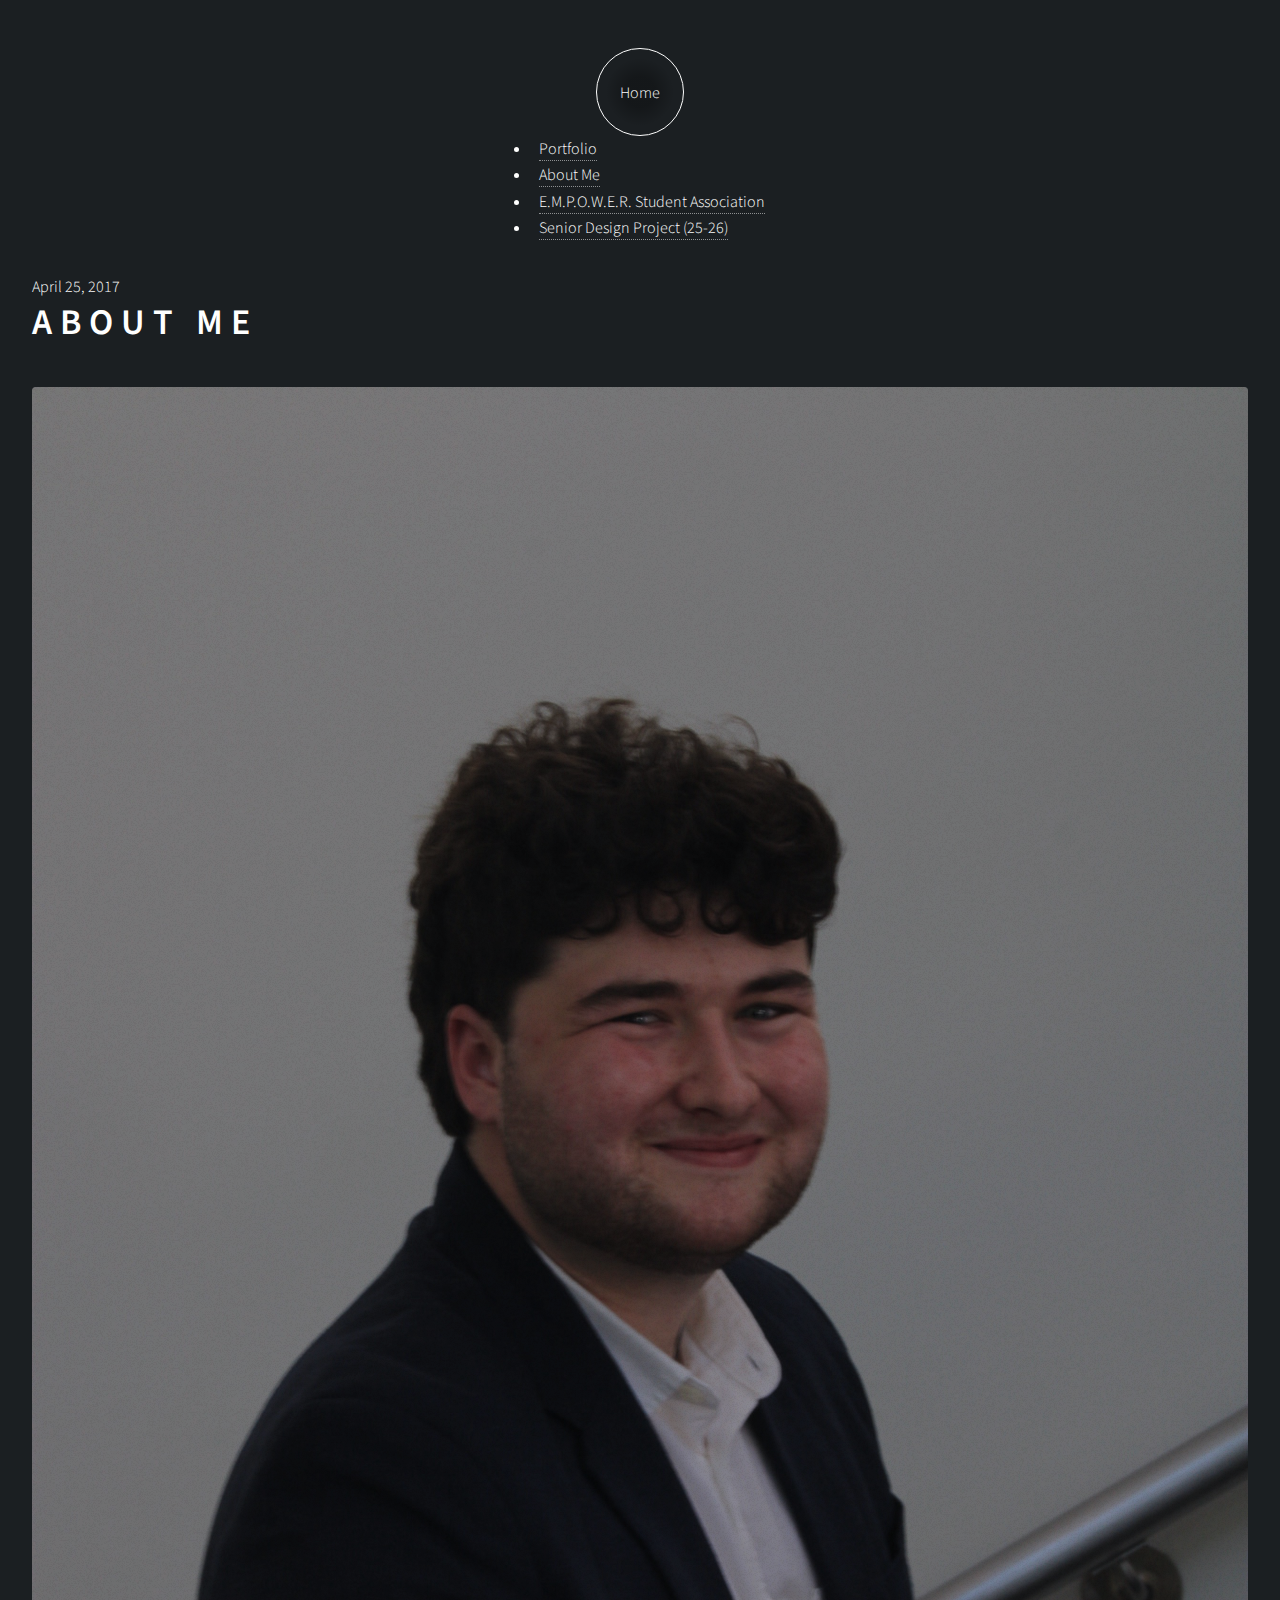
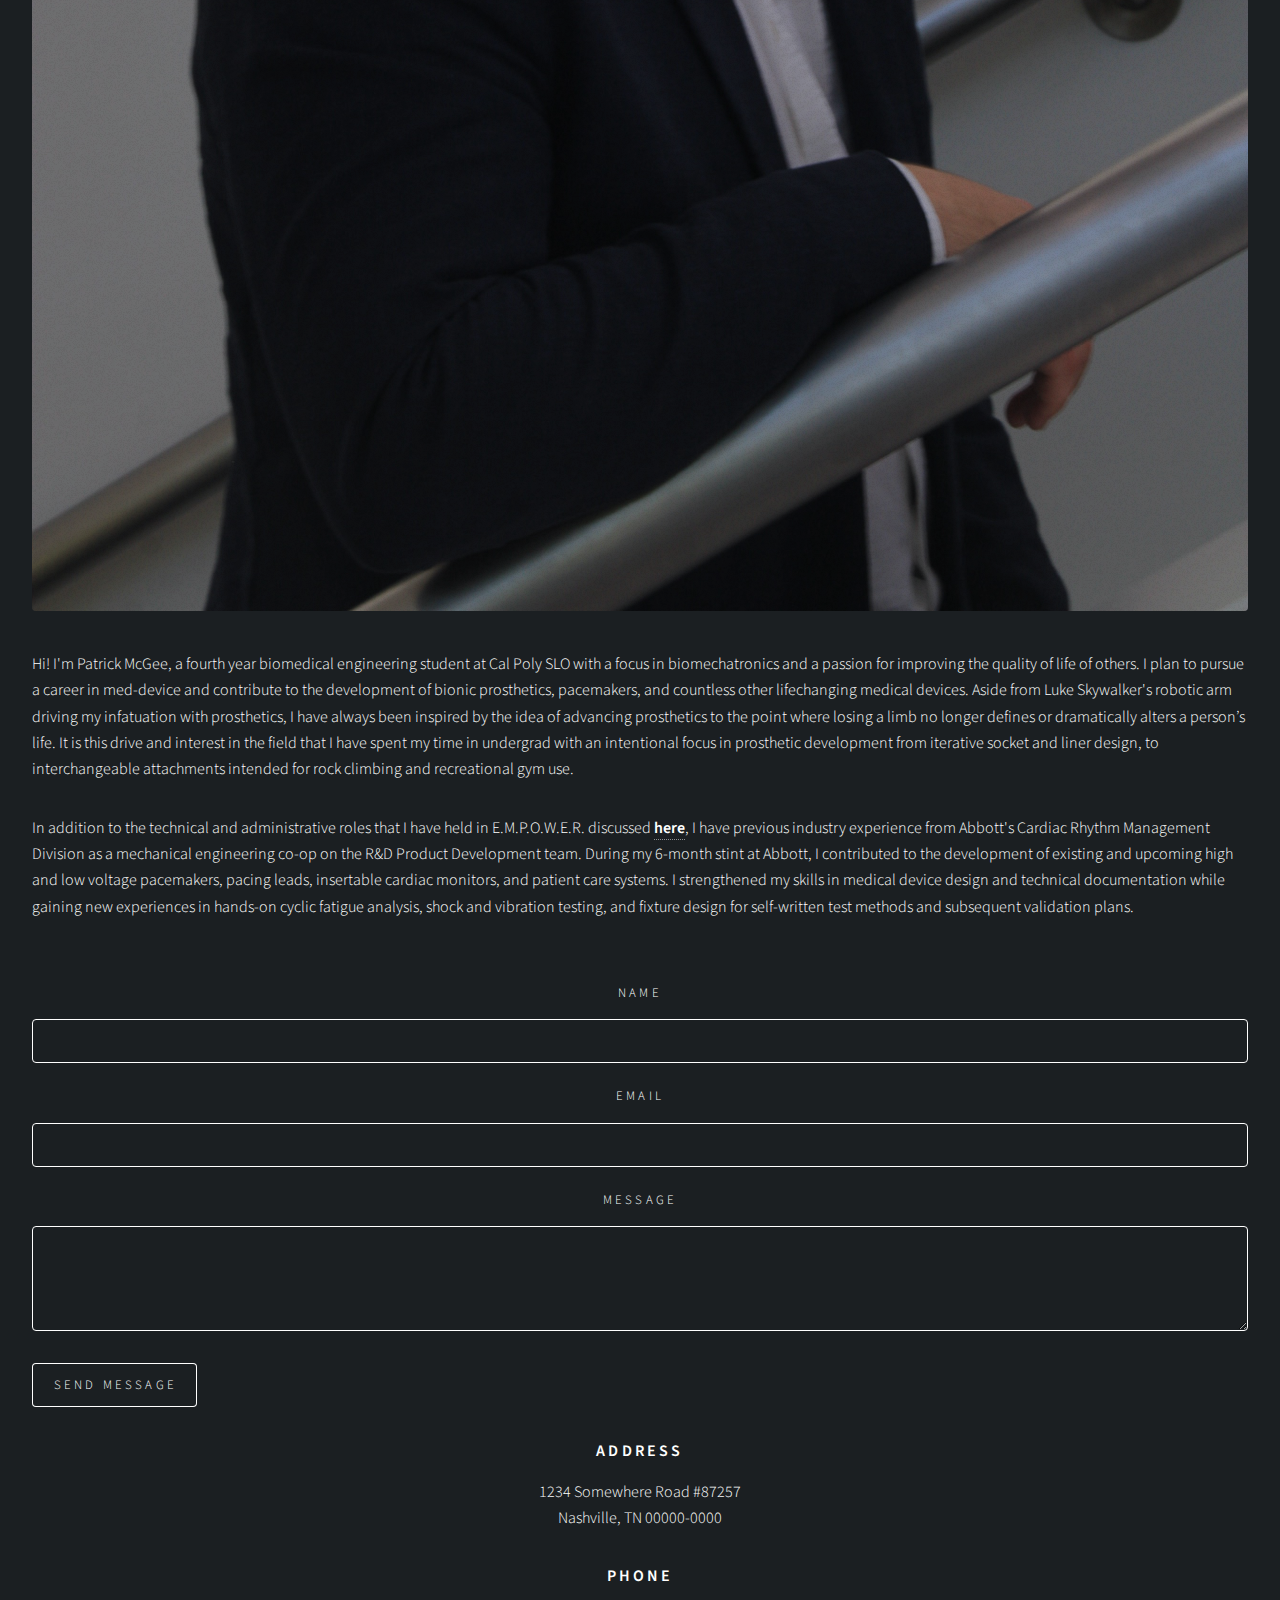
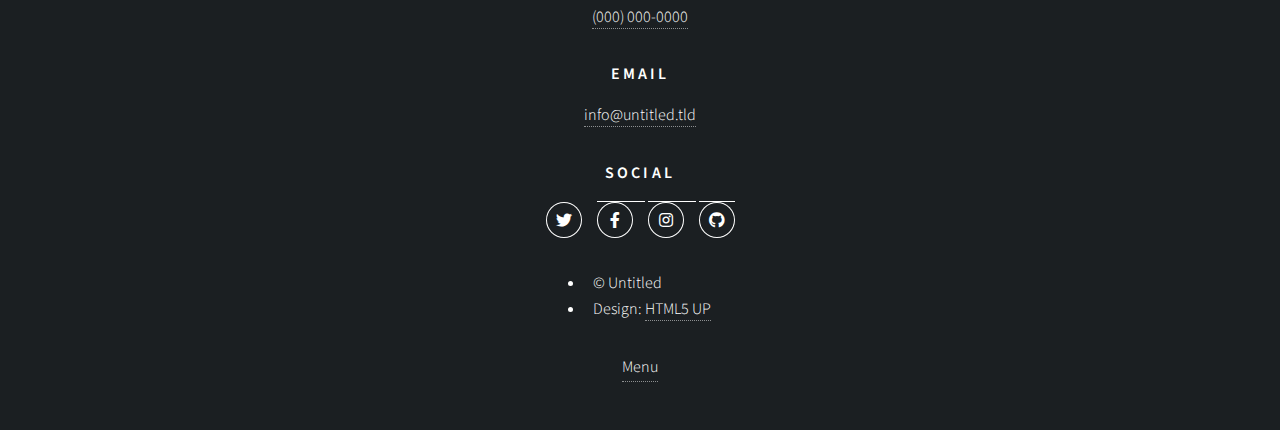
<file: aboutMe.html>
<!DOCTYPE HTML>
<!--
	Massively by HTML5 UP
	html5up.net | @ajlkn
	Free for personal and commercial use under the CCA 3.0 license (html5up.net/license)
-->
<html>
	<head>
		<title>About Me</title>
		<meta charset="utf-8" />
		<meta name="viewport" content="width=device-width, initial-scale=1, user-scalable=no" />
		<link rel="stylesheet" href="assets/css/main.css" />
		<noscript><link rel="stylesheet" href="assets/css/noscript.css" /></noscript>
	</head>
	<body class="is-preload">

		<!-- Wrapper -->
			<div id="wrapper">

				<!-- Header -->
					<header id="header">
						<a href="index.html" class="logo">Home</a>
					</header>

				<!-- Nav -->
					<nav id="nav">
						<ul class="links">
							<li><a href="index.html">Portfolio</a></li>
							<li class="active"><a href="generic.html">About Me</a></li>
							<li><a href="EMPOWERStudentAssociation.html">E.M.P.O.W.E.R. Student Association</a></li>
							<li><a href="seniorproj.html">Senior Design Project (25-26)</a></li>
						</ul> <!-- 
						<ul class="icons">
							<li><a href="#" class="icon brands fa-twitter"><span class="label">Twitter</span></a></li>
							<li><a href="#" class="icon brands fa-facebook-f"><span class="label">Facebook</span></a></li>
							<li><a href="#" class="icon brands fa-instagram"><span class="label">Instagram</span></a></li>
							<li><a href="#" class="icon brands fa-github"><span class="label">GitHub</span></a></li>
						</ul> -->
					</nav>

				<!-- Main -->
					<div id="main">

						<!-- Post -->
							<section class="post">
								<header class="major">
									<span class="date">April 25, 2017</span>
									<h1>About Me</h1> 

								</header>
								<div class="image main"><img src="images/aboutmepic.JPG" alt="" /></div>
								<p>Hi! I'm Patrick McGee, a fourth year biomedical engineering student at Cal Poly SLO with a focus in biomechatronics and a passion for improving the quality of life of others. I plan to pursue a career in med-device and contribute to the development of bionic prosthetics, pacemakers, and countless other lifechanging medical devices. Aside from Luke Skywalker's robotic arm driving my infatuation with prosthetics, I have always been inspired by the idea of advancing prosthetics to the point where losing a limb no longer defines or dramatically alters a person’s life. It is this drive and interest in the field that I have spent my time in undergrad with an intentional focus in prosthetic development from iterative socket and liner design, to interchangeable attachments intended for rock climbing and recreational gym use.</p>
								<p>In addition to the technical and administrative roles that I have held in E.M.P.O.W.E.R. discussed <a href="EMPOWERStudentAssociation.html"><b>here</b></a>, I have previous industry experience from Abbott's Cardiac Rhythm Management Division as a mechanical engineering co-op on the R&D Product Development team. During my 6-month stint at Abbott, I contributed to the development of existing and upcoming high and low voltage pacemakers, pacing leads, insertable cardiac monitors, and patient care systems. I strengthened my skills in medical device design and technical documentation while gaining new experiences in hands-on cyclic fatigue analysis, shock and vibration testing, and fixture design for self-written test methods and subsequent validation plans.
							</section>

					</div>

				<!-- Footer -->
					<footer id="footer">
						<section>
							<form method="post" action="#">
								<div class="fields">
									<div class="field">
										<label for="name">Name</label>
										<input type="text" name="name" id="name" />
									</div>
									<div class="field">
										<label for="email">Email</label>
										<input type="text" name="email" id="email" />
									</div>
									<div class="field">
										<label for="message">Message</label>
										<textarea name="message" id="message" rows="3"></textarea>
									</div>
								</div>
								<ul class="actions">
									<li><input type="submit" value="Send Message" /></li>
								</ul>
							</form>
						</section>
						<section class="split contact">
							<section class="alt">
								<h3>Address</h3>
								<p>1234 Somewhere Road #87257<br />
								Nashville, TN 00000-0000</p>
							</section>
							<section>
								<h3>Phone</h3>
								<p><a href="#">(000) 000-0000</a></p>
							</section>
							<section>
								<h3>Email</h3>
								<p><a href="#">info@untitled.tld</a></p>
							</section>
							<section>
								<h3>Social</h3>
								<ul class="icons alt">
									<li><a href="#" class="icon brands alt fa-twitter"><span class="label">Twitter</span></a></li>
									<li><a href="#" class="icon brands alt fa-facebook-f"><span class="label">Facebook</span></a></li>
									<li><a href="#" class="icon brands alt fa-instagram"><span class="label">Instagram</span></a></li>
									<li><a href="#" class="icon brands alt fa-github"><span class="label">GitHub</span></a></li>
								</ul>
							</section>
						</section>
					</footer>

				<!-- Copyright -->
					<div id="copyright">
						<ul><li>&copy; Untitled</li><li>Design: <a href="https://html5up.net">HTML5 UP</a></li></ul>
					</div>

			</div>

		<!-- Scripts -->
			<script src="assets/js/jquery.min.js"></script>
			<script src="assets/js/jquery.scrollex.min.js"></script>
			<script src="assets/js/jquery.scrolly.min.js"></script>
			<script src="assets/js/browser.min.js"></script>
			<script src="assets/js/breakpoints.min.js"></script>
			<script src="assets/js/util.js"></script>
			<script src="assets/js/main.js"></script>

	</body>
</html>
</file>
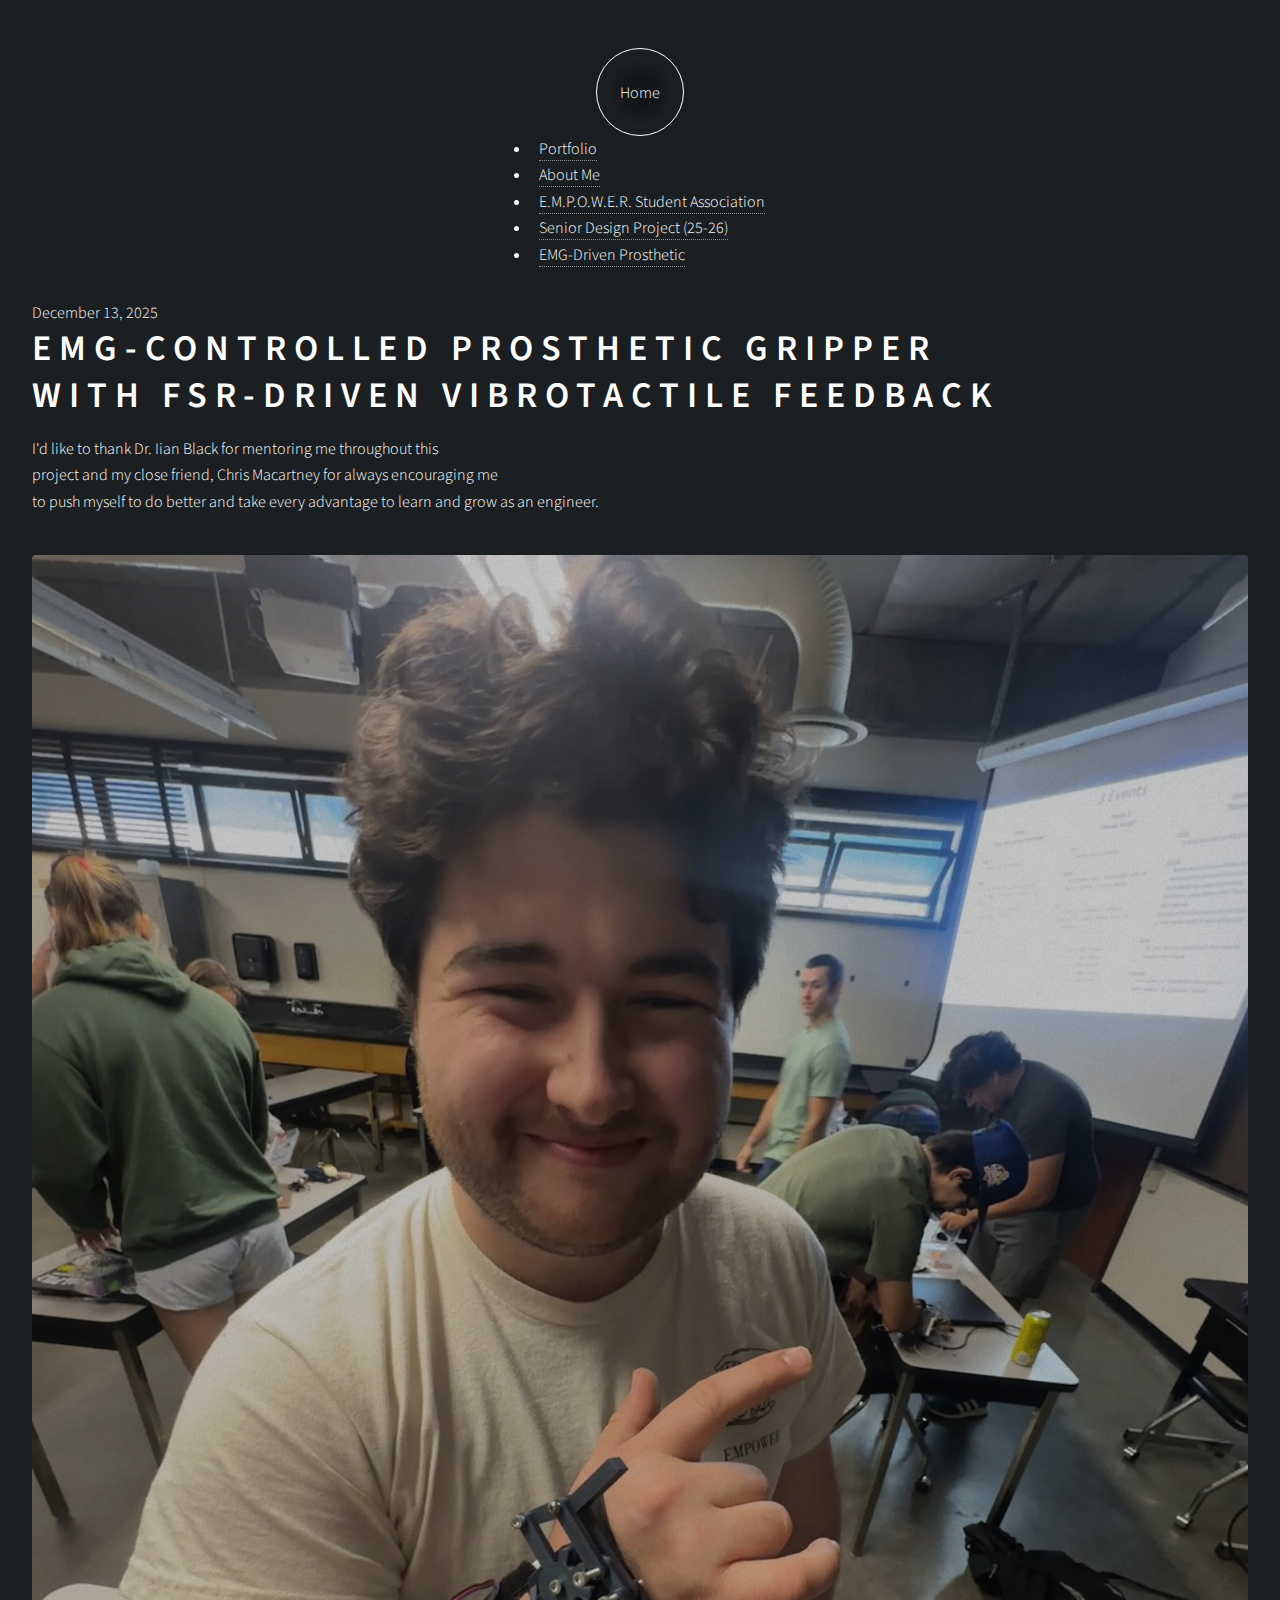
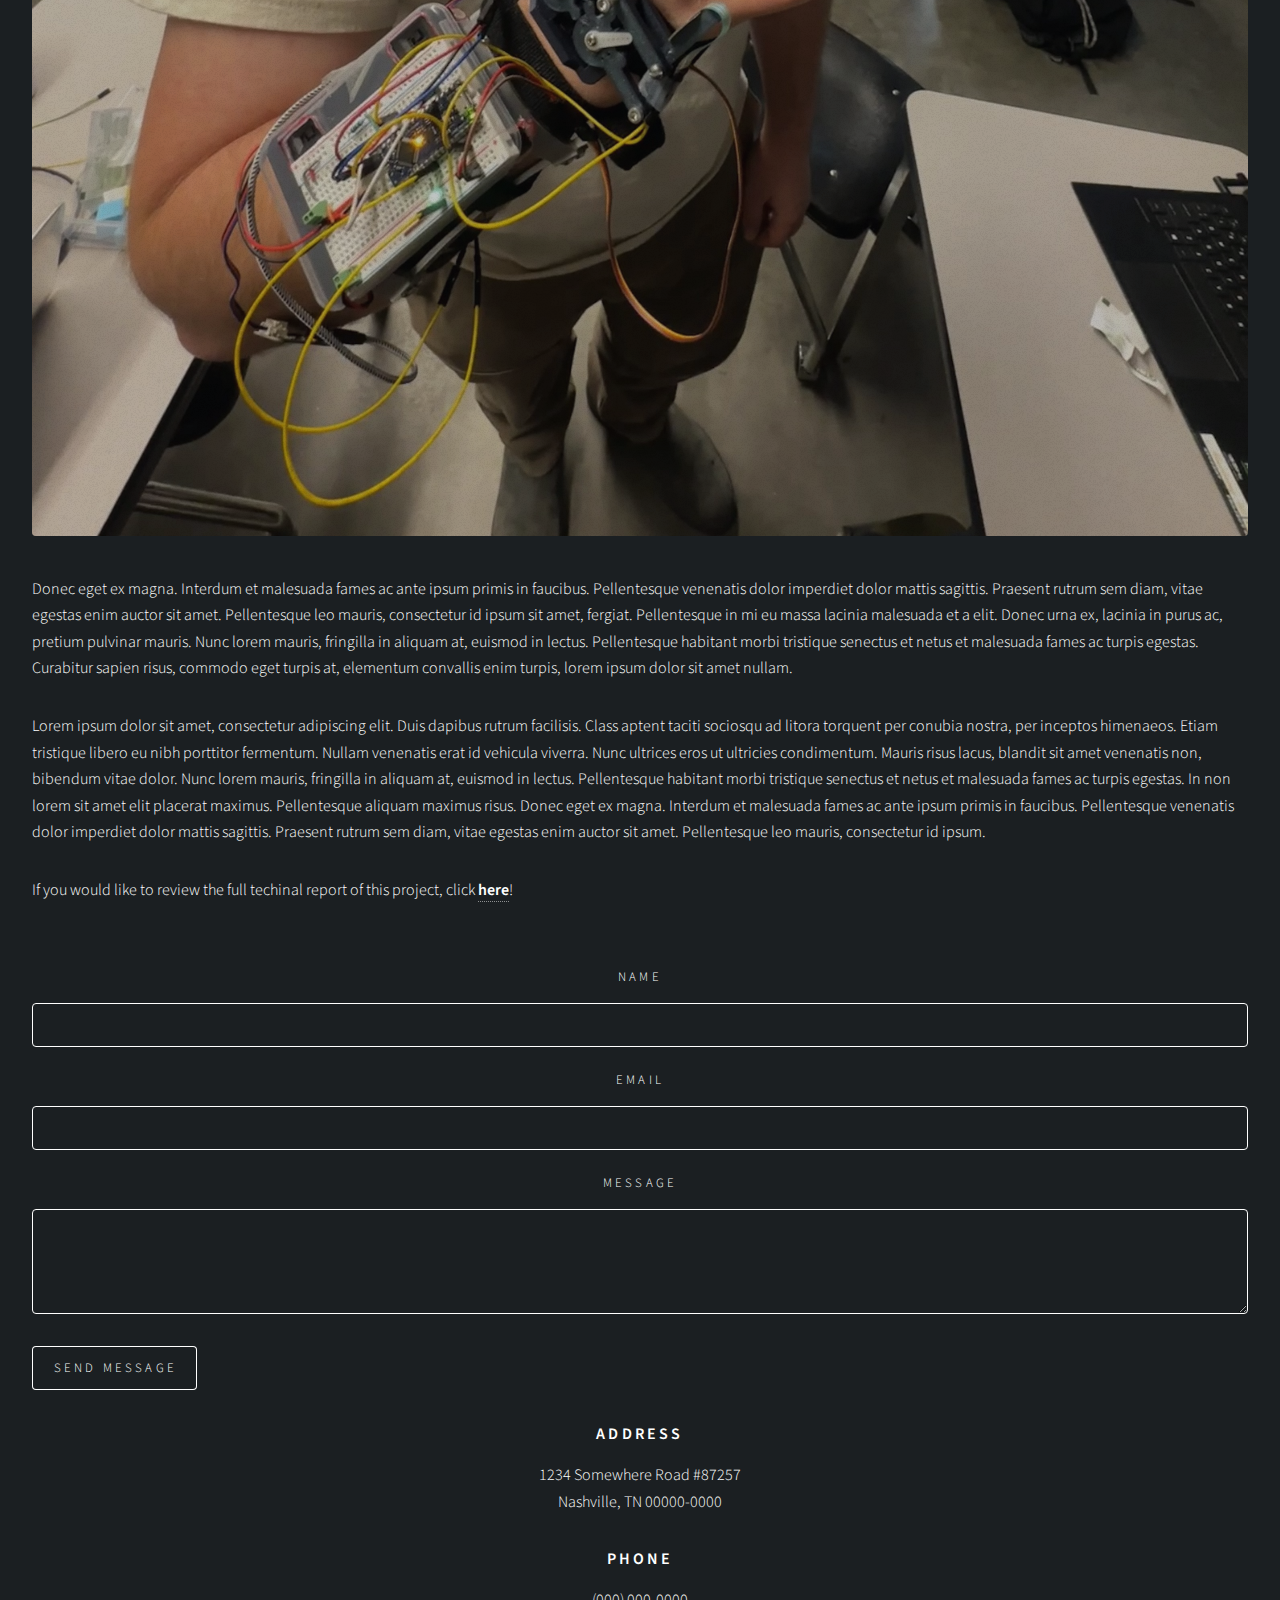
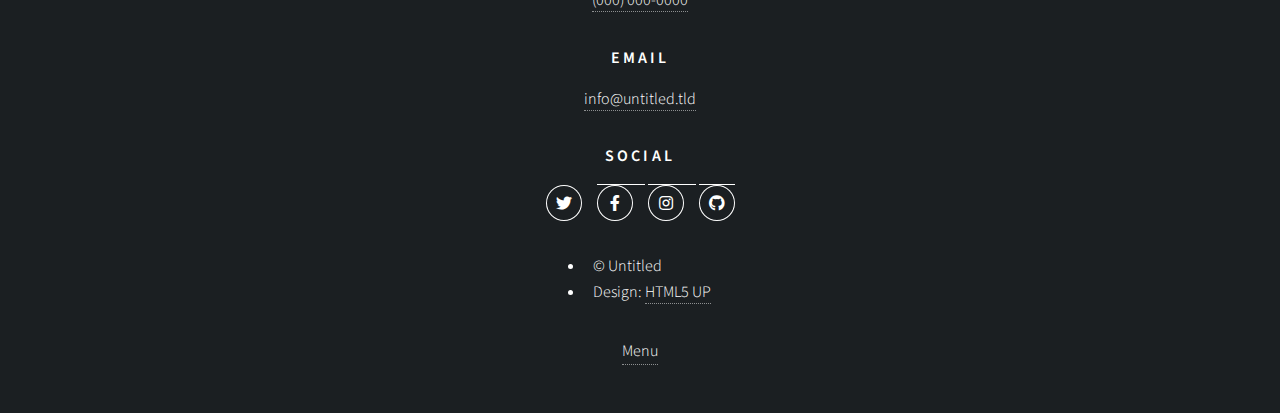
<file: climbingorthotic.html>
<!DOCTYPE HTML>
<!--
	Massively by HTML5 UP
	html5up.net | @ajlkn
	Free for personal and commercial use under the CCA 3.0 license (html5up.net/license)
-->
<html>
	<head>
		<title>EMG-Controlled Prosthetic</title>
		<meta charset="utf-8" />
		<meta name="viewport" content="width=device-width, initial-scale=1, user-scalable=no" />
		<link rel="stylesheet" href="assets/css/main.css" />
		<noscript><link rel="stylesheet" href="assets/css/noscript.css" /></noscript>
	</head>
	<body class="is-preload">

		<!-- Wrapper -->
			<div id="wrapper">

				<!-- Header -->
					<header id="header">
						<a href="index.html" class="logo">Home</a>
					</header>

				<!-- Nav -->
					<nav id="nav">
						<ul class="links">
							<li><a href="index.html">Portfolio</a></li>
							<li><a href="aboutMe.html">About Me</a></li>
							<li><a href="EMPOWERStudentAssociation.html">E.M.P.O.W.E.R. Student Association</a></li>
							<li><a href="seniorproj.html">Senior Design Project (25-26)</a></li>
							<li class="active"><a href="FSR_EMG_ProstheticProject.html">EMG-Driven Prosthetic</a></li>
						</ul> <!-- 
						<ul class="icons">
							<li><a href="#" class="icon brands fa-twitter"><span class="label">Twitter</span></a></li>
							<li><a href="#" class="icon brands fa-facebook-f"><span class="label">Facebook</span></a></li>
							<li><a href="#" class="icon brands fa-instagram"><span class="label">Instagram</span></a></li>
							<li><a href="#" class="icon brands fa-github"><span class="label">GitHub</span></a></li>
						</ul> -->
					</nav>

				<!-- Main -->
					<div id="main">

						<!-- Post -->
							<section class="post">
								<header class="major">
									<span class="date">December 13, 2025</span>
									<h1>EMG-Controlled Prosthetic Gripper<br />
									with FSR-Driven Vibrotactile Feedback</h1>
									<p>I'd like to thank Dr. Iian Black for mentoring me throughout this<br />
									project and my close friend, Chris Macartney for always encouraging me<br />
									to push myself to do better and take every advantage to learn and grow as an engineer.</p>
								</header>
								<div class="image main"><img src="images/PattyProsthetic.jpg" alt="" /></div>
								<p>Donec eget ex magna. Interdum et malesuada fames ac ante ipsum primis in faucibus. Pellentesque venenatis dolor imperdiet dolor mattis sagittis. Praesent rutrum sem diam, vitae egestas enim auctor sit amet. Pellentesque leo mauris, consectetur id ipsum sit amet, fergiat. Pellentesque in mi eu massa lacinia malesuada et a elit. Donec urna ex, lacinia in purus ac, pretium pulvinar mauris. Nunc lorem mauris, fringilla in aliquam at, euismod in lectus. Pellentesque habitant morbi tristique senectus et netus et malesuada fames ac turpis egestas. Curabitur sapien risus, commodo eget turpis at, elementum convallis enim turpis, lorem ipsum dolor sit amet nullam.</p>
								<p>Lorem ipsum dolor sit amet, consectetur adipiscing elit. Duis dapibus rutrum facilisis. Class aptent taciti sociosqu ad litora torquent per conubia nostra, per inceptos himenaeos. Etiam tristique libero eu nibh porttitor fermentum. Nullam venenatis erat id vehicula viverra. Nunc ultrices eros ut ultricies condimentum. Mauris risus lacus, blandit sit amet venenatis non, bibendum vitae dolor. Nunc lorem mauris, fringilla in aliquam at, euismod in lectus. Pellentesque habitant morbi tristique senectus et netus et malesuada fames ac turpis egestas. In non lorem sit amet elit placerat maximus. Pellentesque aliquam maximus risus. Donec eget ex magna. Interdum et malesuada fames ac ante ipsum primis in faucibus. Pellentesque venenatis dolor imperdiet dolor mattis sagittis. Praesent rutrum sem diam, vitae egestas enim auctor sit amet. Pellentesque leo mauris, consectetur id ipsum.</p>
								<p>If you would like to review the full techinal report of this project, click <a href="Documentation/REACHProject_TechnicalReport_RevA.pdf"><b>here</b></a>!</p>
							</section>

					</div>

				<!-- Footer -->
					<footer id="footer">
						<section>
							<form method="post" action="#">
								<div class="fields">
									<div class="field">
										<label for="name">Name</label>
										<input type="text" name="name" id="name" />
									</div>
									<div class="field">
										<label for="email">Email</label>
										<input type="text" name="email" id="email" />
									</div>
									<div class="field">
										<label for="message">Message</label>
										<textarea name="message" id="message" rows="3"></textarea>
									</div>
								</div>
								<ul class="actions">
									<li><input type="submit" value="Send Message" /></li>
								</ul>
							</form>
						</section>
						<section class="split contact">
							<section class="alt">
								<h3>Address</h3>
								<p>1234 Somewhere Road #87257<br />
								Nashville, TN 00000-0000</p>
							</section>
							<section>
								<h3>Phone</h3>
								<p><a href="#">(000) 000-0000</a></p>
							</section>
							<section>
								<h3>Email</h3>
								<p><a href="#">info@untitled.tld</a></p>
							</section>
							<section>
								<h3>Social</h3>
								<ul class="icons alt">
									<li><a href="#" class="icon brands alt fa-twitter"><span class="label">Twitter</span></a></li>
									<li><a href="#" class="icon brands alt fa-facebook-f"><span class="label">Facebook</span></a></li>
									<li><a href="#" class="icon brands alt fa-instagram"><span class="label">Instagram</span></a></li>
									<li><a href="#" class="icon brands alt fa-github"><span class="label">GitHub</span></a></li>
								</ul>
							</section>
						</section>
					</footer>

				<!-- Copyright -->
					<div id="copyright">
						<ul><li>&copy; Untitled</li><li>Design: <a href="https://html5up.net">HTML5 UP</a></li></ul>
					</div>

			</div>

		<!-- Scripts -->
			<script src="assets/js/jquery.min.js"></script>
			<script src="assets/js/jquery.scrollex.min.js"></script>
			<script src="assets/js/jquery.scrolly.min.js"></script>
			<script src="assets/js/browser.min.js"></script>
			<script src="assets/js/breakpoints.min.js"></script>
			<script src="assets/js/util.js"></script>
			<script src="assets/js/main.js"></script>

	</body>
</html>
</file>
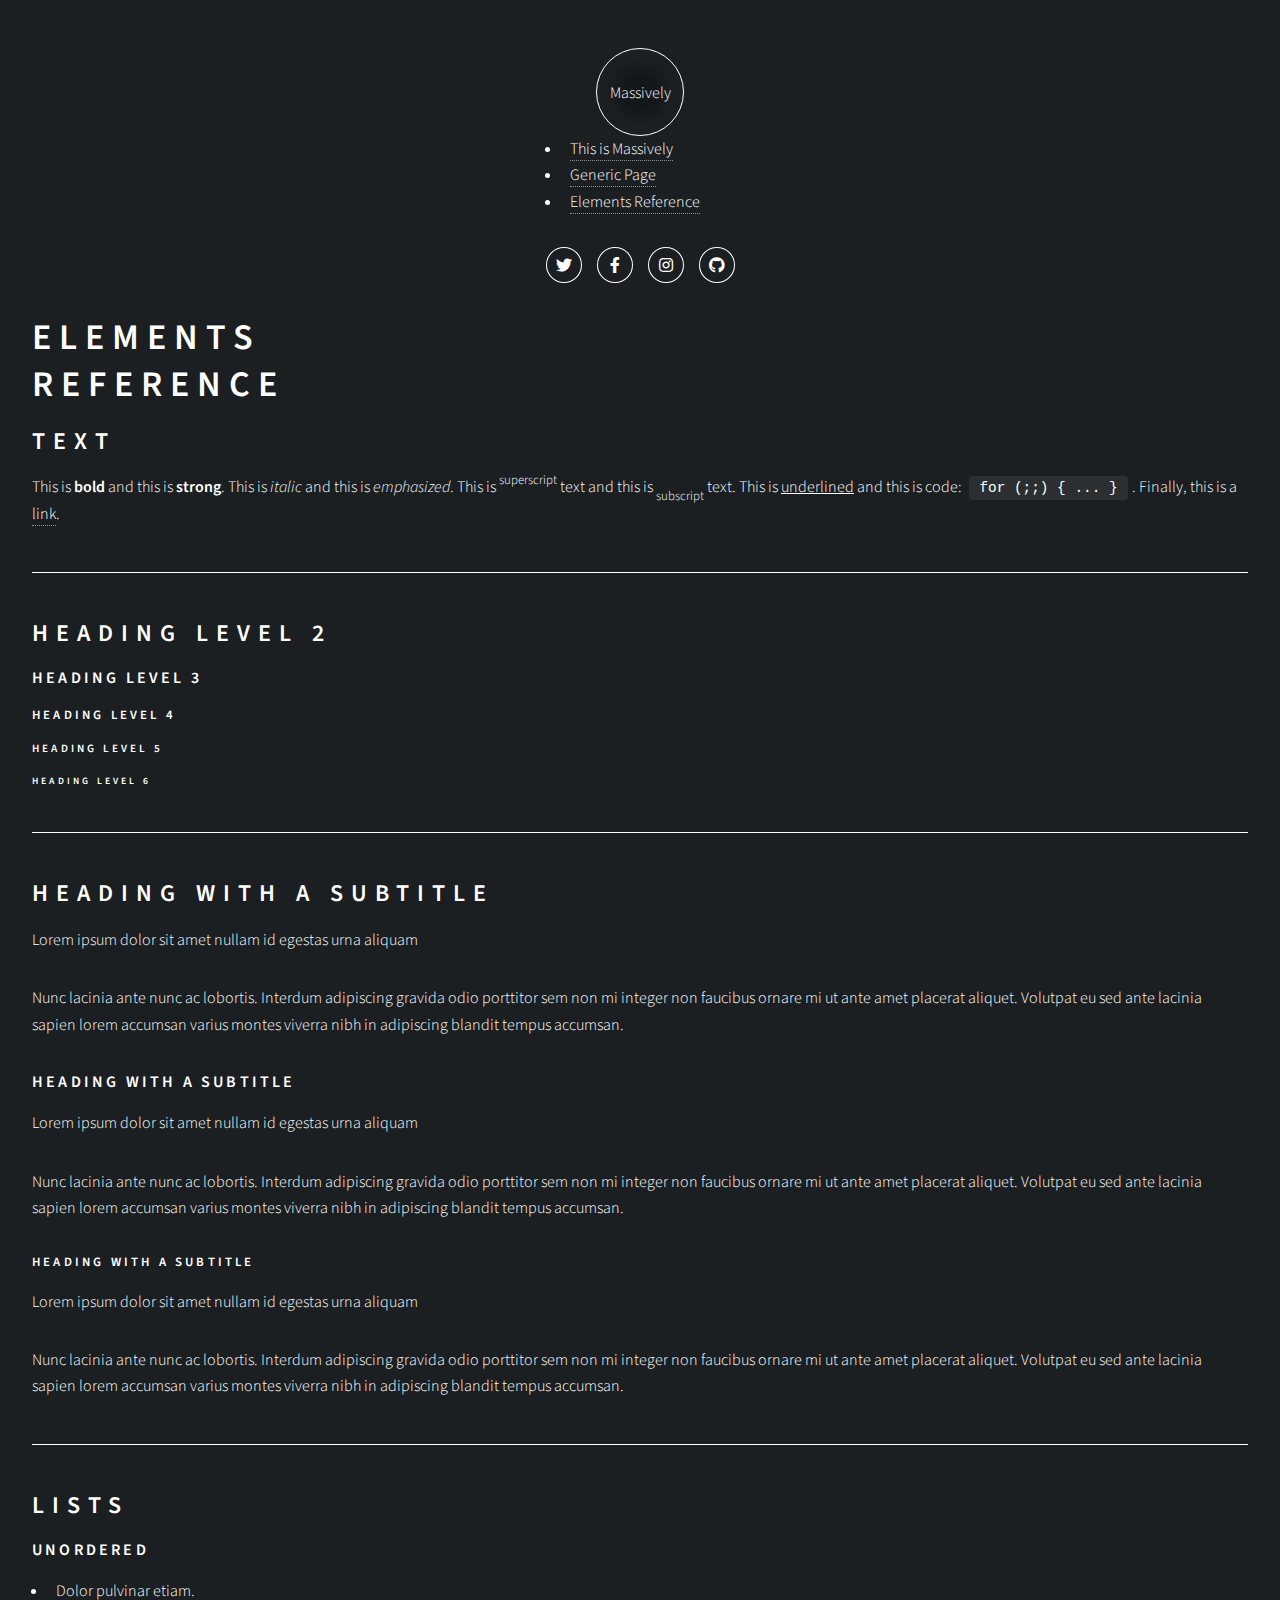
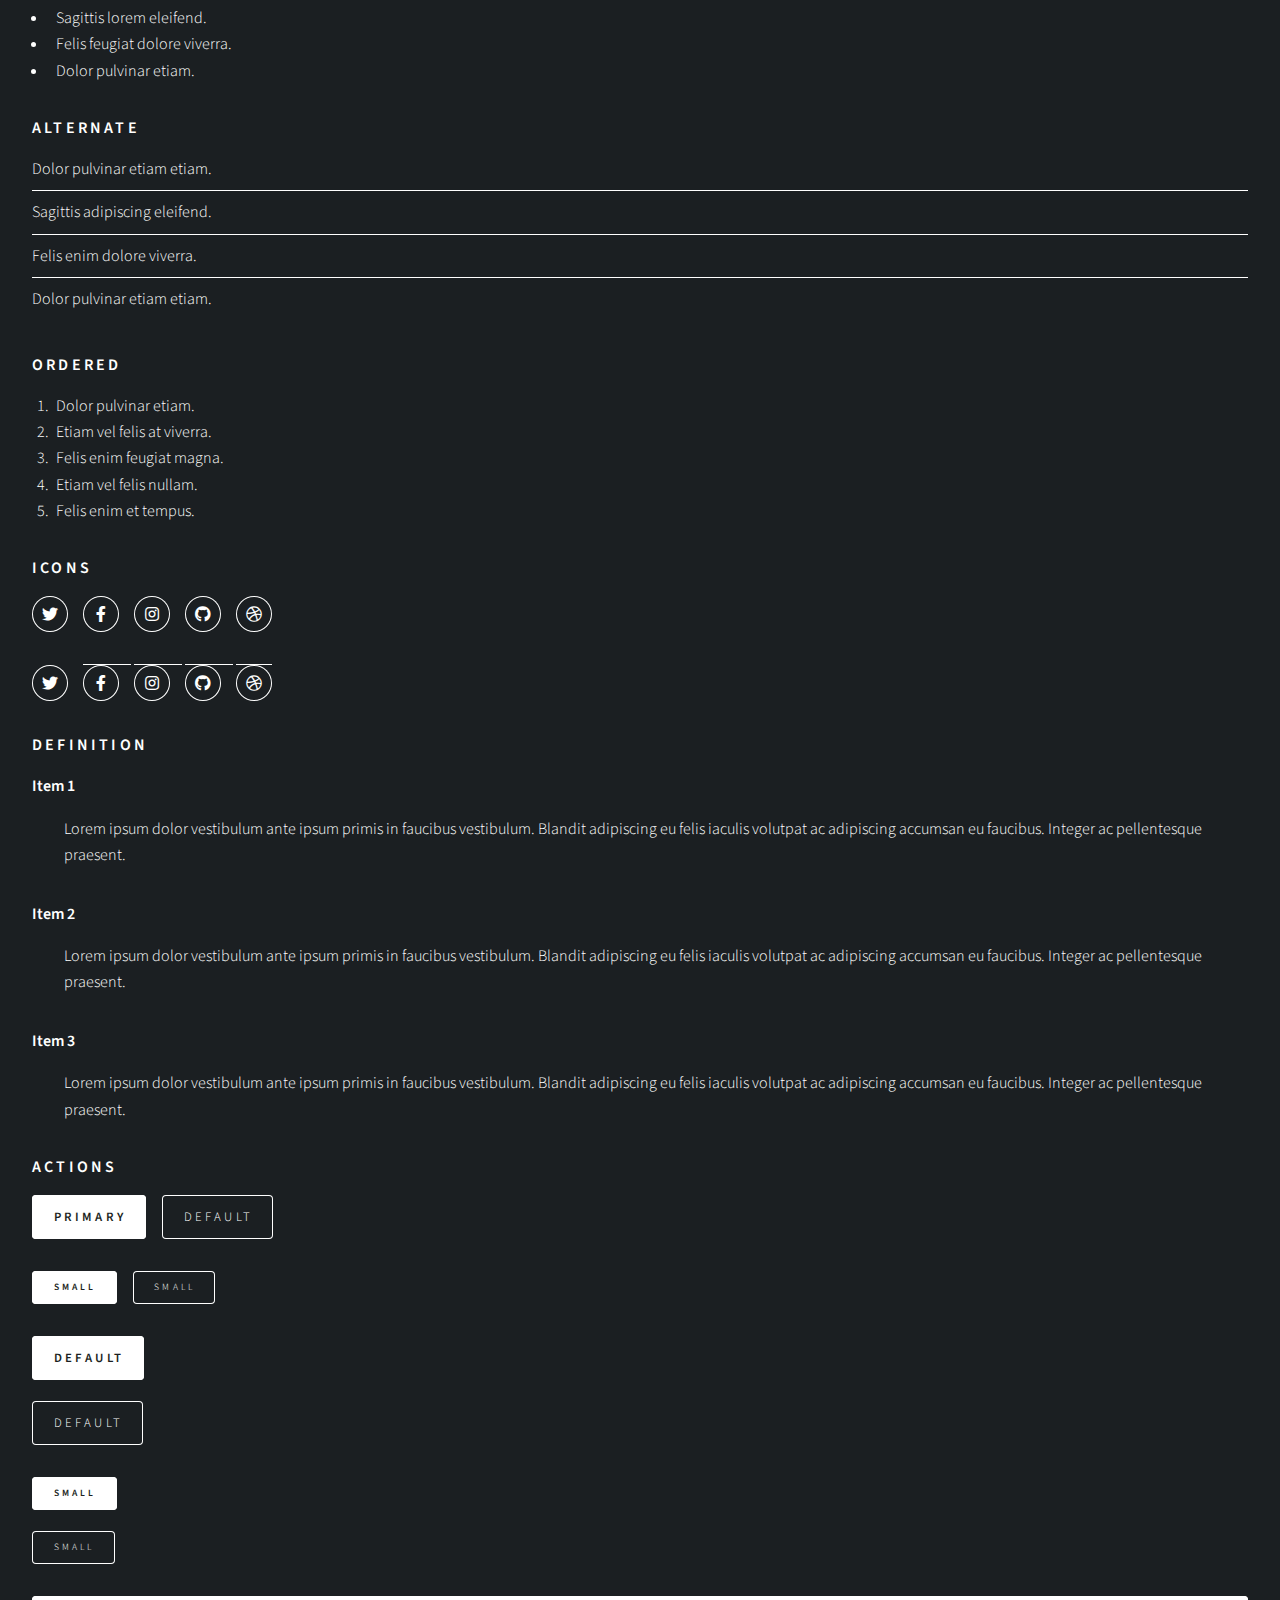
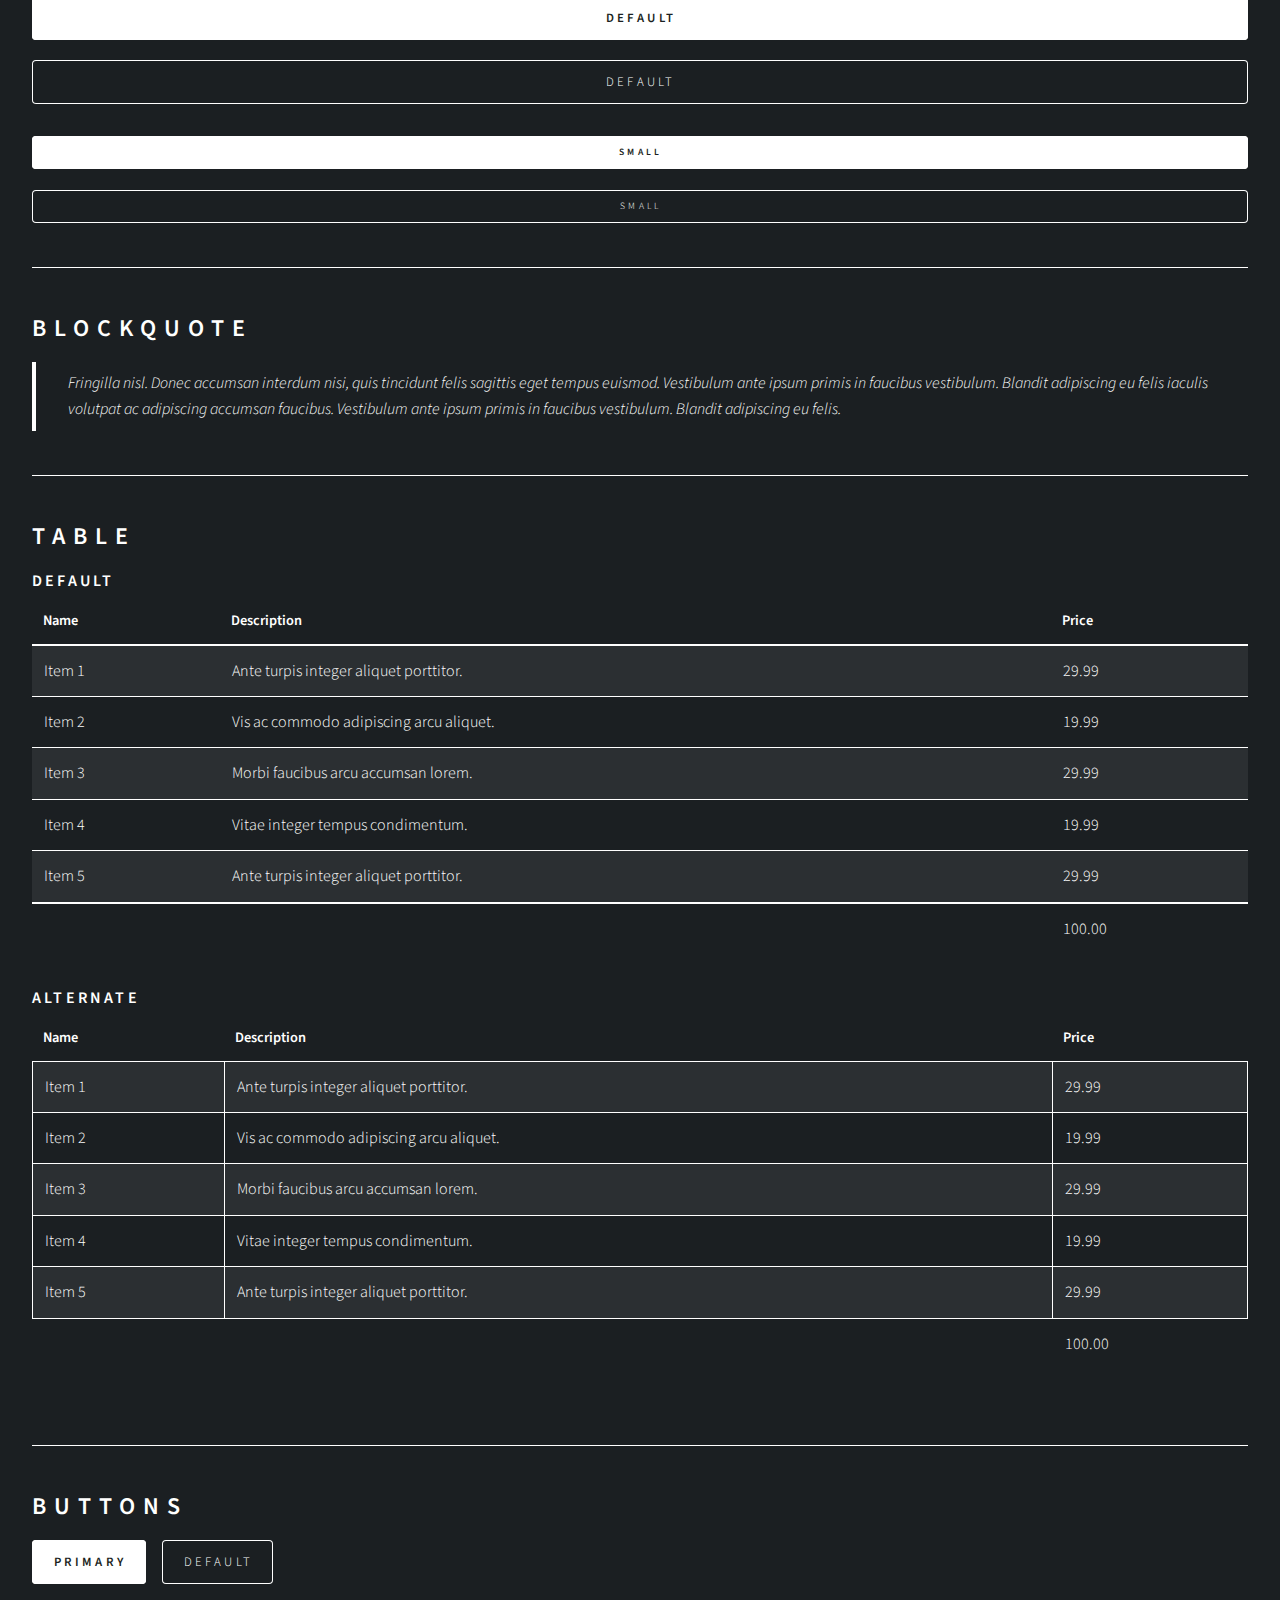
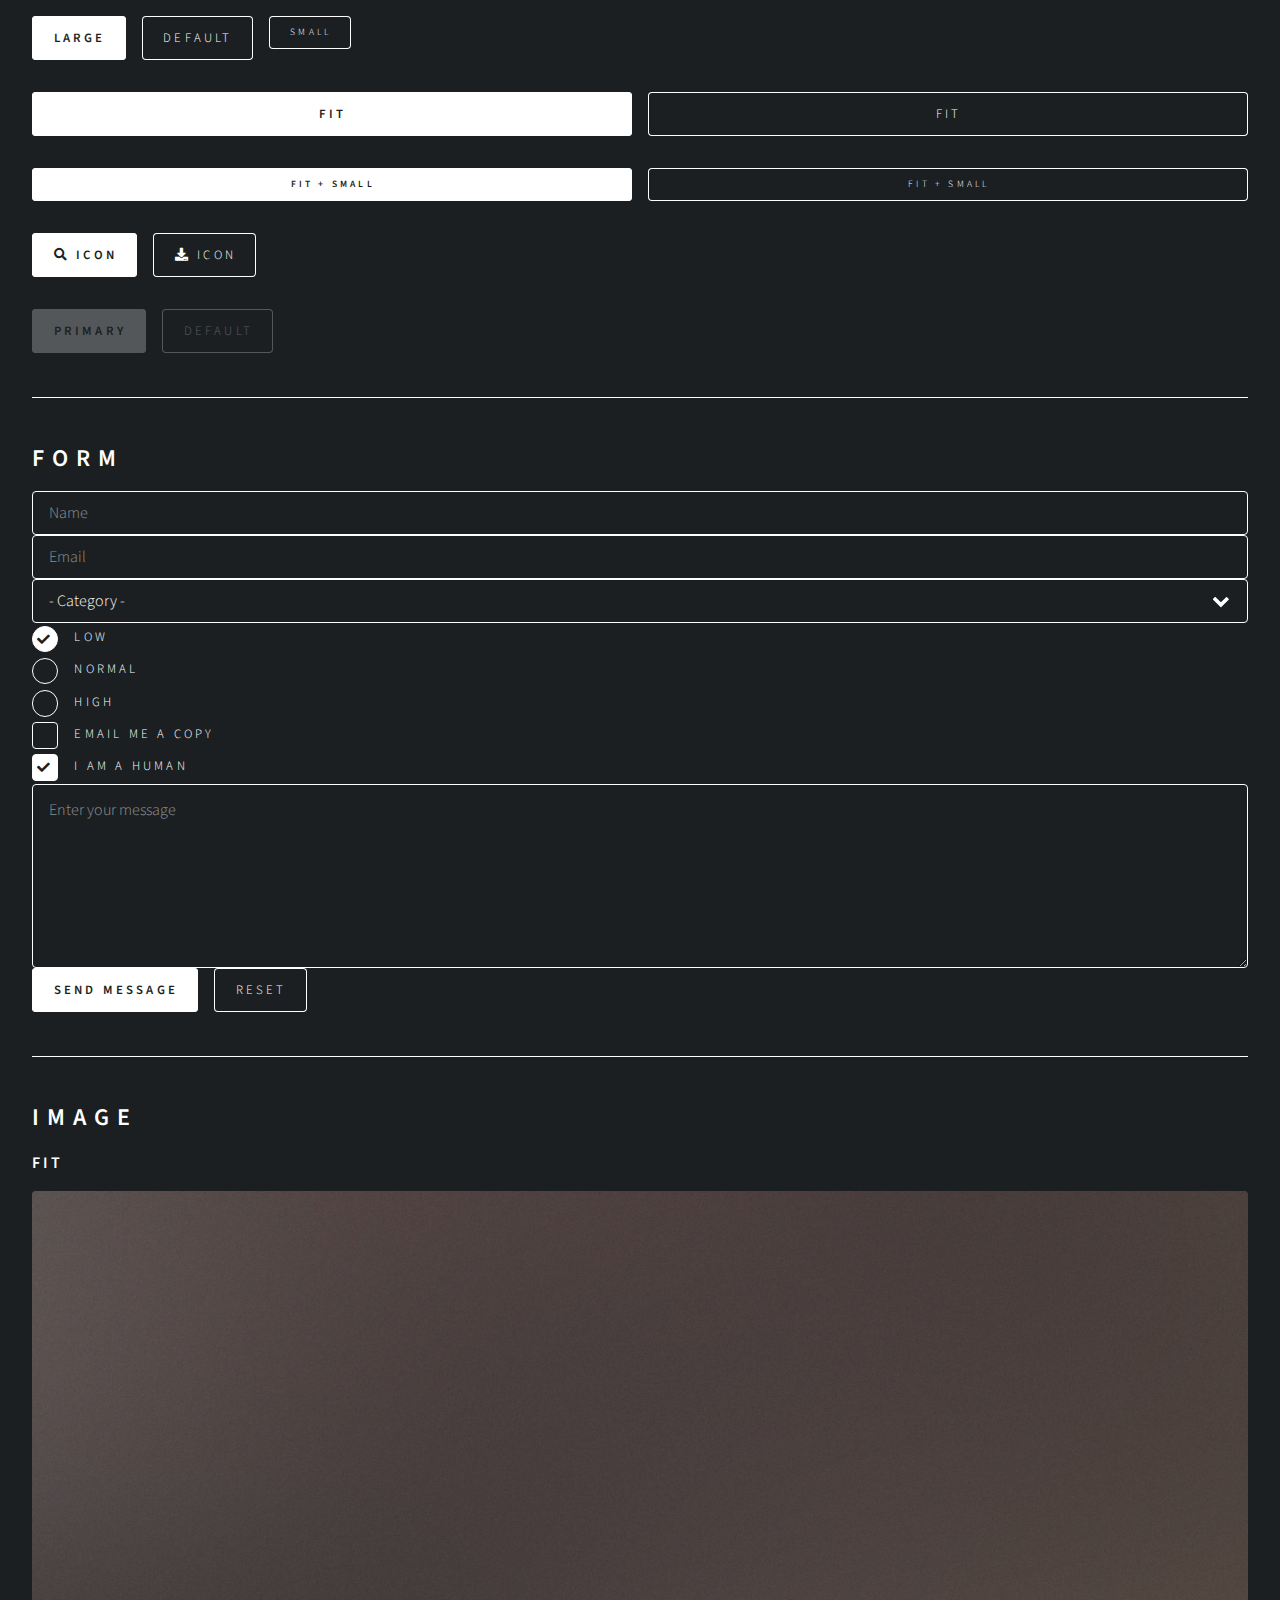
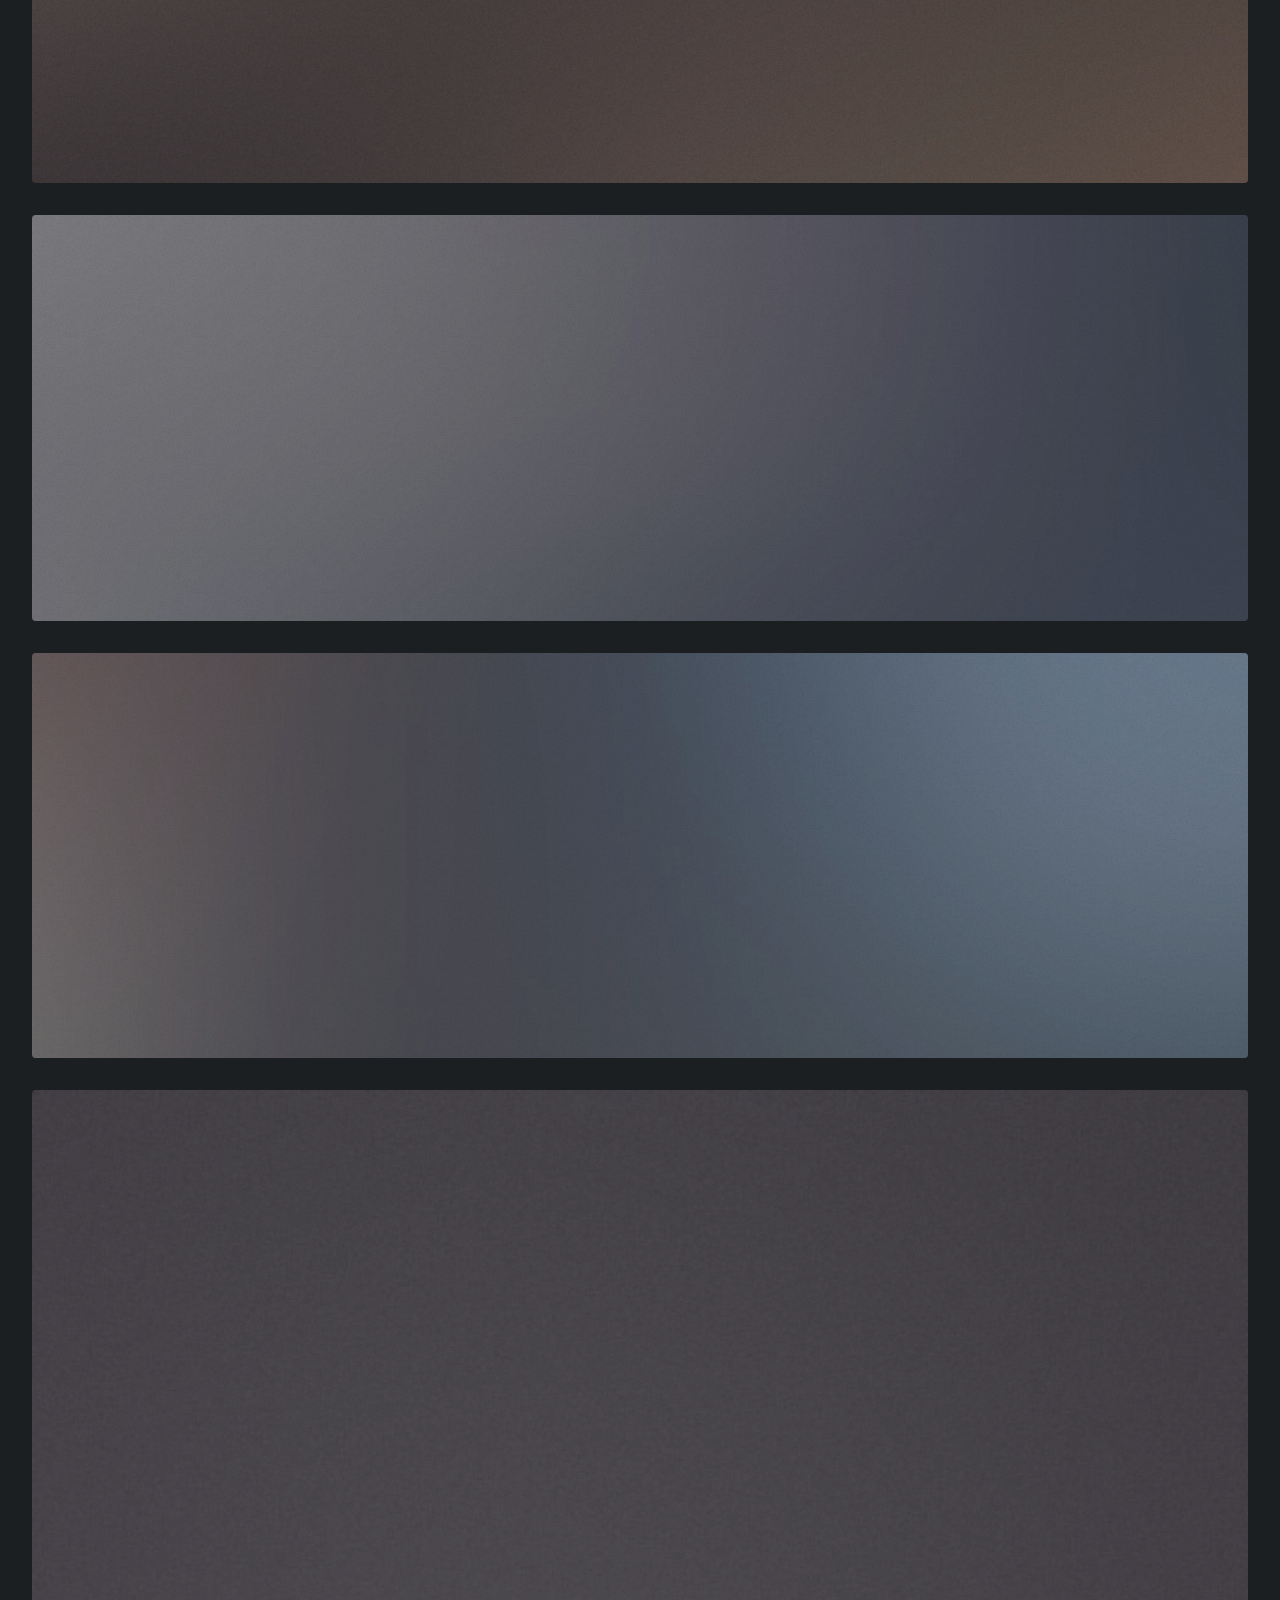
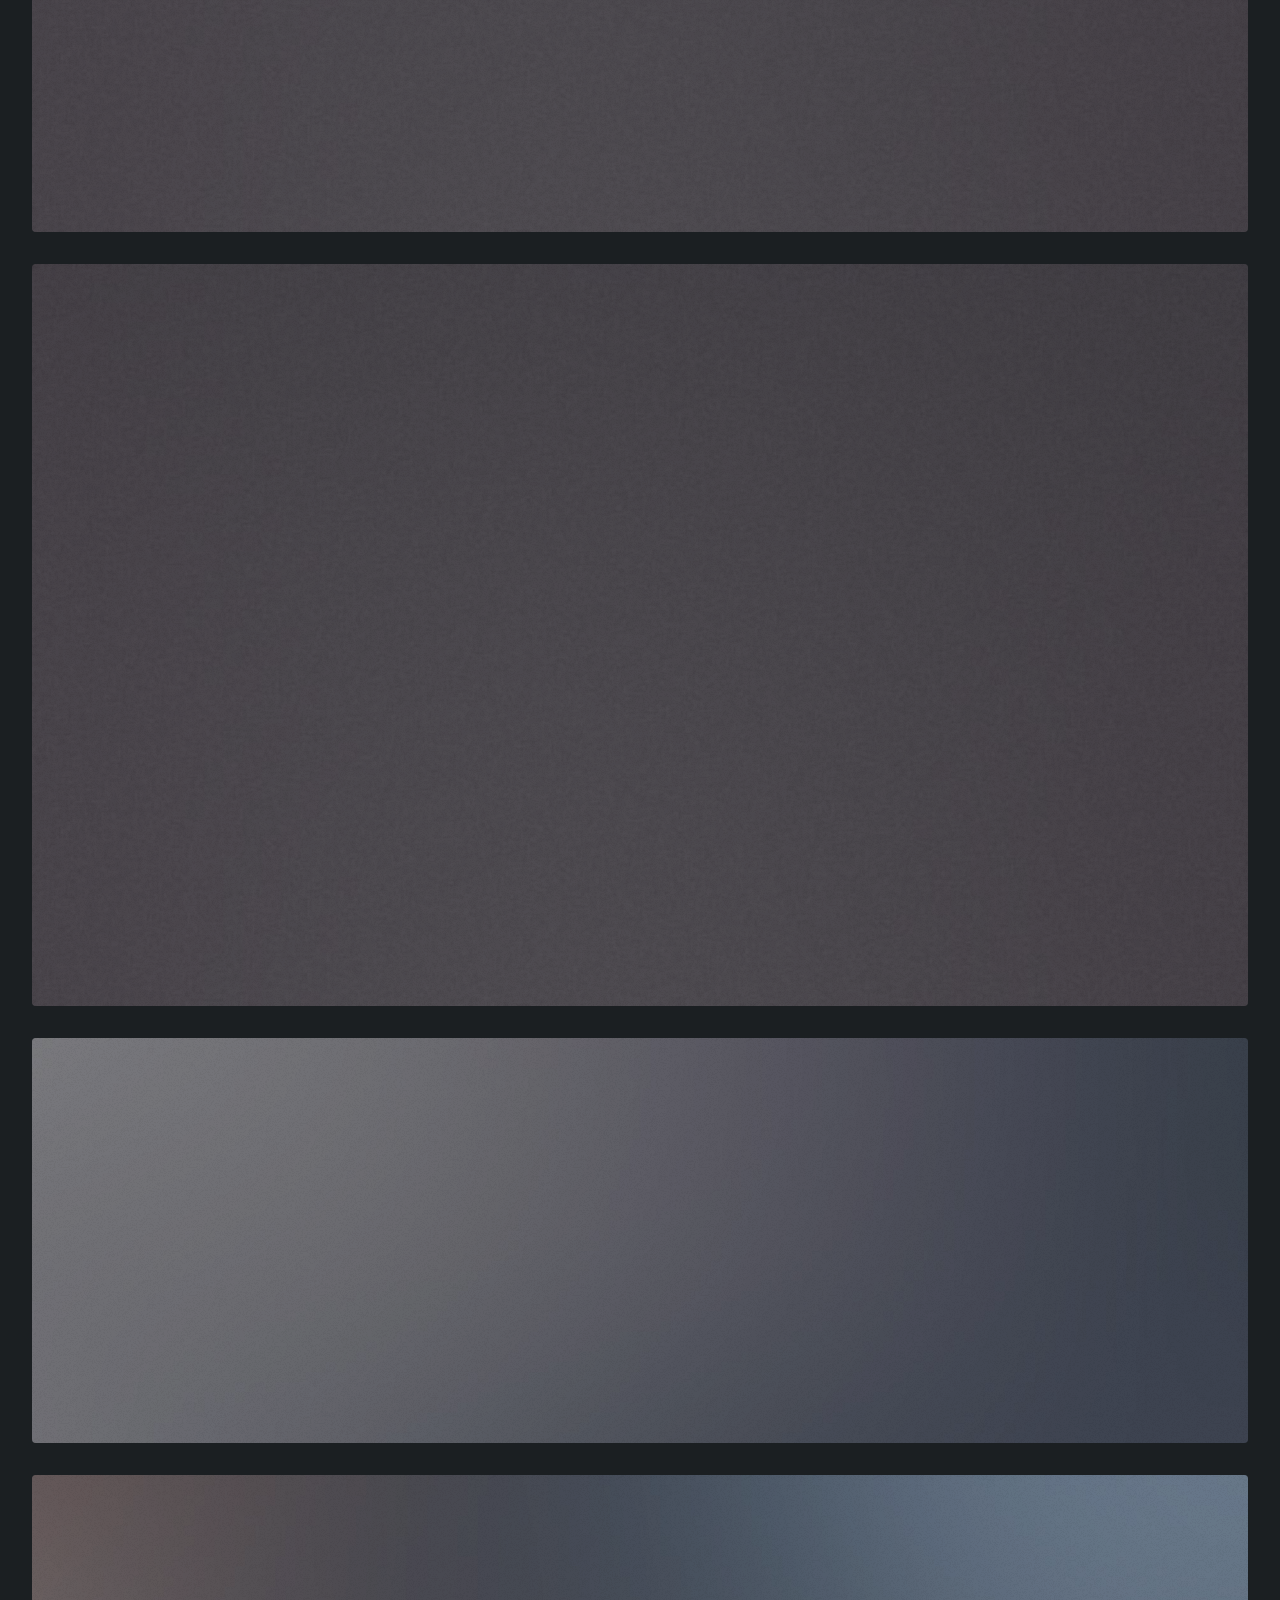
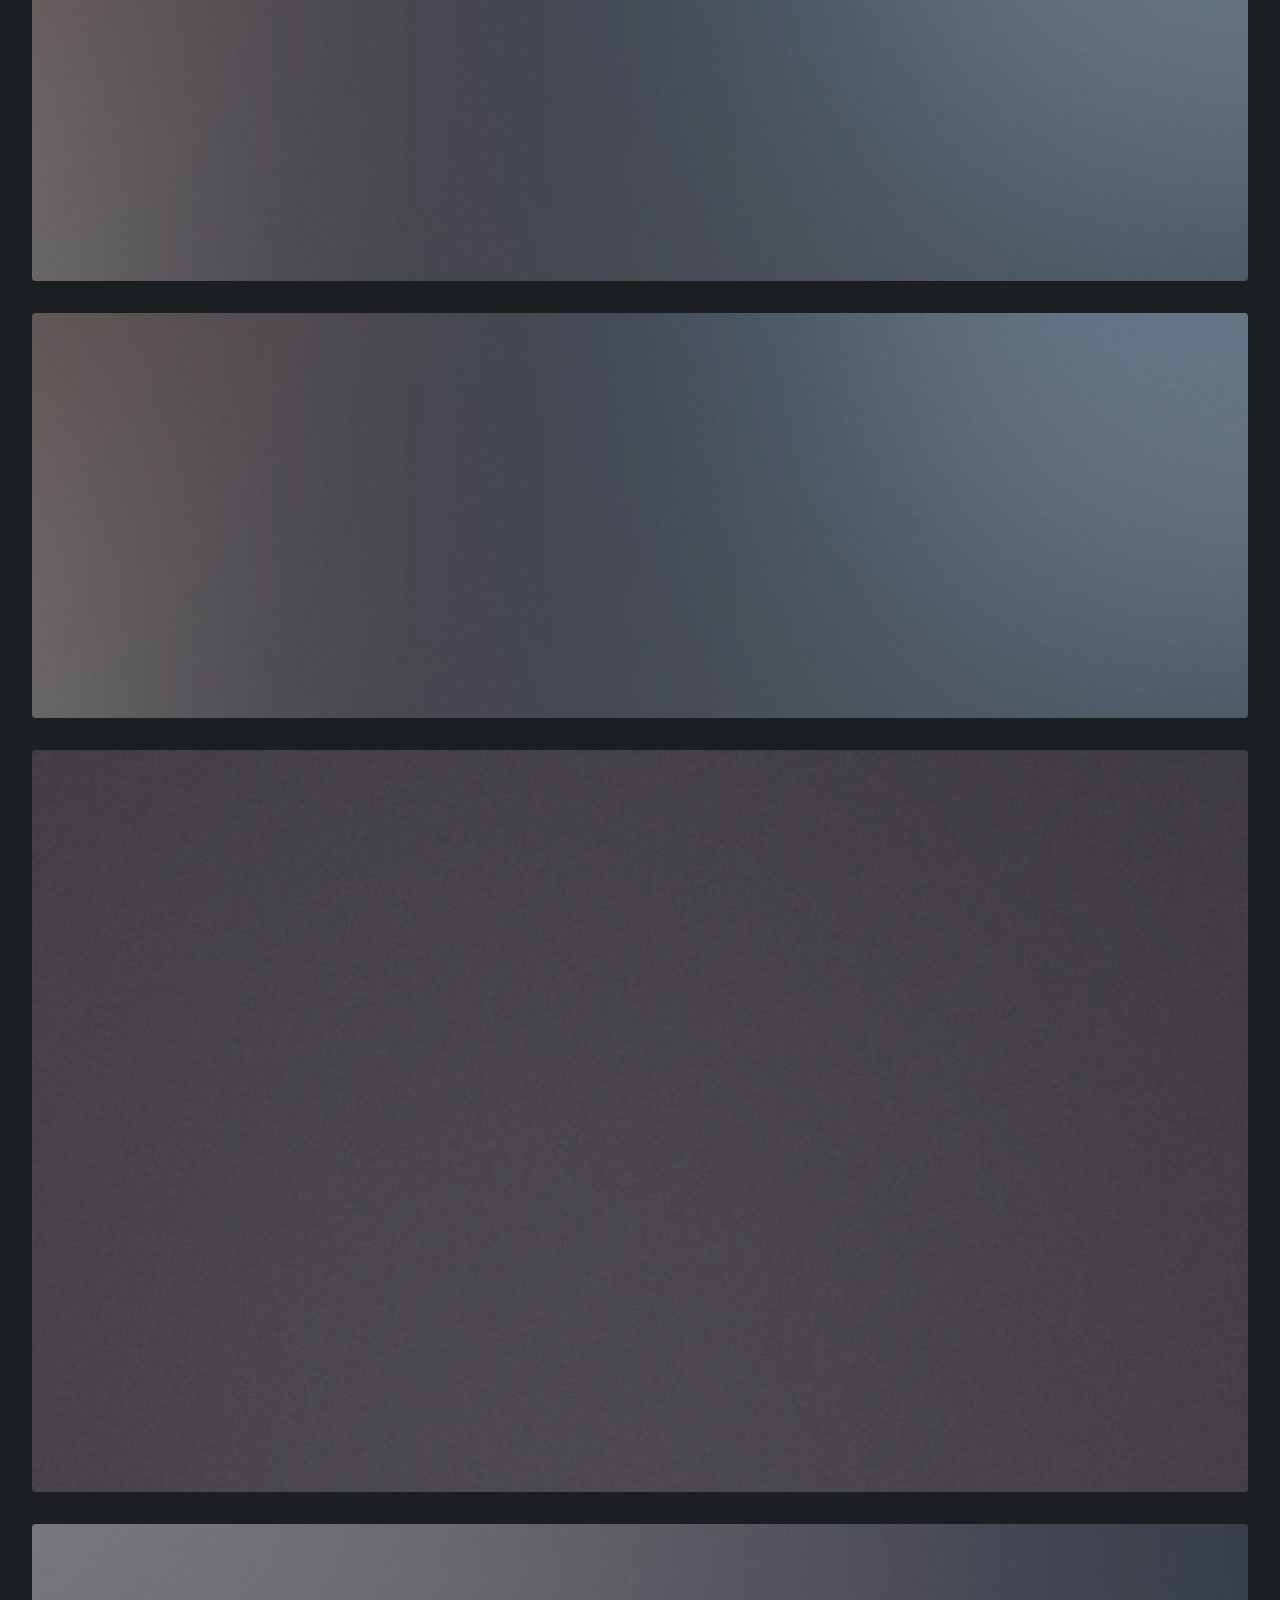
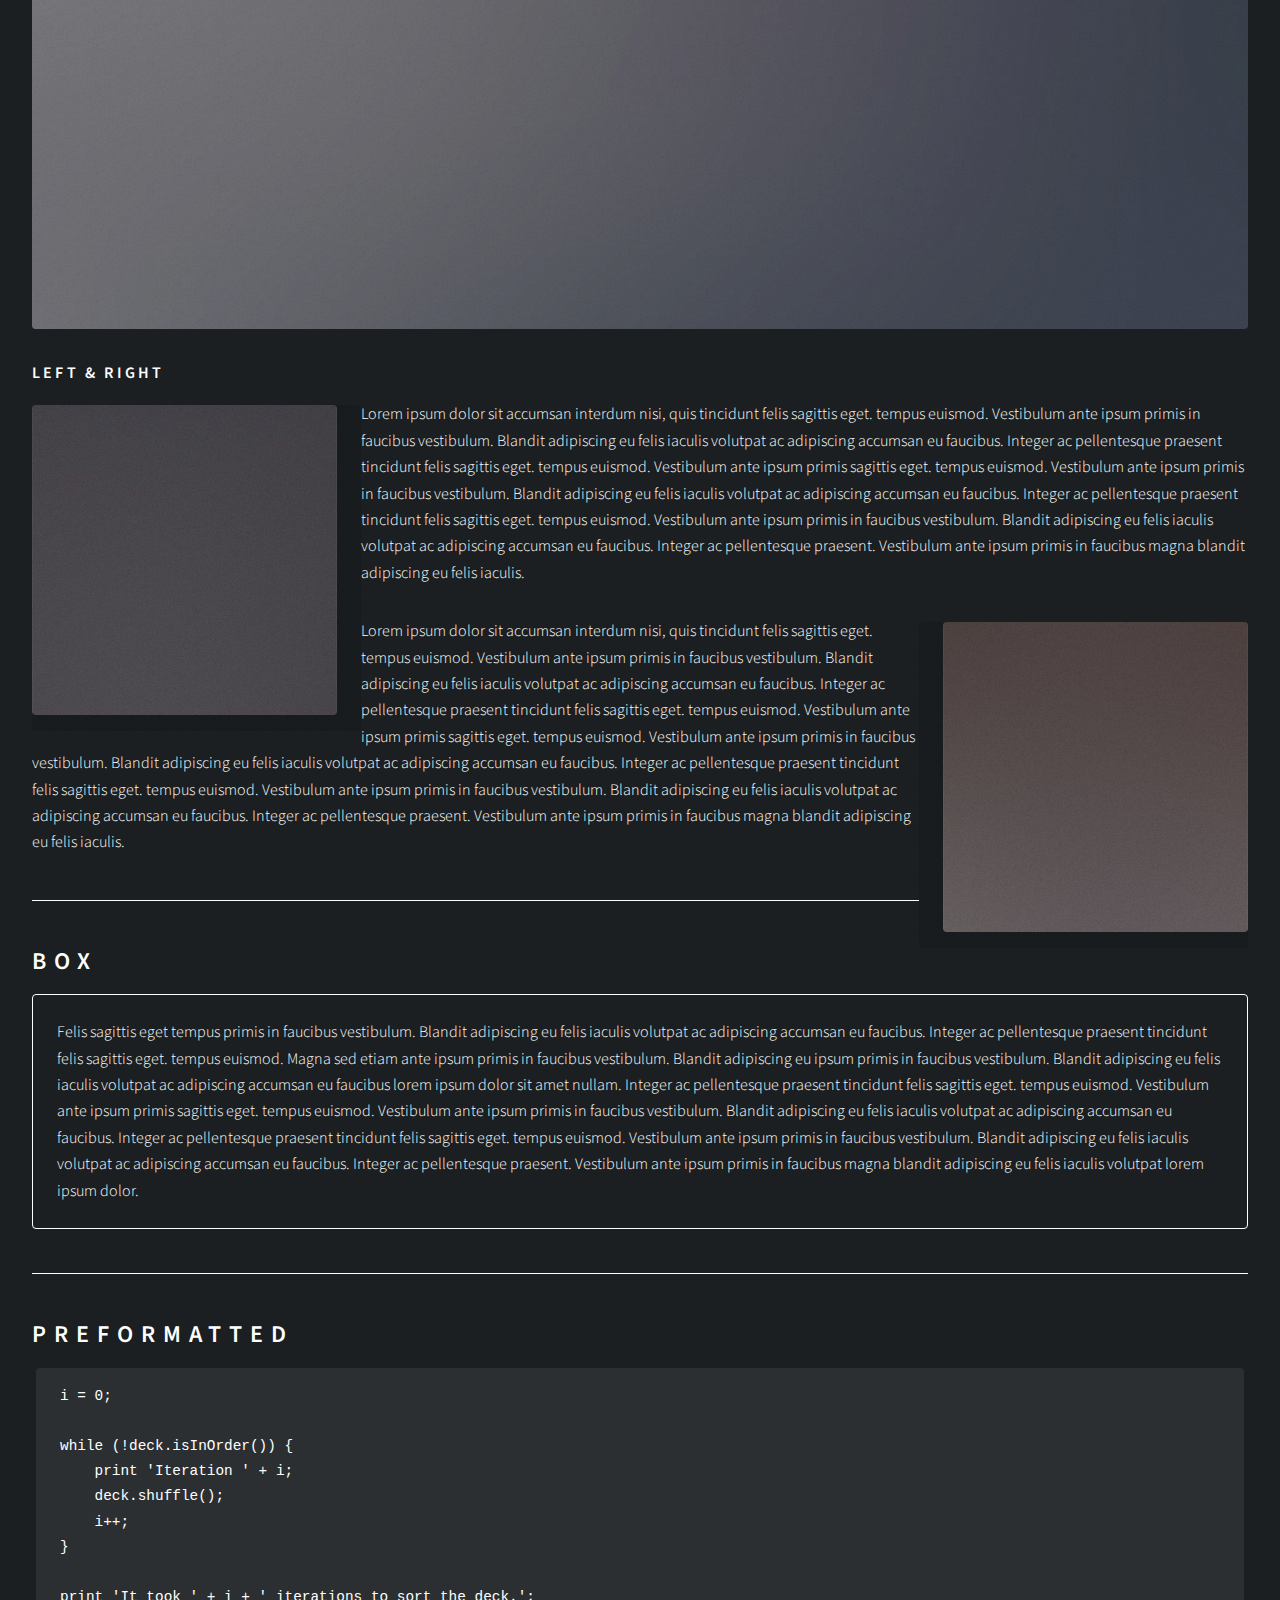
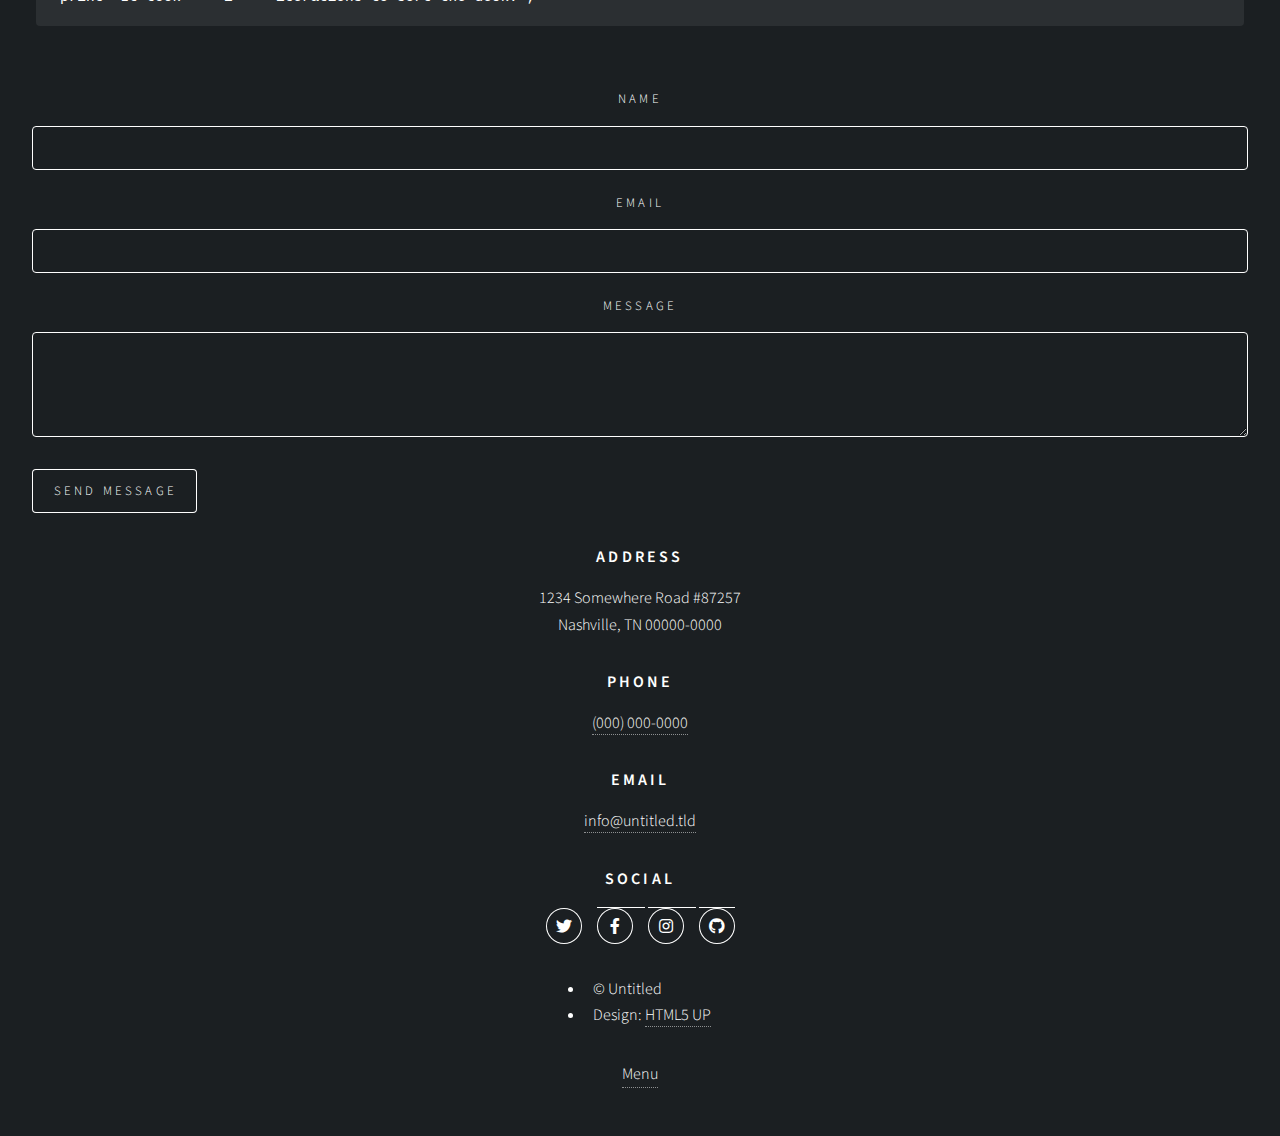
<file: elements.html>
<!DOCTYPE HTML>
<!--
	Massively by HTML5 UP
	html5up.net | @ajlkn
	Free for personal and commercial use under the CCA 3.0 license (html5up.net/license)
-->
<html>
	<head>
		<title>Elements Reference - Massively by HTML5 UP</title>
		<meta charset="utf-8" />
		<meta name="viewport" content="width=device-width, initial-scale=1, user-scalable=no" />
		<link rel="stylesheet" href="assets/css/main.css" />
		<noscript><link rel="stylesheet" href="assets/css/noscript.css" /></noscript>
	</head>
	<body class="is-preload">

		<!-- Wrapper -->
			<div id="wrapper">

				<!-- Header -->
					<header id="header">
						<a href="index.html" class="logo">Massively</a>
					</header>

				<!-- Nav -->
					<nav id="nav">
						<ul class="links">
							<li><a href="index.html">This is Massively</a></li>
							<li><a href="generic.html">Generic Page</a></li>
							<li class="active"><a href="elements.html">Elements Reference</a></li>
						</ul>
						<ul class="icons">
							<li><a href="#" class="icon brands fa-twitter"><span class="label">Twitter</span></a></li>
							<li><a href="#" class="icon brands fa-facebook-f"><span class="label">Facebook</span></a></li>
							<li><a href="#" class="icon brands fa-instagram"><span class="label">Instagram</span></a></li>
							<li><a href="#" class="icon brands fa-github"><span class="label">GitHub</span></a></li>
						</ul>
					</nav>

				<!-- Main -->
					<div id="main">

						<!-- Post -->
							<section class="post">
								<header class="major">
									<h1>Elements<br />
									Reference</h1>
								</header>

								<!-- Text stuff -->
									<h2>Text</h2>
									<p>This is <b>bold</b> and this is <strong>strong</strong>. This is <i>italic</i> and this is <em>emphasized</em>.
									This is <sup>superscript</sup> text and this is <sub>subscript</sub> text.
									This is <u>underlined</u> and this is code: <code>for (;;) { ... }</code>.
									Finally, this is a <a href="#">link</a>.</p>
									<hr />
									<h2>Heading Level 2</h2>
									<h3>Heading Level 3</h3>
									<h4>Heading Level 4</h4>
									<h5>Heading Level 5</h5>
									<h6>Heading Level 6</h6>
									<hr />
									<header>
										<h2>Heading with a Subtitle</h2>
										<p>Lorem ipsum dolor sit amet nullam id egestas urna aliquam</p>
									</header>
									<p>Nunc lacinia ante nunc ac lobortis. Interdum adipiscing gravida odio porttitor sem non mi integer non faucibus ornare mi ut ante amet placerat aliquet. Volutpat eu sed ante lacinia sapien lorem accumsan varius montes viverra nibh in adipiscing blandit tempus accumsan.</p>
									<header>
										<h3>Heading with a Subtitle</h3>
										<p>Lorem ipsum dolor sit amet nullam id egestas urna aliquam</p>
									</header>
									<p>Nunc lacinia ante nunc ac lobortis. Interdum adipiscing gravida odio porttitor sem non mi integer non faucibus ornare mi ut ante amet placerat aliquet. Volutpat eu sed ante lacinia sapien lorem accumsan varius montes viverra nibh in adipiscing blandit tempus accumsan.</p>
									<header>
										<h4>Heading with a Subtitle</h4>
										<p>Lorem ipsum dolor sit amet nullam id egestas urna aliquam</p>
									</header>
									<p>Nunc lacinia ante nunc ac lobortis. Interdum adipiscing gravida odio porttitor sem non mi integer non faucibus ornare mi ut ante amet placerat aliquet. Volutpat eu sed ante lacinia sapien lorem accumsan varius montes viverra nibh in adipiscing blandit tempus accumsan.</p>

									<hr />

								<!-- Lists -->
									<h2>Lists</h2>
									<div class="row">
										<div class="col-6 col-12-small">

											<h3>Unordered</h3>
											<ul>
												<li>Dolor pulvinar etiam.</li>
												<li>Sagittis lorem eleifend.</li>
												<li>Felis feugiat dolore viverra.</li>
												<li>Dolor pulvinar etiam.</li>
											</ul>

											<h3>Alternate</h3>
											<ul class="alt">
												<li>Dolor pulvinar etiam etiam.</li>
												<li>Sagittis adipiscing eleifend.</li>
												<li>Felis enim dolore viverra.</li>
												<li>Dolor pulvinar etiam etiam.</li>
											</ul>

										</div>
										<div class="col-6 col-12-small">

											<h3>Ordered</h3>
											<ol>
												<li>Dolor pulvinar etiam.</li>
												<li>Etiam vel felis at viverra.</li>
												<li>Felis enim feugiat magna.</li>
												<li>Etiam vel felis nullam.</li>
												<li>Felis enim et tempus.</li>
											</ol>

											<h3>Icons</h3>
											<ul class="icons">
												<li><a href="#" class="icon brands fa-twitter"><span class="label">Twitter</span></a></li>
												<li><a href="#" class="icon brands fa-facebook-f"><span class="label">Facebook</span></a></li>
												<li><a href="#" class="icon brands fa-instagram"><span class="label">Instagram</span></a></li>
												<li><a href="#" class="icon brands fa-github"><span class="label">Github</span></a></li>
												<li><a href="#" class="icon brands fa-dribbble"><span class="label">Dribbble</span></a></li>
											</ul>
											<ul class="icons alt">
												<li><a href="#" class="icon brands alt fa-twitter"><span class="label">Twitter</span></a></li>
												<li><a href="#" class="icon brands alt fa-facebook-f"><span class="label">Facebook</span></a></li>
												<li><a href="#" class="icon brands alt fa-instagram"><span class="label">Instagram</span></a></li>
												<li><a href="#" class="icon brands alt fa-github"><span class="label">Github</span></a></li>
												<li><a href="#" class="icon brands alt fa-dribbble"><span class="label">Dribbble</span></a></li>
											</ul>

										</div>
									</div>
									<h3>Definition</h3>
									<dl>
										<dt>Item 1</dt>
										<dd>
											<p>Lorem ipsum dolor vestibulum ante ipsum primis in faucibus vestibulum. Blandit adipiscing eu felis iaculis volutpat ac adipiscing accumsan eu faucibus. Integer ac pellentesque praesent.</p>
										</dd>
										<dt>Item 2</dt>
										<dd>
											<p>Lorem ipsum dolor vestibulum ante ipsum primis in faucibus vestibulum. Blandit adipiscing eu felis iaculis volutpat ac adipiscing accumsan eu faucibus. Integer ac pellentesque praesent.</p>
										</dd>
										<dt>Item 3</dt>
										<dd>
											<p>Lorem ipsum dolor vestibulum ante ipsum primis in faucibus vestibulum. Blandit adipiscing eu felis iaculis volutpat ac adipiscing accumsan eu faucibus. Integer ac pellentesque praesent.</p>
										</dd>
									</dl>

									<h3>Actions</h3>
									<ul class="actions">
										<li><a href="#" class="button primary">Primary</a></li>
										<li><a href="#" class="button">Default</a></li>
									</ul>
									<ul class="actions small">
										<li><a href="#" class="button primary small">Small</a></li>
										<li><a href="#" class="button small">Small</a></li>
									</ul>
									<div class="row">
										<div class="col-6 col-12-small">
											<ul class="actions stacked">
												<li><a href="#" class="button primary">Default</a></li>
												<li><a href="#" class="button">Default</a></li>
											</ul>
										</div>
										<div class="col-6 col-12-small">
											<ul class="actions stacked">
												<li><a href="#" class="button primary small">Small</a></li>
												<li><a href="#" class="button small">Small</a></li>
											</ul>
										</div>
									</div>
									<div class="row">
										<div class="col-6 col-12-small">
											<ul class="actions stacked">
												<li><a href="#" class="button primary fit">Default</a></li>
												<li><a href="#" class="button fit">Default</a></li>
											</ul>
										</div>
										<div class="col-6 col-12-small">
											<ul class="actions stacked">
												<li><a href="#" class="button primary small fit">Small</a></li>
												<li><a href="#" class="button small fit">Small</a></li>
											</ul>
										</div>
									</div>

									<hr />

								<!-- Blockquote -->
									<h2>Blockquote</h2>
									<blockquote>Fringilla nisl. Donec accumsan interdum nisi, quis tincidunt felis sagittis eget tempus euismod. Vestibulum ante ipsum primis in faucibus vestibulum. Blandit adipiscing eu felis iaculis volutpat ac adipiscing accumsan faucibus. Vestibulum ante ipsum primis in faucibus vestibulum. Blandit adipiscing eu felis.</blockquote>

									<hr />

								<!-- Table -->
									<h2>Table</h2>

									<h3>Default</h3>
									<div class="table-wrapper">
										<table>
											<thead>
												<tr>
													<th>Name</th>
													<th>Description</th>
													<th>Price</th>
												</tr>
											</thead>
											<tbody>
												<tr>
													<td>Item 1</td>
													<td>Ante turpis integer aliquet porttitor.</td>
													<td>29.99</td>
												</tr>
												<tr>
													<td>Item 2</td>
													<td>Vis ac commodo adipiscing arcu aliquet.</td>
													<td>19.99</td>
												</tr>
												<tr>
													<td>Item 3</td>
													<td> Morbi faucibus arcu accumsan lorem.</td>
													<td>29.99</td>
												</tr>
												<tr>
													<td>Item 4</td>
													<td>Vitae integer tempus condimentum.</td>
													<td>19.99</td>
												</tr>
												<tr>
													<td>Item 5</td>
													<td>Ante turpis integer aliquet porttitor.</td>
													<td>29.99</td>
												</tr>
											</tbody>
											<tfoot>
												<tr>
													<td colspan="2"></td>
													<td>100.00</td>
												</tr>
											</tfoot>
										</table>
									</div>

									<h3>Alternate</h3>
									<div class="table-wrapper">
										<table class="alt">
											<thead>
												<tr>
													<th>Name</th>
													<th>Description</th>
													<th>Price</th>
												</tr>
											</thead>
											<tbody>
												<tr>
													<td>Item 1</td>
													<td>Ante turpis integer aliquet porttitor.</td>
													<td>29.99</td>
												</tr>
												<tr>
													<td>Item 2</td>
													<td>Vis ac commodo adipiscing arcu aliquet.</td>
													<td>19.99</td>
												</tr>
												<tr>
													<td>Item 3</td>
													<td> Morbi faucibus arcu accumsan lorem.</td>
													<td>29.99</td>
												</tr>
												<tr>
													<td>Item 4</td>
													<td>Vitae integer tempus condimentum.</td>
													<td>19.99</td>
												</tr>
												<tr>
													<td>Item 5</td>
													<td>Ante turpis integer aliquet porttitor.</td>
													<td>29.99</td>
												</tr>
											</tbody>
											<tfoot>
												<tr>
													<td colspan="2"></td>
													<td>100.00</td>
												</tr>
											</tfoot>
										</table>
									</div>

									<hr />

								<!-- Buttons -->
									<h2>Buttons</h2>
									<ul class="actions">
										<li><a href="#" class="button primary">Primary</a></li>
										<li><a href="#" class="button">Default</a></li>
									</ul>
									<ul class="actions">
										<li><a href="#" class="button primary large">Large</a></li>
										<li><a href="#" class="button">Default</a></li>
										<li><a href="#" class="button small">Small</a></li>
									</ul>
									<ul class="actions fit">
										<li><a href="#" class="button primary fit">Fit</a></li>
										<li><a href="#" class="button fit">Fit</a></li>
									</ul>
									<ul class="actions fit small">
										<li><a href="#" class="button primary fit small">Fit + Small</a></li>
										<li><a href="#" class="button fit small">Fit + Small</a></li>
									</ul>
									<ul class="actions">
										<li><a href="#" class="button primary icon solid fa-search">Icon</a></li>
										<li><a href="#" class="button icon solid fa-download">Icon</a></li>
									</ul>
									<ul class="actions">
										<li><span class="button primary disabled">Primary</span></li>
										<li><span class="button disabled">Default</span></li>
									</ul>

									<hr />

								<!-- Form -->
									<h2>Form</h2>

									<form method="post" action="#">
										<div class="row gtr-uniform">
											<div class="col-6 col-12-xsmall">
												<input type="text" name="demo-name" id="demo-name" value="" placeholder="Name" />
											</div>
											<div class="col-6 col-12-xsmall">
												<input type="email" name="demo-email" id="demo-email" value="" placeholder="Email" />
											</div>
											<!-- Break -->
											<div class="col-12">
												<select name="demo-category" id="demo-category">
													<option value="">- Category -</option>
													<option value="1">Manufacturing</option>
													<option value="1">Shipping</option>
													<option value="1">Administration</option>
													<option value="1">Human Resources</option>
												</select>
											</div>
											<!-- Break -->
											<div class="col-4 col-12-small">
												<input type="radio" id="demo-priority-low" name="demo-priority" checked>
												<label for="demo-priority-low">Low</label>
											</div>
											<div class="col-4 col-12-small">
												<input type="radio" id="demo-priority-normal" name="demo-priority">
												<label for="demo-priority-normal">Normal</label>
											</div>
											<div class="col-4 col-12-small">
												<input type="radio" id="demo-priority-high" name="demo-priority">
												<label for="demo-priority-high">High</label>
											</div>
											<!-- Break -->
											<div class="col-6 col-12-small">
												<input type="checkbox" id="demo-copy" name="demo-copy">
												<label for="demo-copy">Email me a copy</label>
											</div>
											<div class="col-6 col-12-small">
												<input type="checkbox" id="demo-human" name="demo-human" checked>
												<label for="demo-human">I am a human</label>
											</div>
											<!-- Break -->
											<div class="col-12">
												<textarea name="demo-message" id="demo-message" placeholder="Enter your message" rows="6"></textarea>
											</div>
											<!-- Break -->
											<div class="col-12">
												<ul class="actions">
													<li><input type="submit" value="Send Message" class="primary" /></li>
													<li><input type="reset" value="Reset" /></li>
												</ul>
											</div>
										</div>
									</form>

									<hr />

								<!-- Image -->
									<h2>Image</h2>

									<h3>Fit</h3>
									<span class="image fit"><img src="images/pic01.jpg" alt="" /></span>
									<div class="box alt">
										<div class="row gtr-50 gtr-uniform">
											<div class="col-4"><span class="image fit"><img src="images/pic02.jpg" alt="" /></span></div>
											<div class="col-4"><span class="image fit"><img src="images/pic03.jpg" alt="" /></span></div>
											<div class="col-4"><span class="image fit"><img src="images/pic04.jpg" alt="" /></span></div>
											<!-- Break -->
											<div class="col-4"><span class="image fit"><img src="images/pic04.jpg" alt="" /></span></div>
											<div class="col-4"><span class="image fit"><img src="images/pic02.jpg" alt="" /></span></div>
											<div class="col-4"><span class="image fit"><img src="images/pic03.jpg" alt="" /></span></div>
											<!-- Break -->
											<div class="col-4"><span class="image fit"><img src="images/pic03.jpg" alt="" /></span></div>
											<div class="col-4"><span class="image fit"><img src="images/pic04.jpg" alt="" /></span></div>
											<div class="col-4"><span class="image fit"><img src="images/pic02.jpg" alt="" /></span></div>
										</div>
									</div>

									<h3>Left &amp; Right</h3>
									<p><span class="image left"><img src="images/pic08.jpg" alt="" /></span>Lorem ipsum dolor sit accumsan interdum nisi, quis tincidunt felis sagittis eget. tempus euismod. Vestibulum ante ipsum primis in faucibus vestibulum. Blandit adipiscing eu felis iaculis volutpat ac adipiscing accumsan eu faucibus. Integer ac pellentesque praesent tincidunt felis sagittis eget. tempus euismod. Vestibulum ante ipsum primis sagittis eget. tempus euismod. Vestibulum ante ipsum primis in faucibus vestibulum. Blandit adipiscing eu felis iaculis volutpat ac adipiscing accumsan eu faucibus. Integer ac pellentesque praesent tincidunt felis sagittis eget. tempus euismod. Vestibulum ante ipsum primis in faucibus vestibulum. Blandit adipiscing eu felis iaculis volutpat ac adipiscing accumsan eu faucibus. Integer ac pellentesque praesent. Vestibulum ante ipsum primis in faucibus magna blandit adipiscing eu felis iaculis.</p>
									<p><span class="image right"><img src="images/pic09.jpg" alt="" /></span>Lorem ipsum dolor sit accumsan interdum nisi, quis tincidunt felis sagittis eget. tempus euismod. Vestibulum ante ipsum primis in faucibus vestibulum. Blandit adipiscing eu felis iaculis volutpat ac adipiscing accumsan eu faucibus. Integer ac pellentesque praesent tincidunt felis sagittis eget. tempus euismod. Vestibulum ante ipsum primis sagittis eget. tempus euismod. Vestibulum ante ipsum primis in faucibus vestibulum. Blandit adipiscing eu felis iaculis volutpat ac adipiscing accumsan eu faucibus. Integer ac pellentesque praesent tincidunt felis sagittis eget. tempus euismod. Vestibulum ante ipsum primis in faucibus vestibulum. Blandit adipiscing eu felis iaculis volutpat ac adipiscing accumsan eu faucibus. Integer ac pellentesque praesent. Vestibulum ante ipsum primis in faucibus magna blandit adipiscing eu felis iaculis.</p>

									<hr />

								<!-- Box -->
									<h2>Box</h2>
									<div class="box">
										<p>Felis sagittis eget tempus primis in faucibus vestibulum. Blandit adipiscing eu felis iaculis volutpat ac adipiscing accumsan eu faucibus. Integer ac pellentesque praesent tincidunt felis sagittis eget. tempus euismod. Magna sed etiam ante ipsum primis in faucibus vestibulum. Blandit adipiscing eu ipsum primis in faucibus vestibulum. Blandit adipiscing eu felis iaculis volutpat ac adipiscing accumsan eu faucibus lorem ipsum dolor sit amet nullam. Integer ac pellentesque praesent tincidunt felis sagittis eget. tempus euismod. Vestibulum ante ipsum primis sagittis eget. tempus euismod. Vestibulum ante ipsum primis in faucibus vestibulum. Blandit adipiscing eu felis iaculis volutpat ac adipiscing accumsan eu faucibus. Integer ac pellentesque praesent tincidunt felis sagittis eget. tempus euismod. Vestibulum ante ipsum primis in faucibus vestibulum. Blandit adipiscing eu felis iaculis volutpat ac adipiscing accumsan eu faucibus. Integer ac pellentesque praesent. Vestibulum ante ipsum primis in faucibus magna blandit adipiscing eu felis iaculis volutpat lorem ipsum dolor.</p>
									</div>

									<hr />

								<!-- Preformatted Code -->
									<h2>Preformatted</h2>
									<pre><code>i = 0;

while (!deck.isInOrder()) {
    print 'Iteration ' + i;
    deck.shuffle();
    i++;
}

print 'It took ' + i + ' iterations to sort the deck.';
</code></pre>

							</section>

					</div>

				<!-- Footer -->
					<footer id="footer">
						<section>
							<form method="post" action="#">
								<div class="fields">
									<div class="field">
										<label for="name">Name</label>
										<input type="text" name="name" id="name" />
									</div>
									<div class="field">
										<label for="email">Email</label>
										<input type="text" name="email" id="email" />
									</div>
									<div class="field">
										<label for="message">Message</label>
										<textarea name="message" id="message" rows="3"></textarea>
									</div>
								</div>
								<ul class="actions">
									<li><input type="submit" value="Send Message" /></li>
								</ul>
							</form>
						</section>
						<section class="split contact">
							<section class="alt">
								<h3>Address</h3>
								<p>1234 Somewhere Road #87257<br />
								Nashville, TN 00000-0000</p>
							</section>
							<section>
								<h3>Phone</h3>
								<p><a href="#">(000) 000-0000</a></p>
							</section>
							<section>
								<h3>Email</h3>
								<p><a href="#">info@untitled.tld</a></p>
							</section>
							<section>
								<h3>Social</h3>
								<ul class="icons alt">
									<li><a href="#" class="icon brands alt fa-twitter"><span class="label">Twitter</span></a></li>
									<li><a href="#" class="icon brands alt fa-facebook-f"><span class="label">Facebook</span></a></li>
									<li><a href="#" class="icon brands alt fa-instagram"><span class="label">Instagram</span></a></li>
									<li><a href="#" class="icon brands alt fa-github"><span class="label">GitHub</span></a></li>
								</ul>
							</section>
						</section>
					</footer>

				<!-- Copyright -->
					<div id="copyright">
						<ul><li>&copy; Untitled</li><li>Design: <a href="https://html5up.net">HTML5 UP</a></li></ul>
					</div>

			</div>

		<!-- Scripts -->
			<script src="assets/js/jquery.min.js"></script>
			<script src="assets/js/jquery.scrollex.min.js"></script>
			<script src="assets/js/jquery.scrolly.min.js"></script>
			<script src="assets/js/browser.min.js"></script>
			<script src="assets/js/breakpoints.min.js"></script>
			<script src="assets/js/util.js"></script>
			<script src="assets/js/main.js"></script>

	</body>
</html>
</file>
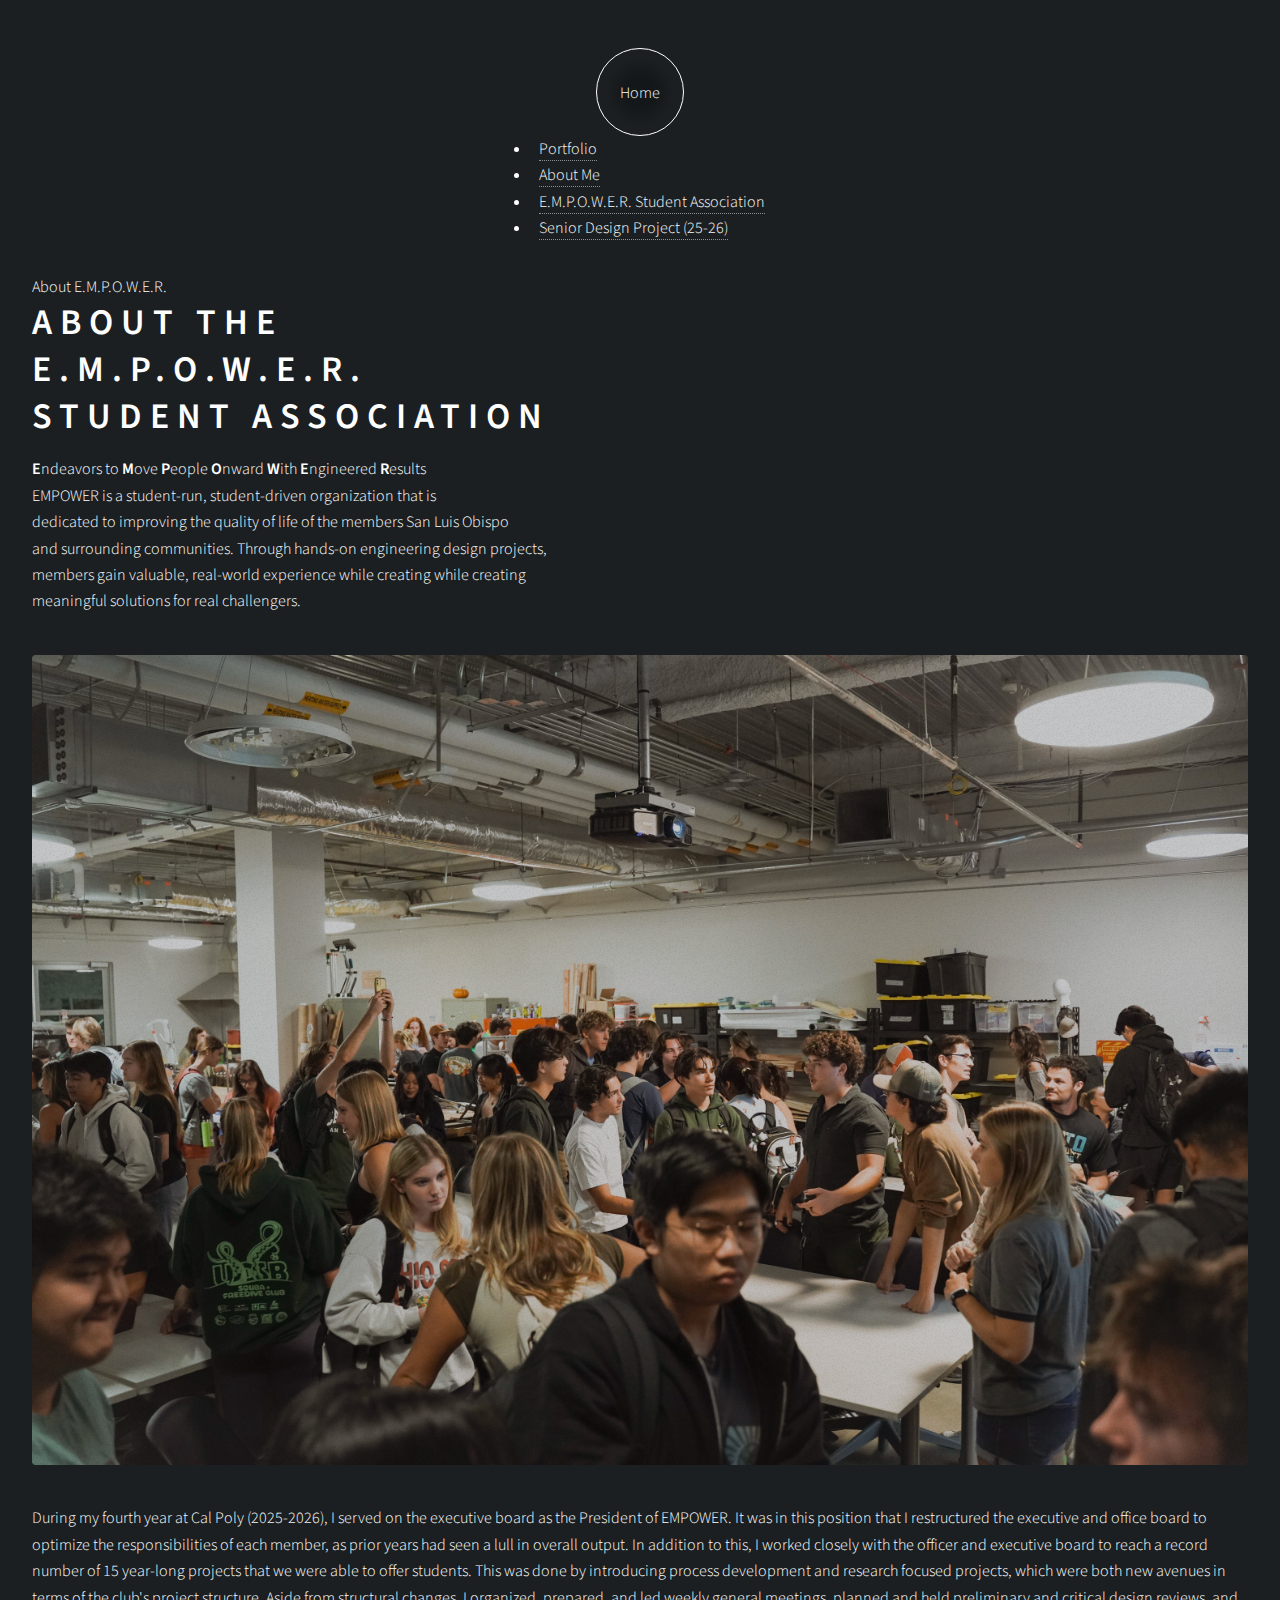
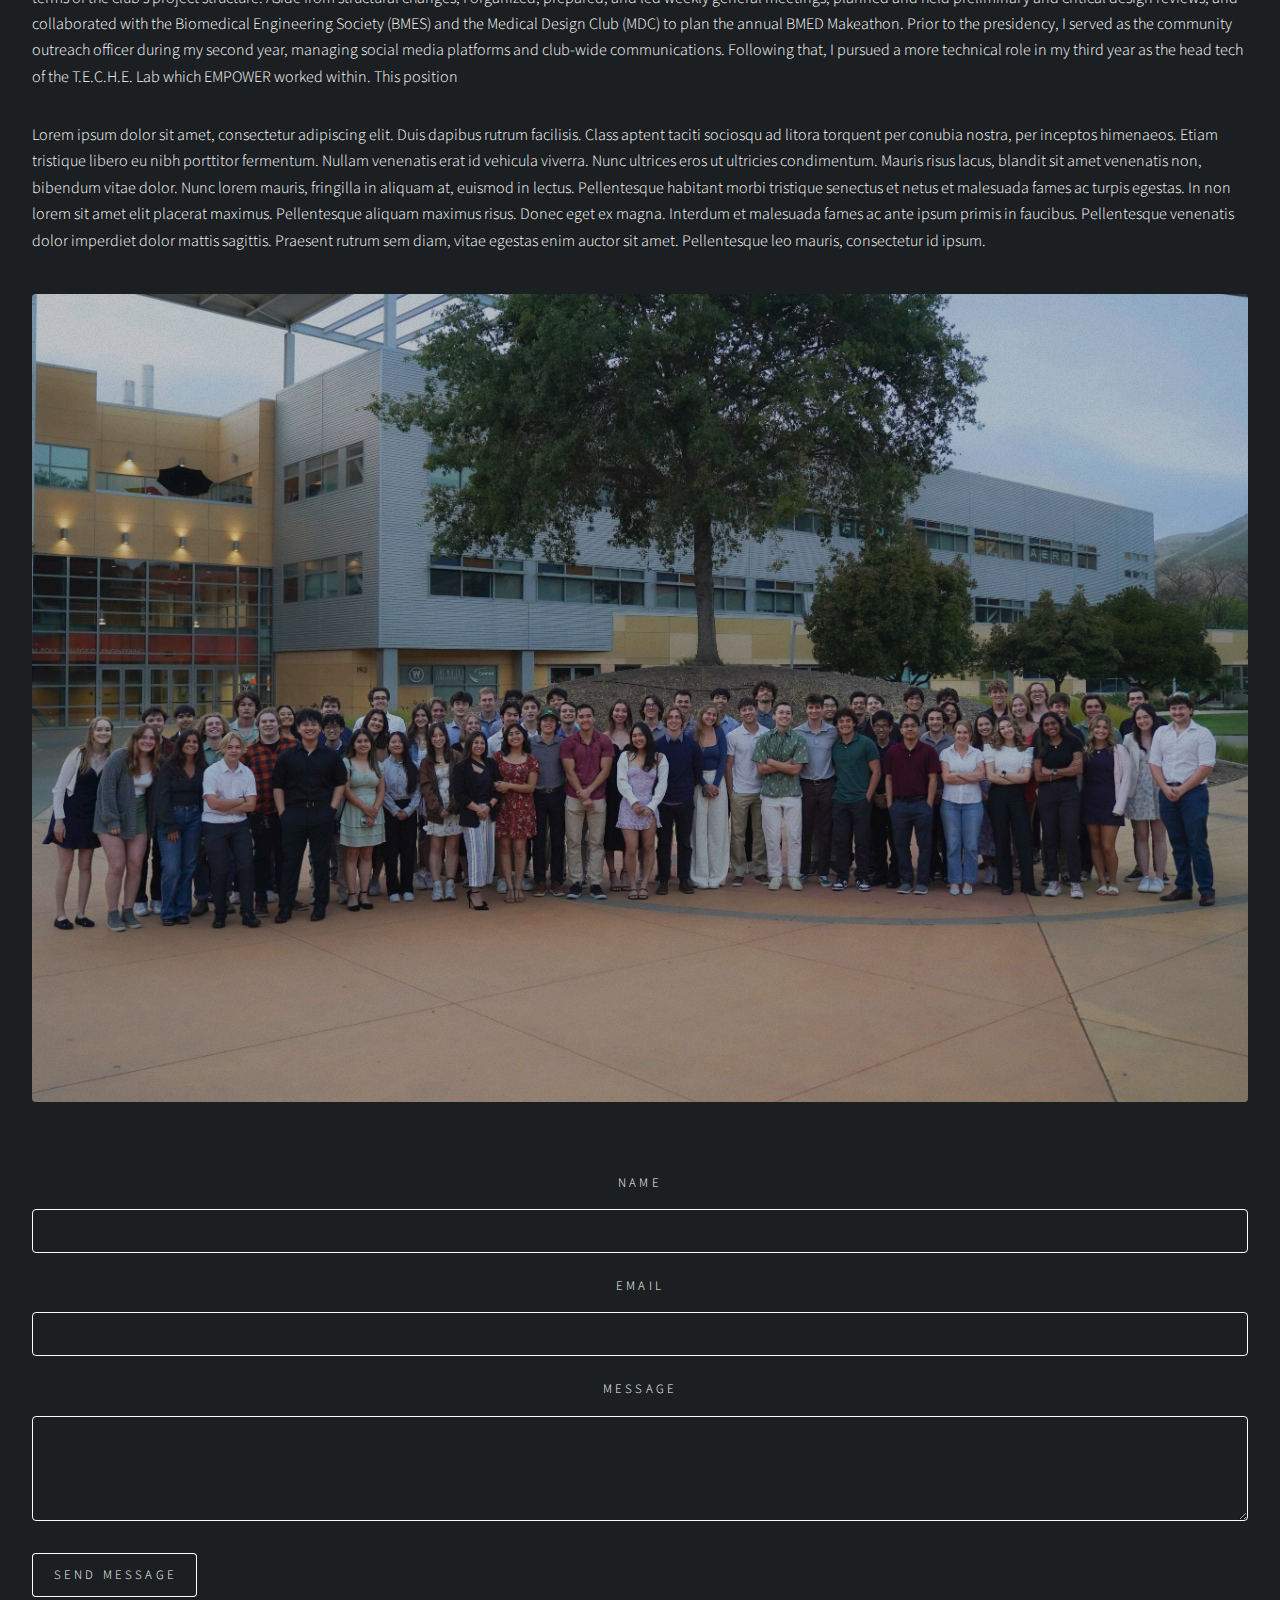
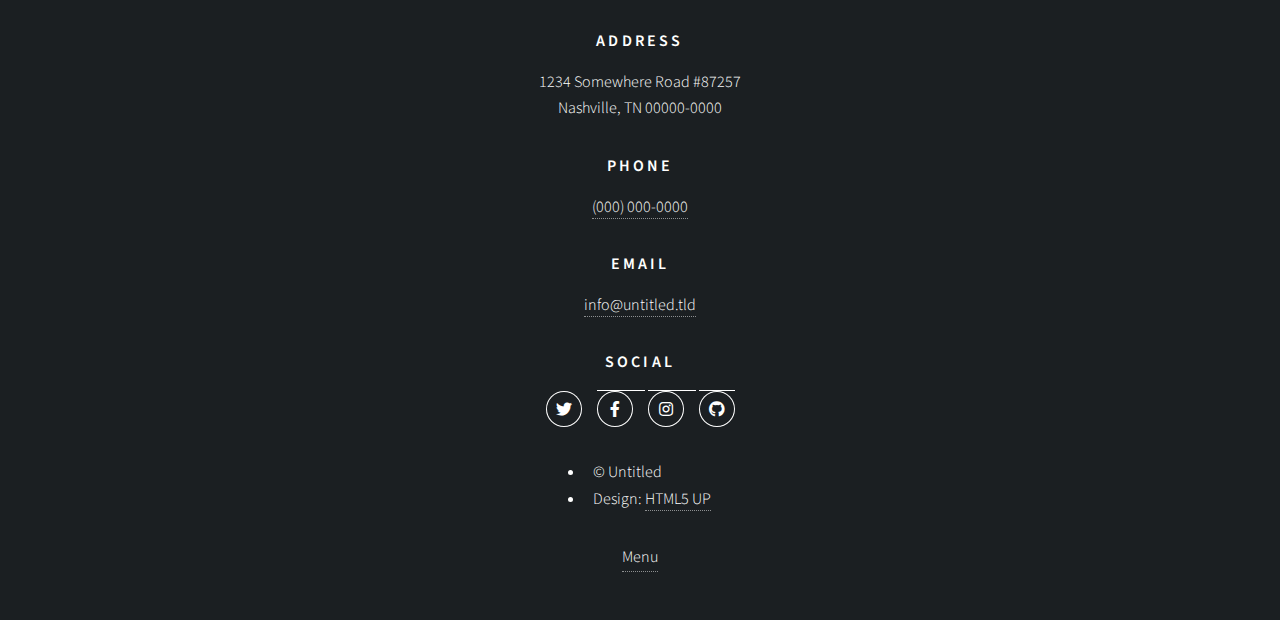
<file: EMPOWERStudentAssociation.html>
<!DOCTYPE HTML>
<!--
	Massively by HTML5 UP
	html5up.net | @ajlkn
	Free for personal and commercial use under the CCA 3.0 license (html5up.net/license)
-->
<html>
	<head>
		<title>E.M.P.O.W.E.R. Student Association</title>
		<meta charset="utf-8" />
		<meta name="viewport" content="width=device-width, initial-scale=1, user-scalable=no" />
		<link rel="stylesheet" href="assets/css/main.css" />
		<noscript><link rel="stylesheet" href="assets/css/noscript.css" /></noscript>
	</head>
	<body class="is-preload">

		<!-- Wrapper -->
			<div id="wrapper">

				<!-- Header -->
					<header id="header">
						<a href="index.html" class="logo">Home</a>
					</header>

				<!-- Nav -->
					<nav id="nav">
						<ul class="links">
							<li><a href="index.html">Portfolio</a></li>
							<li><a href="aboutMe.html">About Me</a></li>
							<li class="active"><a href="EMPOWERStudentAssociation.html">E.M.P.O.W.E.R. Student Association</a></li>
							<li><a href="seniorproj.html">Senior Design Project (25-26)</a></li>
						</ul> <!-- 
						<ul class="icons">
							<li><a href="#" class="icon brands fa-twitter"><span class="label">Twitter</span></a></li>
							<li><a href="#" class="icon brands fa-facebook-f"><span class="label">Facebook</span></a></li>
							<li><a href="#" class="icon brands fa-instagram"><span class="label">Instagram</span></a></li>
							<li><a href="#" class="icon brands fa-github"><span class="label">GitHub</span></a></li>
						</ul> -->
					</nav>

				<!-- Main -->
					<div id="main">

						<!-- Post -->
							<section class="post">
								<header class="major">
									<span class="date">About E.M.P.O.W.E.R.</span>
									<h1> About the <br />
									E.M.P.O.W.E.R.<br />
									Student Association</h1>

									<p><b>E</b>ndeavors to <b>M</b>ove <b>P</b>eople <b>O</b>nward <b>W</b>ith <b>E</b>ngineered <b>R</b>esults<br />
									EMPOWER is a student-run, student-driven organization that is<br />
									dedicated to improving the quality of life of the members San Luis Obispo<br />
									and surrounding communities. Through hands-on engineering design projects,<br />
									members gain valuable, real-world experience while creating while creating<br/>
									meaningful solutions for real challengers.</p>
									 

									
								</header>
								<div class="image main"><img src="images/EMPOWER_MeetingPhoto.jpeg" alt="" /></div>
								<p>During my fourth year at Cal Poly (2025-2026), I served on the executive board as the President of EMPOWER. It was in this position that I restructured the executive and office board to optimize the responsibilities of each member, as prior years had seen a lull in overall output. In addition to this, I worked closely with the officer and executive board to reach a record number of 15 year-long projects that we were able to offer students. This was done by introducing process development and research focused projects, which were both new avenues in terms of the club's project structure. Aside from structural changes, I organized, prepared, and led weekly general meetings, planned and held preliminary and critical design reviews, and collaborated with the Biomedical Engineering Society (BMES) and the Medical Design Club (MDC) to plan the annual BMED Makeathon. Prior to the presidency, I served as the community outreach officer during my second year, managing social media platforms and club-wide communications. Following that, I pursued a more technical role in my third year as the head tech of the T.E.C.H.E. Lab which EMPOWER worked within. This position </p>
								<p>Lorem ipsum dolor sit amet, consectetur adipiscing elit. Duis dapibus rutrum facilisis. Class aptent taciti sociosqu ad litora torquent per conubia nostra, per inceptos himenaeos. Etiam tristique libero eu nibh porttitor fermentum. Nullam venenatis erat id vehicula viverra. Nunc ultrices eros ut ultricies condimentum. Mauris risus lacus, blandit sit amet venenatis non, bibendum vitae dolor. Nunc lorem mauris, fringilla in aliquam at, euismod in lectus. Pellentesque habitant morbi tristique senectus et netus et malesuada fames ac turpis egestas. In non lorem sit amet elit placerat maximus. Pellentesque aliquam maximus risus. Donec eget ex magna. Interdum et malesuada fames ac ante ipsum primis in faucibus. Pellentesque venenatis dolor imperdiet dolor mattis sagittis. Praesent rutrum sem diam, vitae egestas enim auctor sit amet. Pellentesque leo mauris, consectetur id ipsum.</p>
								<div class="image main"><img src="images/empowermembers.jpg" alt="" /></div>
							</section>

					</div>

				<!-- Footer -->
					<footer id="footer">
						<section>
							<form method="post" action="#">
								<div class="fields">
									<div class="field">
										<label for="name">Name</label>
										<input type="text" name="name" id="name" />
									</div>
									<div class="field">
										<label for="email">Email</label>
										<input type="text" name="email" id="email" />
									</div>
									<div class="field">
										<label for="message">Message</label>
										<textarea name="message" id="message" rows="3"></textarea>
									</div>
								</div>
								<ul class="actions">
									<li><input type="submit" value="Send Message" /></li>
								</ul>
							</form>
						</section>
						<section class="split contact">
							<section class="alt">
								<h3>Address</h3>
								<p>1234 Somewhere Road #87257<br />
								Nashville, TN 00000-0000</p>
							</section>
							<section>
								<h3>Phone</h3>
								<p><a href="#">(000) 000-0000</a></p>
							</section>
							<section>
								<h3>Email</h3>
								<p><a href="#">info@untitled.tld</a></p>
							</section>
							<section>
								<h3>Social</h3>
								<ul class="icons alt">
									<li><a href="#" class="icon brands alt fa-twitter"><span class="label">Twitter</span></a></li>
									<li><a href="#" class="icon brands alt fa-facebook-f"><span class="label">Facebook</span></a></li>
									<li><a href="#" class="icon brands alt fa-instagram"><span class="label">Instagram</span></a></li>
									<li><a href="#" class="icon brands alt fa-github"><span class="label">GitHub</span></a></li>
								</ul>
							</section>
						</section>
					</footer>

				<!-- Copyright -->
					<div id="copyright">
						<ul><li>&copy; Untitled</li><li>Design: <a href="https://html5up.net">HTML5 UP</a></li></ul>
					</div>

			</div>

		<!-- Scripts -->
			<script src="assets/js/jquery.min.js"></script>
			<script src="assets/js/jquery.scrollex.min.js"></script>
			<script src="assets/js/jquery.scrolly.min.js"></script>
			<script src="assets/js/browser.min.js"></script>
			<script src="assets/js/breakpoints.min.js"></script>
			<script src="assets/js/util.js"></script>
			<script src="assets/js/main.js"></script>

	</body>
</html>
</file>
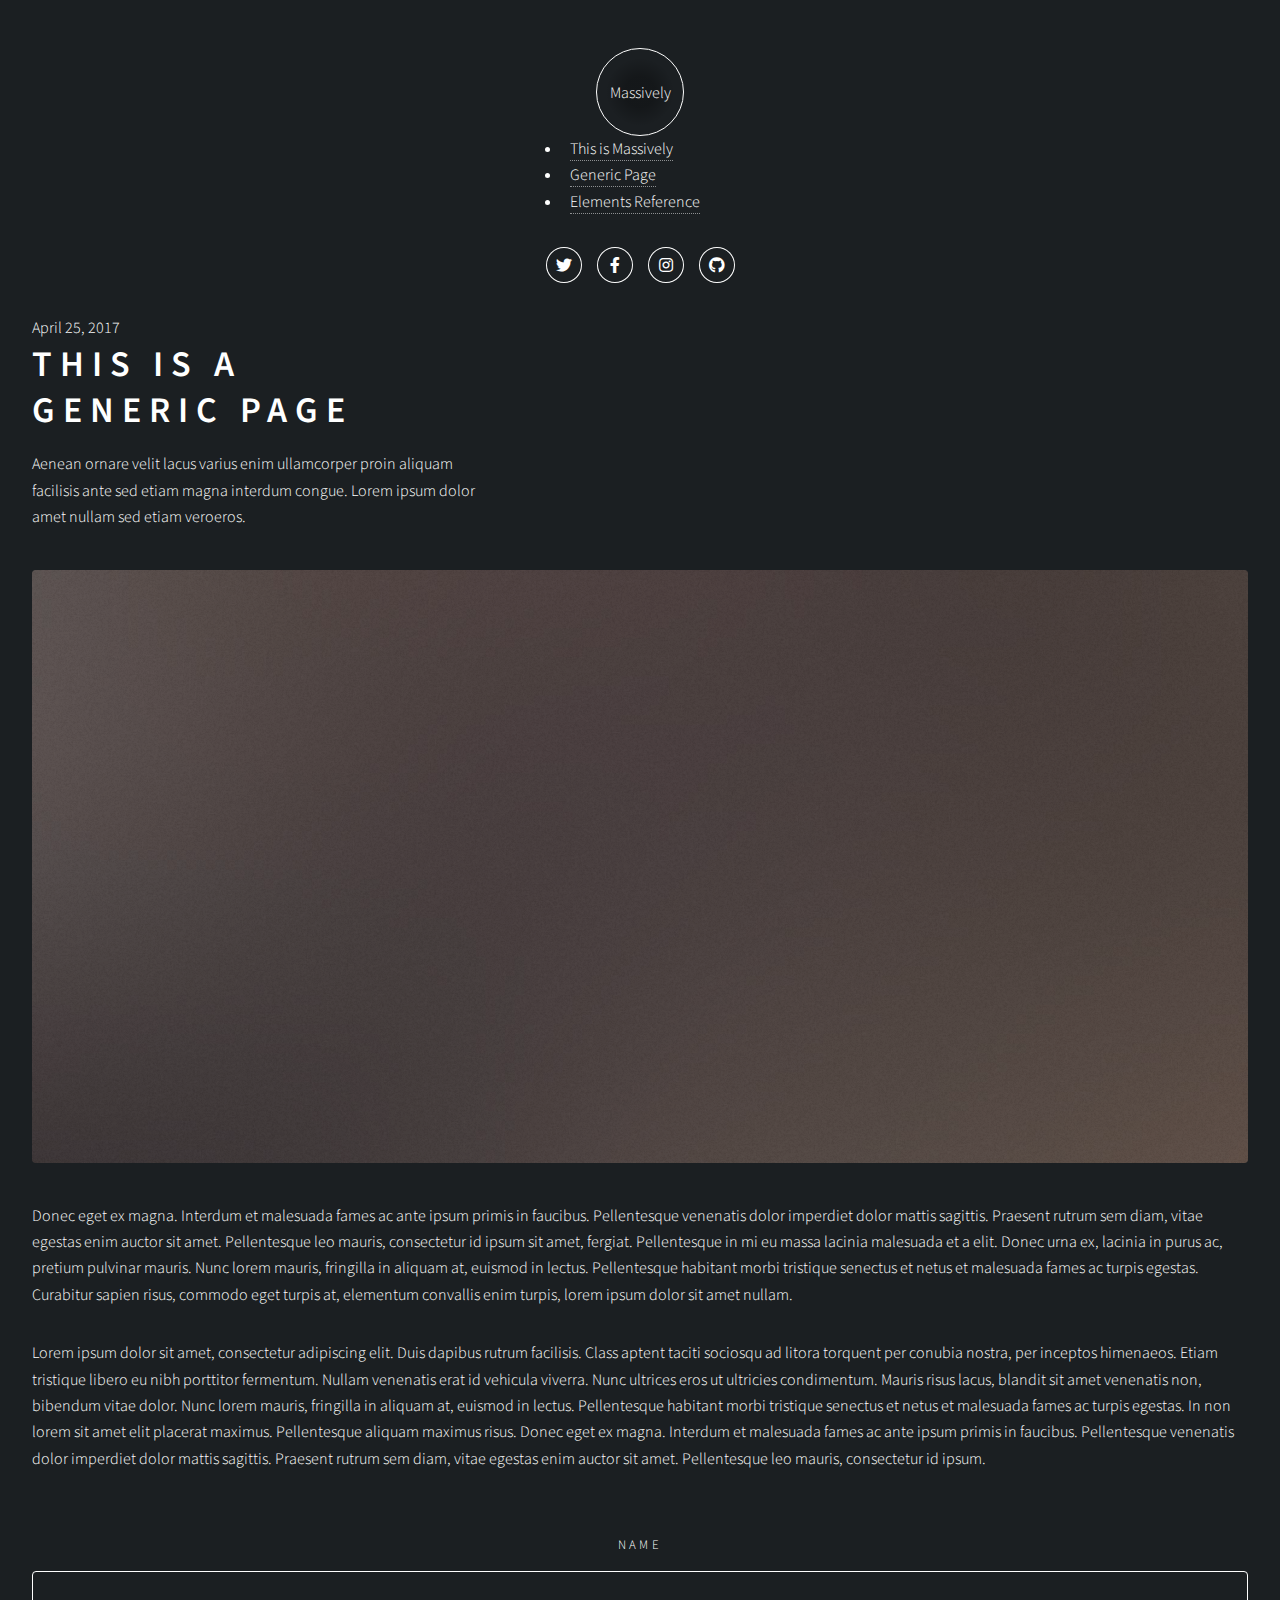
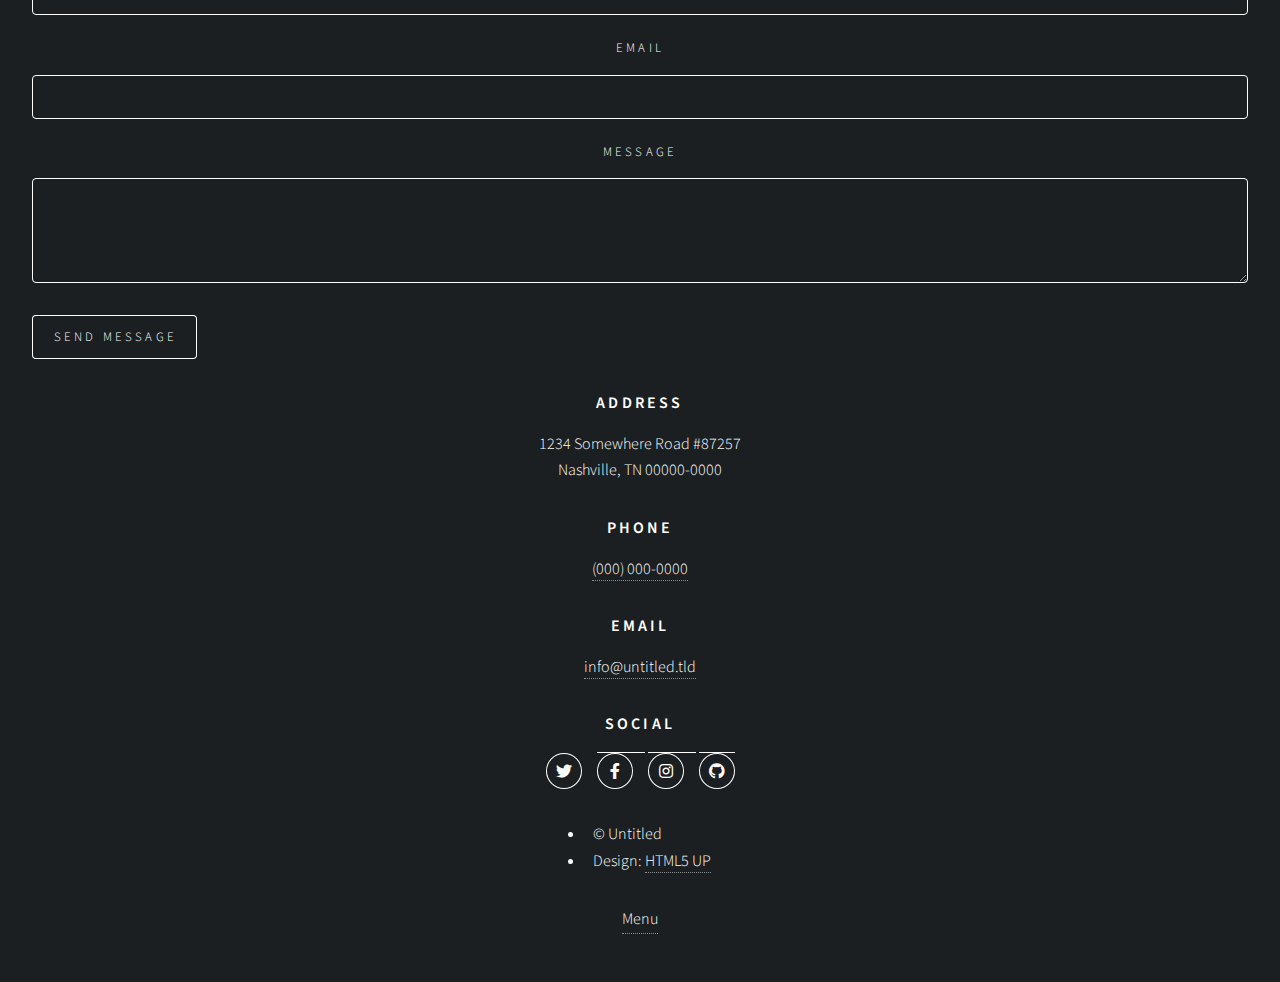
<file: FSR_EMG_ProstheticProject.html>
<!DOCTYPE HTML>
<!--
	Massively by HTML5 UP
	html5up.net | @ajlkn
	Free for personal and commercial use under the CCA 3.0 license (html5up.net/license)
-->
<html>
	<head>
		<title>Generic Page - Massively by HTML5 UP</title>
		<meta charset="utf-8" />
		<meta name="viewport" content="width=device-width, initial-scale=1, user-scalable=no" />
		<link rel="stylesheet" href="assets/css/main.css" />
		<noscript><link rel="stylesheet" href="assets/css/noscript.css" /></noscript>
	</head>
	<body class="is-preload">

		<!-- Wrapper -->
			<div id="wrapper">

				<!-- Header -->
					<header id="header">
						<a href="index.html" class="logo">Massively</a>
					</header>

				<!-- Nav -->
					<nav id="nav">
						<ul class="links">
							<li><a href="index.html">This is Massively</a></li>
							<li class="active"><a href="generic.html">Generic Page</a></li>
							<li><a href="elements.html">Elements Reference</a></li>
						</ul>
						<ul class="icons">
							<li><a href="#" class="icon brands fa-twitter"><span class="label">Twitter</span></a></li>
							<li><a href="#" class="icon brands fa-facebook-f"><span class="label">Facebook</span></a></li>
							<li><a href="#" class="icon brands fa-instagram"><span class="label">Instagram</span></a></li>
							<li><a href="#" class="icon brands fa-github"><span class="label">GitHub</span></a></li>
						</ul>
					</nav>

				<!-- Main -->
					<div id="main">

						<!-- Post -->
							<section class="post">
								<header class="major">
									<span class="date">April 25, 2017</span>
									<h1>This is a<br />
									Generic Page</h1>
									<p>Aenean ornare velit lacus varius enim ullamcorper proin aliquam<br />
									facilisis ante sed etiam magna interdum congue. Lorem ipsum dolor<br />
									amet nullam sed etiam veroeros.</p>
								</header>
								<div class="image main"><img src="images/pic01.jpg" alt="" /></div>
								<p>Donec eget ex magna. Interdum et malesuada fames ac ante ipsum primis in faucibus. Pellentesque venenatis dolor imperdiet dolor mattis sagittis. Praesent rutrum sem diam, vitae egestas enim auctor sit amet. Pellentesque leo mauris, consectetur id ipsum sit amet, fergiat. Pellentesque in mi eu massa lacinia malesuada et a elit. Donec urna ex, lacinia in purus ac, pretium pulvinar mauris. Nunc lorem mauris, fringilla in aliquam at, euismod in lectus. Pellentesque habitant morbi tristique senectus et netus et malesuada fames ac turpis egestas. Curabitur sapien risus, commodo eget turpis at, elementum convallis enim turpis, lorem ipsum dolor sit amet nullam.</p>
								<p>Lorem ipsum dolor sit amet, consectetur adipiscing elit. Duis dapibus rutrum facilisis. Class aptent taciti sociosqu ad litora torquent per conubia nostra, per inceptos himenaeos. Etiam tristique libero eu nibh porttitor fermentum. Nullam venenatis erat id vehicula viverra. Nunc ultrices eros ut ultricies condimentum. Mauris risus lacus, blandit sit amet venenatis non, bibendum vitae dolor. Nunc lorem mauris, fringilla in aliquam at, euismod in lectus. Pellentesque habitant morbi tristique senectus et netus et malesuada fames ac turpis egestas. In non lorem sit amet elit placerat maximus. Pellentesque aliquam maximus risus. Donec eget ex magna. Interdum et malesuada fames ac ante ipsum primis in faucibus. Pellentesque venenatis dolor imperdiet dolor mattis sagittis. Praesent rutrum sem diam, vitae egestas enim auctor sit amet. Pellentesque leo mauris, consectetur id ipsum.</p>
							</section>

					</div>

				<!-- Footer -->
					<footer id="footer">
						<section>
							<form method="post" action="#">
								<div class="fields">
									<div class="field">
										<label for="name">Name</label>
										<input type="text" name="name" id="name" />
									</div>
									<div class="field">
										<label for="email">Email</label>
										<input type="text" name="email" id="email" />
									</div>
									<div class="field">
										<label for="message">Message</label>
										<textarea name="message" id="message" rows="3"></textarea>
									</div>
								</div>
								<ul class="actions">
									<li><input type="submit" value="Send Message" /></li>
								</ul>
							</form>
						</section>
						<section class="split contact">
							<section class="alt">
								<h3>Address</h3>
								<p>1234 Somewhere Road #87257<br />
								Nashville, TN 00000-0000</p>
							</section>
							<section>
								<h3>Phone</h3>
								<p><a href="#">(000) 000-0000</a></p>
							</section>
							<section>
								<h3>Email</h3>
								<p><a href="#">info@untitled.tld</a></p>
							</section>
							<section>
								<h3>Social</h3>
								<ul class="icons alt">
									<li><a href="#" class="icon brands alt fa-twitter"><span class="label">Twitter</span></a></li>
									<li><a href="#" class="icon brands alt fa-facebook-f"><span class="label">Facebook</span></a></li>
									<li><a href="#" class="icon brands alt fa-instagram"><span class="label">Instagram</span></a></li>
									<li><a href="#" class="icon brands alt fa-github"><span class="label">GitHub</span></a></li>
								</ul>
							</section>
						</section>
					</footer>

				<!-- Copyright -->
					<div id="copyright">
						<ul><li>&copy; Untitled</li><li>Design: <a href="https://html5up.net">HTML5 UP</a></li></ul>
					</div>

			</div>

		<!-- Scripts -->
			<script src="assets/js/jquery.min.js"></script>
			<script src="assets/js/jquery.scrollex.min.js"></script>
			<script src="assets/js/jquery.scrolly.min.js"></script>
			<script src="assets/js/browser.min.js"></script>
			<script src="assets/js/breakpoints.min.js"></script>
			<script src="assets/js/util.js"></script>
			<script src="assets/js/main.js"></script>

	</body>
</html>
</file>
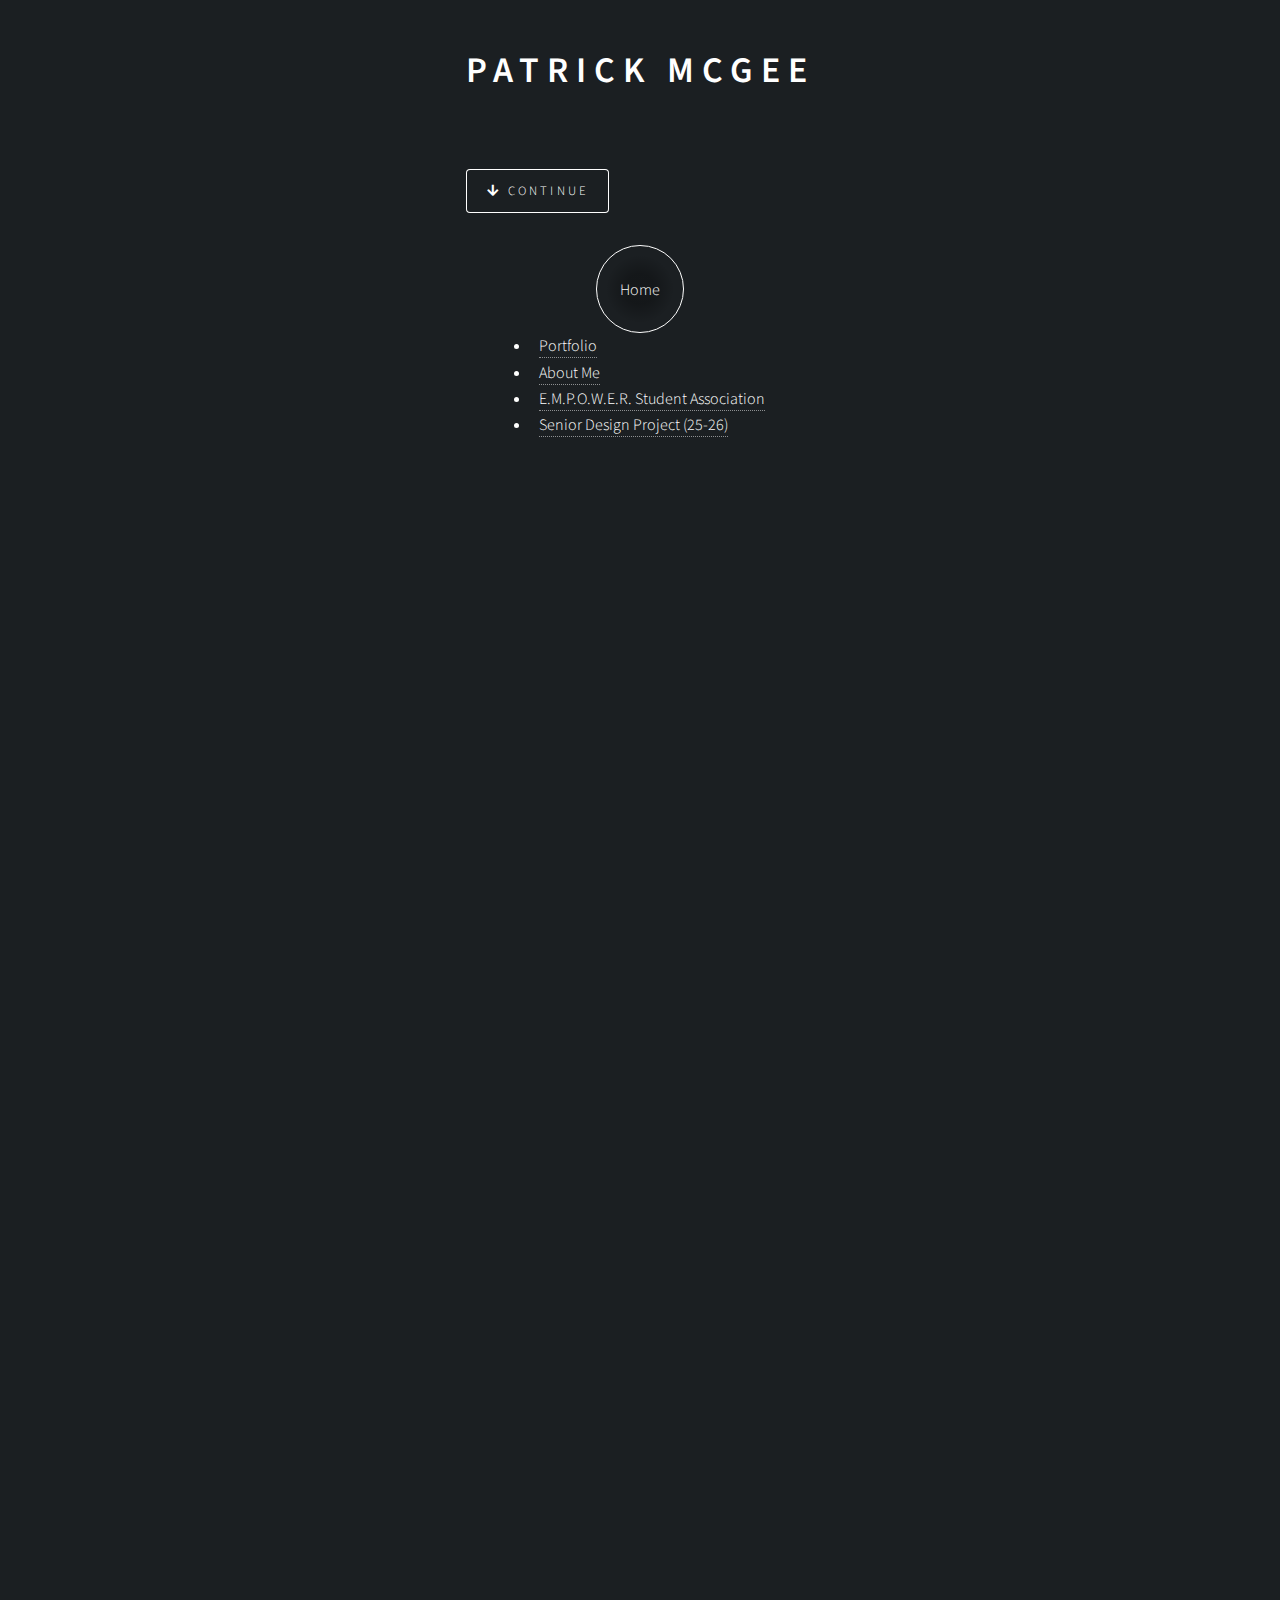
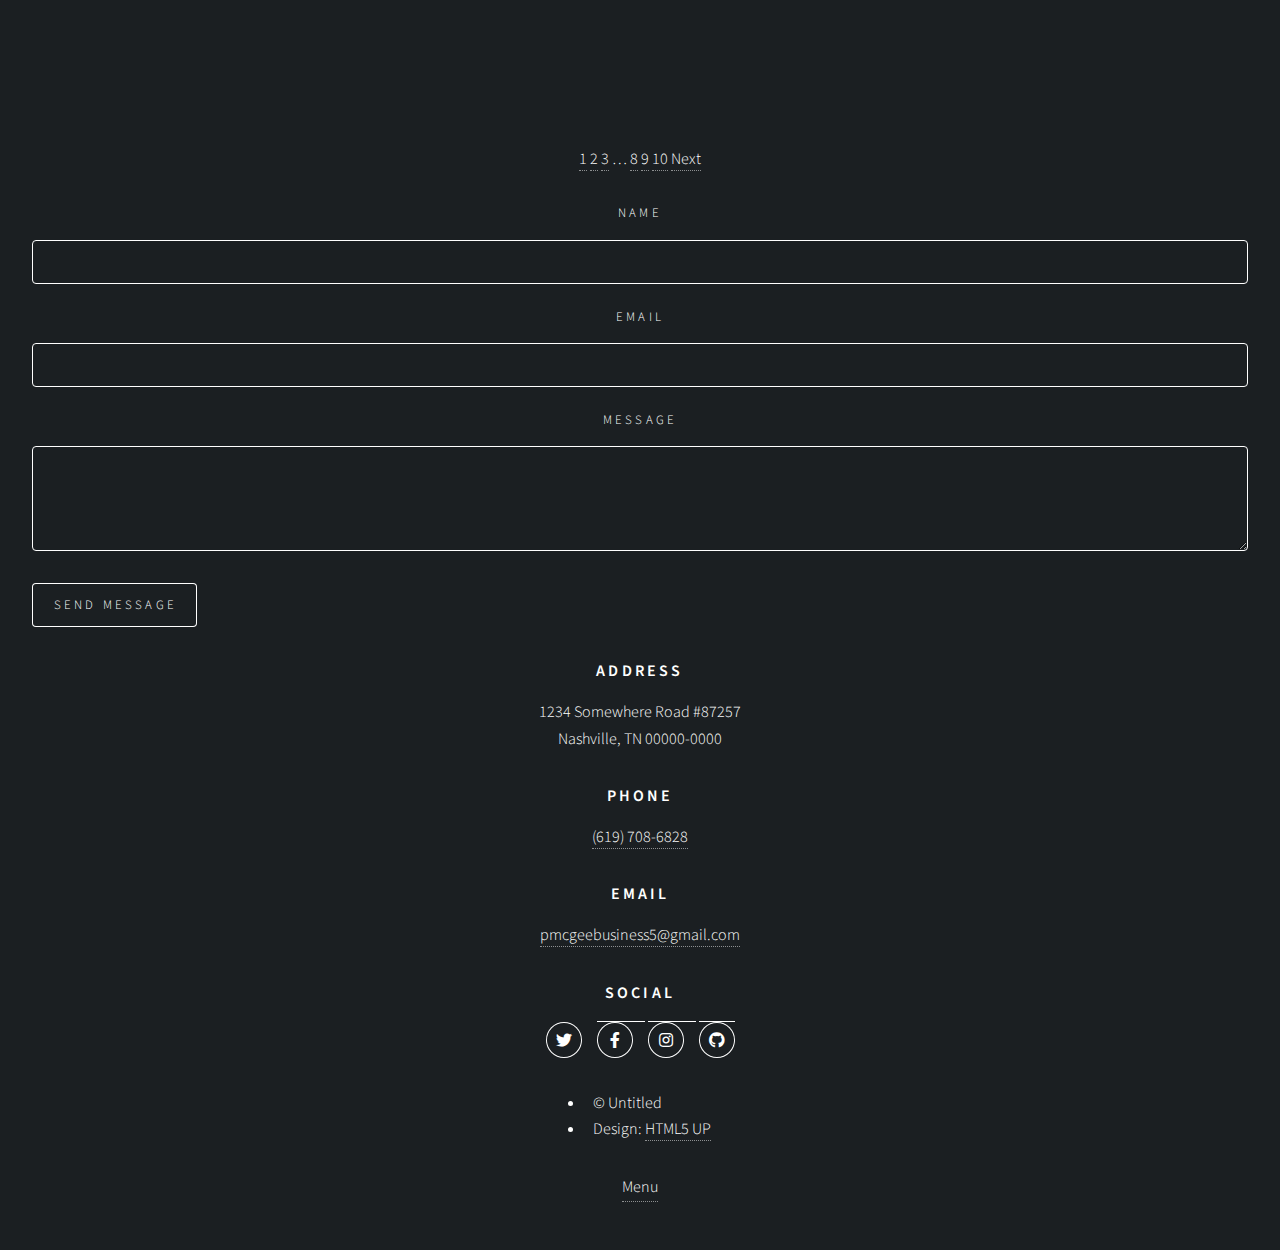
<file: index2.html>
<!DOCTYPE HTML>
<!--
	Massively by HTML5 UP
	html5up.net | @ajlkn
	Free for personal and commercial use under the CCA 3.0 license (html5up.net/license)
-->
<html>
	<head>
		<title>Patrick McGee's Design Portfolio</title>
		<meta charset="utf-8" />
		<meta name="viewport" content="width=device-width, initial-scale=1, user-scalable=no" />
		<link rel="stylesheet" href="assets/css/main.css" />
		<noscript><link rel="stylesheet" href="assets/css/noscript.css" /></noscript>
	</head>
	<body class="is-preload">

		<!-- Wrapper -->
			<div id="wrapper" class="fade-in">

				<!-- Intro -->
					<div id="intro">
						<h1>Patrick McGee </h1> <br />
					<!-- Replace if you want a second line of title text </h1>
						<p>Hi! I'm Patrick McGee, a biomedical engineering student from Cal Poly SLO pursuing a focus in biomechatronics.<br /> 
						I'm extremely passionate about improving patient quality of life through the development of bionic prosthetics<br />
						and medical devices. Feel free to connect and reach out on <a href="https://www.linkedin.com/in/bmepatrickmcgee/">LinkedIn</a>!</p>
						-->
						<p></p>
						<ul class="actions">
							<li><a href="#header" class="button icon solid solo fa-arrow-down scrolly">Continue</a></li>
						</ul>
					</div>

				<!-- Header -->
					<header id="header">
						<a href="index.html" class="logo">Home</a>
					</header>

				<!-- Nav -->
					<nav id="nav">
						<ul class="links">
							<li class="active"><a href="index.html">Portfolio</a></li>
							<li><a href="aboutMe.html">About Me</a></li>
							<li><a href="EMPOWERStudentAssociation.html">E.M.P.O.W.E.R. Student Association</a></li>
							<li><a href="seniorproj.html">Senior Design Project (25-26)</a></li>
						</ul> <!--
						<ul class="icons">
							<li><a href="#" class="icon brands fa-twitter"><span class="label">Twitter</span></a></li>
							<li><a href="#" class="icon brands fa-facebook-f"><span class="label">Facebook</span></a></li>
							<li><a href="#" class="icon brands fa-instagram"><span class="label">Instagram</span></a></li>
							<li><a href="#" class="icon brands fa-github"><span class="label">GitHub</span></a></li>
						</ul> -->
					</nav>

				<!-- Main -->
					<div id="main">

						<!-- Posts -->
							<section class="posts">
								<article>
									<header>
										<span class="date">Ongoing</span>
										<h2><a href="#">Automated<br />
										Plant Incubator</a></h2>
									</header>
									<a href="plantinc.html" class="image fit"><img src="images/plantinc.JPG" alt="" /></a>
									<p>Mechatronics Project: An automated plant incubator that provides seeds with optimal amounts of water and grow light exposure with multiple growth modules assigned a species by the user through a plant-selection database.</p>
									<ul class="actions special">
										<li><a href="plantinc.html" class="button">Read More</a></li>
									</ul>
								</article>
								<article>
									<header>
										<span class="date">April 22, 2017</span>
										<h2><a href="#">Primis eget<br />
										imperdiet lorem</a></h2>
									</header>
									<a href="#" class="image fit"><img src="images/pic03.jpg" alt="" /></a>
									<p>Donec eget ex magna. Interdum et malesuada fames ac ante ipsum primis in faucibus. Pellentesque venenatis dolor imperdiet dolor mattis sagittis magna etiam.</p>
									<ul class="actions special">
										<li><a href="#" class="button">Full Story</a></li>
									</ul>
								</article>
								<article>
									<header>
										<span class="date">April 18, 2017</span>
										<h2><a href="#">Ante mattis<br />
										interdum dolor</a></h2>
									</header>
									<a href="#" class="image fit"><img src="images/pic04.jpg" alt="" /></a>
									<p>Donec eget ex magna. Interdum et malesuada fames ac ante ipsum primis in faucibus. Pellentesque venenatis dolor imperdiet dolor mattis sagittis magna etiam.</p>
									<ul class="actions special">
										<li><a href="#" class="button">Full Story</a></li>
									</ul>
								</article>
								<article>
									<header>
										<span class="date">April 14, 2017</span>
										<h2><a href="#">Tempus sed<br />
										nulla imperdiet</a></h2>
									</header>
									<a href="#" class="image fit"><img src="images/pic05.jpg" alt="" /></a>
									<p>Donec eget ex magna. Interdum et malesuada fames ac ante ipsum primis in faucibus. Pellentesque venenatis dolor imperdiet dolor mattis sagittis magna etiam.</p>
									<ul class="actions special">
										<li><a href="#" class="button">Full Story</a></li>
									</ul>
								</article>
								<article>
									<header>
										<span class="date">April 11, 2017</span>
										<h2><a href="#">Odio magna<br />
										sed consectetur</a></h2>
									</header>
									<a href="#" class="image fit"><img src="images/pic06.jpg" alt="" /></a>
									<p>Donec eget ex magna. Interdum et malesuada fames ac ante ipsum primis in faucibus. Pellentesque venenatis dolor imperdiet dolor mattis sagittis magna etiam.</p>
									<ul class="actions special">
										<li><a href="#" class="button">Full Story</a></li>
									</ul>
								</article>
								<article>
									<header>
										<span class="date">April 7, 2017</span>
										<h2><a href="#">Augue lorem<br />
										primis vestibulum</a></h2>
									</header>
									<a href="#" class="image fit"><img src="images/pic07.jpg" alt="" /></a>
									<p>Donec eget ex magna. Interdum et malesuada fames ac ante ipsum primis in faucibus. Pellentesque venenatis dolor imperdiet dolor mattis sagittis magna etiam.</p>
									<ul class="actions special">
										<li><a href="#" class="button">Full Story</a></li>
									</ul>
								</article>
							</section>

						<!-- Footer -->
							<footer>
								<div class="pagination">
									<!--<a href="#" class="previous">Prev</a>-->
									<a href="#" class="page">1</a>
									<a href="#" class="page active">2</a>
									<a href="#" class="page">3</a>
									<span class="extra">&hellip;</span>
									<a href="#" class="page">8</a>
									<a href="#" class="page">9</a>
									<a href="#" class="page">10</a>
									<a href="#" class="next">Next</a>
								</div>
							</footer>

					</div>

				<!-- Footer -->
					<footer id="footer">
						<section>
							<form method="post" action="#">
								<div class="fields">
									<div class="field">
										<label for="name">Name</label>
										<input type="text" name="name" id="name" />
									</div>
									<div class="field">
										<label for="email">Email</label>
										<input type="text" name="email" id="email" />
									</div>
									<div class="field">
										<label for="message">Message</label>
										<textarea name="message" id="message" rows="3"></textarea>
									</div>
								</div>
								<ul class="actions">
									<li><input type="submit" value="Send Message" /></li>
								</ul>
							</form>
						</section>
						<section class="split contact">
							<section class="alt">
								<h3>Address</h3>
								<p>1234 Somewhere Road #87257<br />
								Nashville, TN 00000-0000</p>
							</section>
							<section>
								<h3>Phone</h3>
								<p><a href="#">(619) 708-6828</a></p>
							</section>
							<section>
								<h3>Email</h3>
								<p><a href="#">pmcgeebusiness5@gmail.com</a></p>
							</section>
							<section>
								<h3>Social</h3>
								<ul class="icons alt">
									<li><a href="#" class="icon brands alt fa-twitter"><span class="label">Twitter</span></a></li>
									<li><a href="#" class="icon brands alt fa-facebook-f"><span class="label">Facebook</span></a></li>
									<li><a href="#" class="icon brands alt fa-instagram"><span class="label">Instagram</span></a></li>
									<li><a href="#" class="icon brands alt fa-github"><span class="label">GitHub</span></a></li>
								</ul>
							</section>
						</section>
					</footer>

				<!-- Copyright -->
					<div id="copyright">
						<ul><li>&copy; Untitled</li><li>Design: <a href="https://html5up.net">HTML5 UP</a></li></ul>
					</div>

			</div>

		<!-- Scripts -->
			<script src="assets/js/jquery.min.js"></script>
			<script src="assets/js/jquery.scrollex.min.js"></script>
			<script src="assets/js/jquery.scrolly.min.js"></script>
			<script src="assets/js/browser.min.js"></script>
			<script src="assets/js/breakpoints.min.js"></script>
			<script src="assets/js/util.js"></script>
			<script src="assets/js/main.js"></script>

	</body>
</html>
</file>
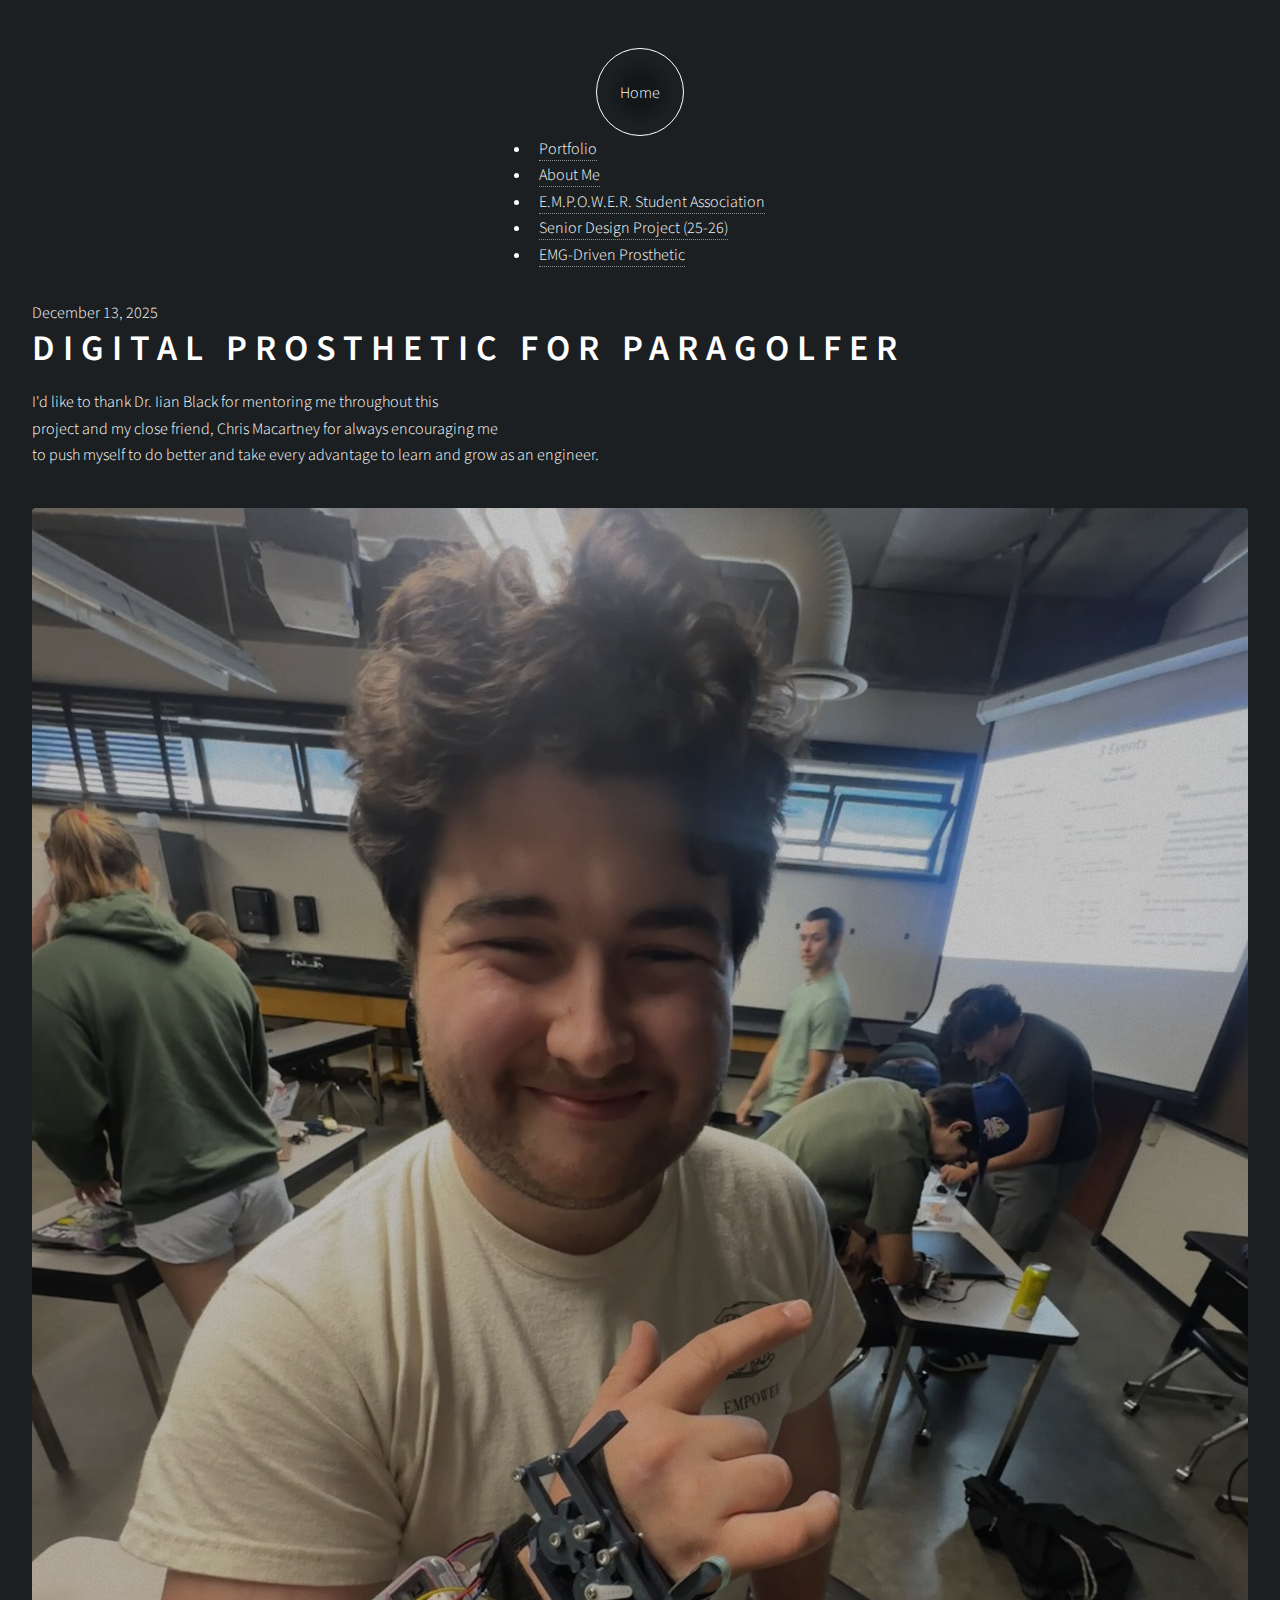
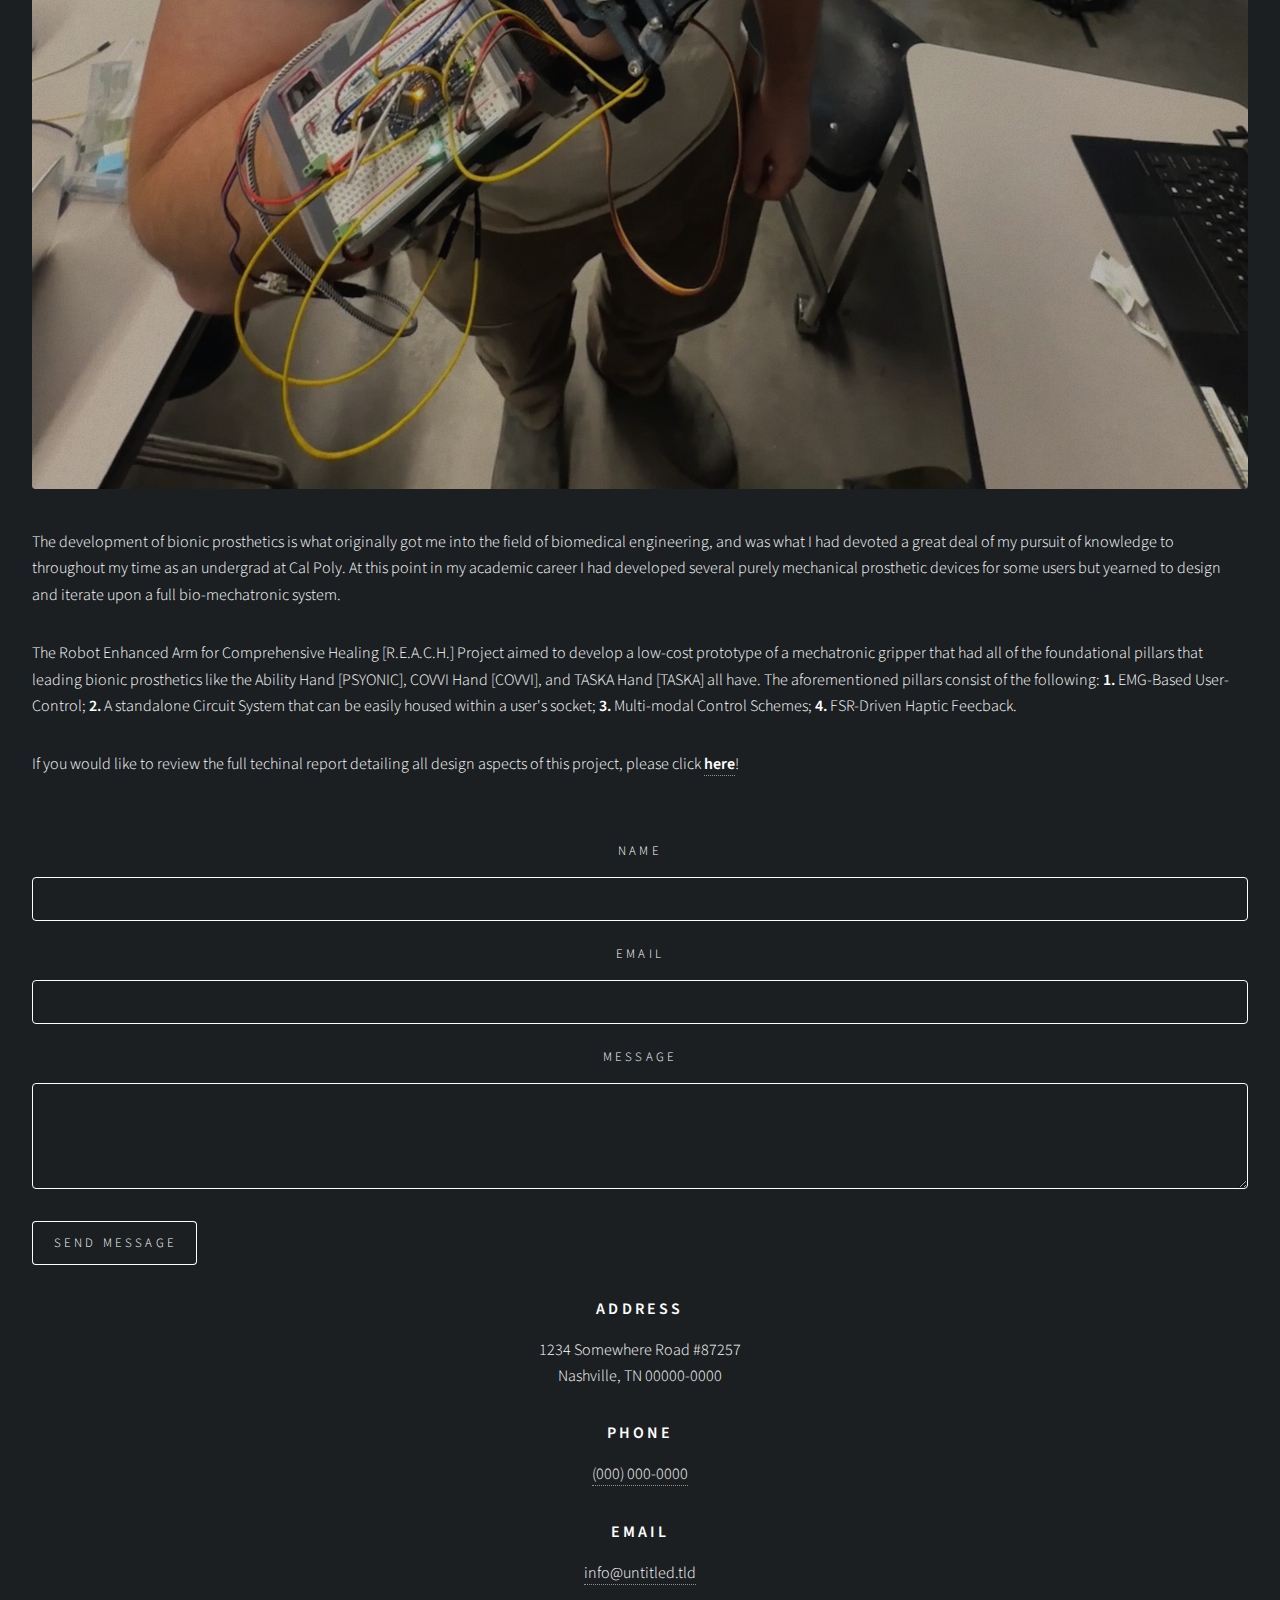
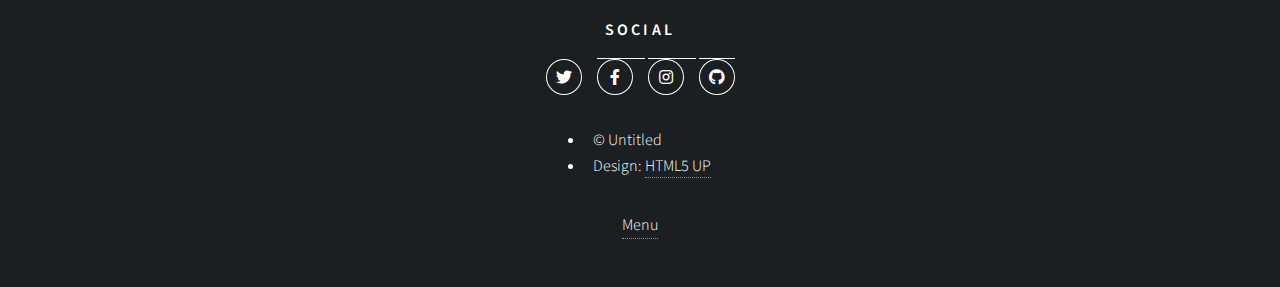
<file: JimEarlyProsthetic.html>
<!DOCTYPE HTML>
<!--
	Massively by HTML5 UP
	html5up.net | @ajlkn
	Free for personal and commercial use under the CCA 3.0 license (html5up.net/license)
-->
<html>
	<head>
		<title>Digital Prosthetic Project</title>
		<meta charset="utf-8" />
		<meta name="viewport" content="width=device-width, initial-scale=1, user-scalable=no" />
		<link rel="stylesheet" href="assets/css/main.css" />
		<noscript><link rel="stylesheet" href="assets/css/noscript.css" /></noscript>
	</head>
	<body class="is-preload">

		<!-- Wrapper -->
			<div id="wrapper">

				<!-- Header -->
					<header id="header">
						<a href="index.html" class="logo">Home</a>
					</header>

				<!-- Nav -->
					<nav id="nav">
						<ul class="links">
							<li><a href="index.html">Portfolio</a></li>
							<li><a href="aboutMe.html">About Me</a></li>
							<li><a href="EMPOWERStudentAssociation.html">E.M.P.O.W.E.R. Student Association</a></li>
							<li><a href="seniorproj.html">Senior Design Project (25-26)</a></li>
							<li class="active"><a href="FSR_EMG_ProstheticProject.html">EMG-Driven Prosthetic</a></li>
						</ul> <!-- 
						<ul class="icons">
							<li><a href="#" class="icon brands fa-twitter"><span class="label">Twitter</span></a></li>
							<li><a href="#" class="icon brands fa-facebook-f"><span class="label">Facebook</span></a></li>
							<li><a href="#" class="icon brands fa-instagram"><span class="label">Instagram</span></a></li>
							<li><a href="#" class="icon brands fa-github"><span class="label">GitHub</span></a></li>
						</ul> -->
					</nav>

				<!-- Main -->
					<div id="main">

						<!-- Post -->
							<section class="post">
								<header class="major">
									<span class="date">December 13, 2025</span>
									<h1>Digital Prosthetic for Paragolfer</h1>
									<p>I'd like to thank Dr. Iian Black for mentoring me throughout this<br />
									project and my close friend, Chris Macartney for always encouraging me<br />
									to push myself to do better and take every advantage to learn and grow as an engineer.</p>
								</header>
								<div class="image main"><img src="images/PattyProsthetic.jpg" alt="" /></div>
								<p>The development of bionic prosthetics is what originally got me into the field of biomedical engineering, and was what I had devoted a great deal of my pursuit of knowledge to throughout my time as an undergrad at Cal Poly. At this point in my academic career I had developed several purely mechanical prosthetic devices for some users but yearned to design and iterate upon a full bio-mechatronic system. </p>
								<p>The Robot Enhanced Arm for Comprehensive Healing [R.E.A.C.H.] Project aimed to develop a low-cost prototype of a mechatronic gripper that had all of the foundational pillars that leading bionic prosthetics like the Ability Hand [PSYONIC], COVVI Hand [COVVI], and TASKA Hand [TASKA] all have. The aforementioned pillars consist of the following: <b>1.</b> EMG-Based User-Control; <b>2.</b> A standalone Circuit System that can be easily housed within a user's socket; <b>3.</b> Multi-modal Control Schemes; <b>4.</b> FSR-Driven Haptic Feecback. </p>
								<p>If you would like to review the full techinal report detailing all design aspects of this project, please click <a href="Documentation/REACHProject_TechnicalReport_RevA.pdf"><b>here</b></a>!</p>
							</section>

					</div>

				<!-- Footer -->
					<footer id="footer">
						<section>
							<form method="post" action="#">
								<div class="fields">
									<div class="field">
										<label for="name">Name</label>
										<input type="text" name="name" id="name" />
									</div>
									<div class="field">
										<label for="email">Email</label>
										<input type="text" name="email" id="email" />
									</div>
									<div class="field">
										<label for="message">Message</label>
										<textarea name="message" id="message" rows="3"></textarea>
									</div>
								</div>
								<ul class="actions">
									<li><input type="submit" value="Send Message" /></li>
								</ul>
							</form>
						</section>
						<section class="split contact">
							<section class="alt">
								<h3>Address</h3>
								<p>1234 Somewhere Road #87257<br />
								Nashville, TN 00000-0000</p>
							</section>
							<section>
								<h3>Phone</h3>
								<p><a href="#">(000) 000-0000</a></p>
							</section>
							<section>
								<h3>Email</h3>
								<p><a href="mailto:pmcgeebusiness5@gmail.com">info@untitled.tld</a></p>
							</section>
							<section>
								<h3>Social</h3>
								<ul class="icons alt">
									<li><a href="#" class="icon brands alt fa-twitter"><span class="label">Twitter</span></a></li>
									<li><a href="#" class="icon brands alt fa-facebook-f"><span class="label">Facebook</span></a></li>
									<li><a href="#" class="icon brands alt fa-instagram"><span class="label">Instagram</span></a></li>
									<li><a href="#" class="icon brands alt fa-github"><span class="label">GitHub</span></a></li>
								</ul>
							</section>
						</section>
					</footer>

				<!-- Copyright -->
					<div id="copyright">
						<ul><li>&copy; Untitled</li><li>Design: <a href="https://html5up.net">HTML5 UP</a></li></ul>
					</div>

			</div>

		<!-- Scripts -->
			<script src="assets/js/jquery.min.js"></script>
			<script src="assets/js/jquery.scrollex.min.js"></script>
			<script src="assets/js/jquery.scrolly.min.js"></script>
			<script src="assets/js/browser.min.js"></script>
			<script src="assets/js/breakpoints.min.js"></script>
			<script src="assets/js/util.js"></script>
			<script src="assets/js/main.js"></script>

	</body>
</html>
</file>
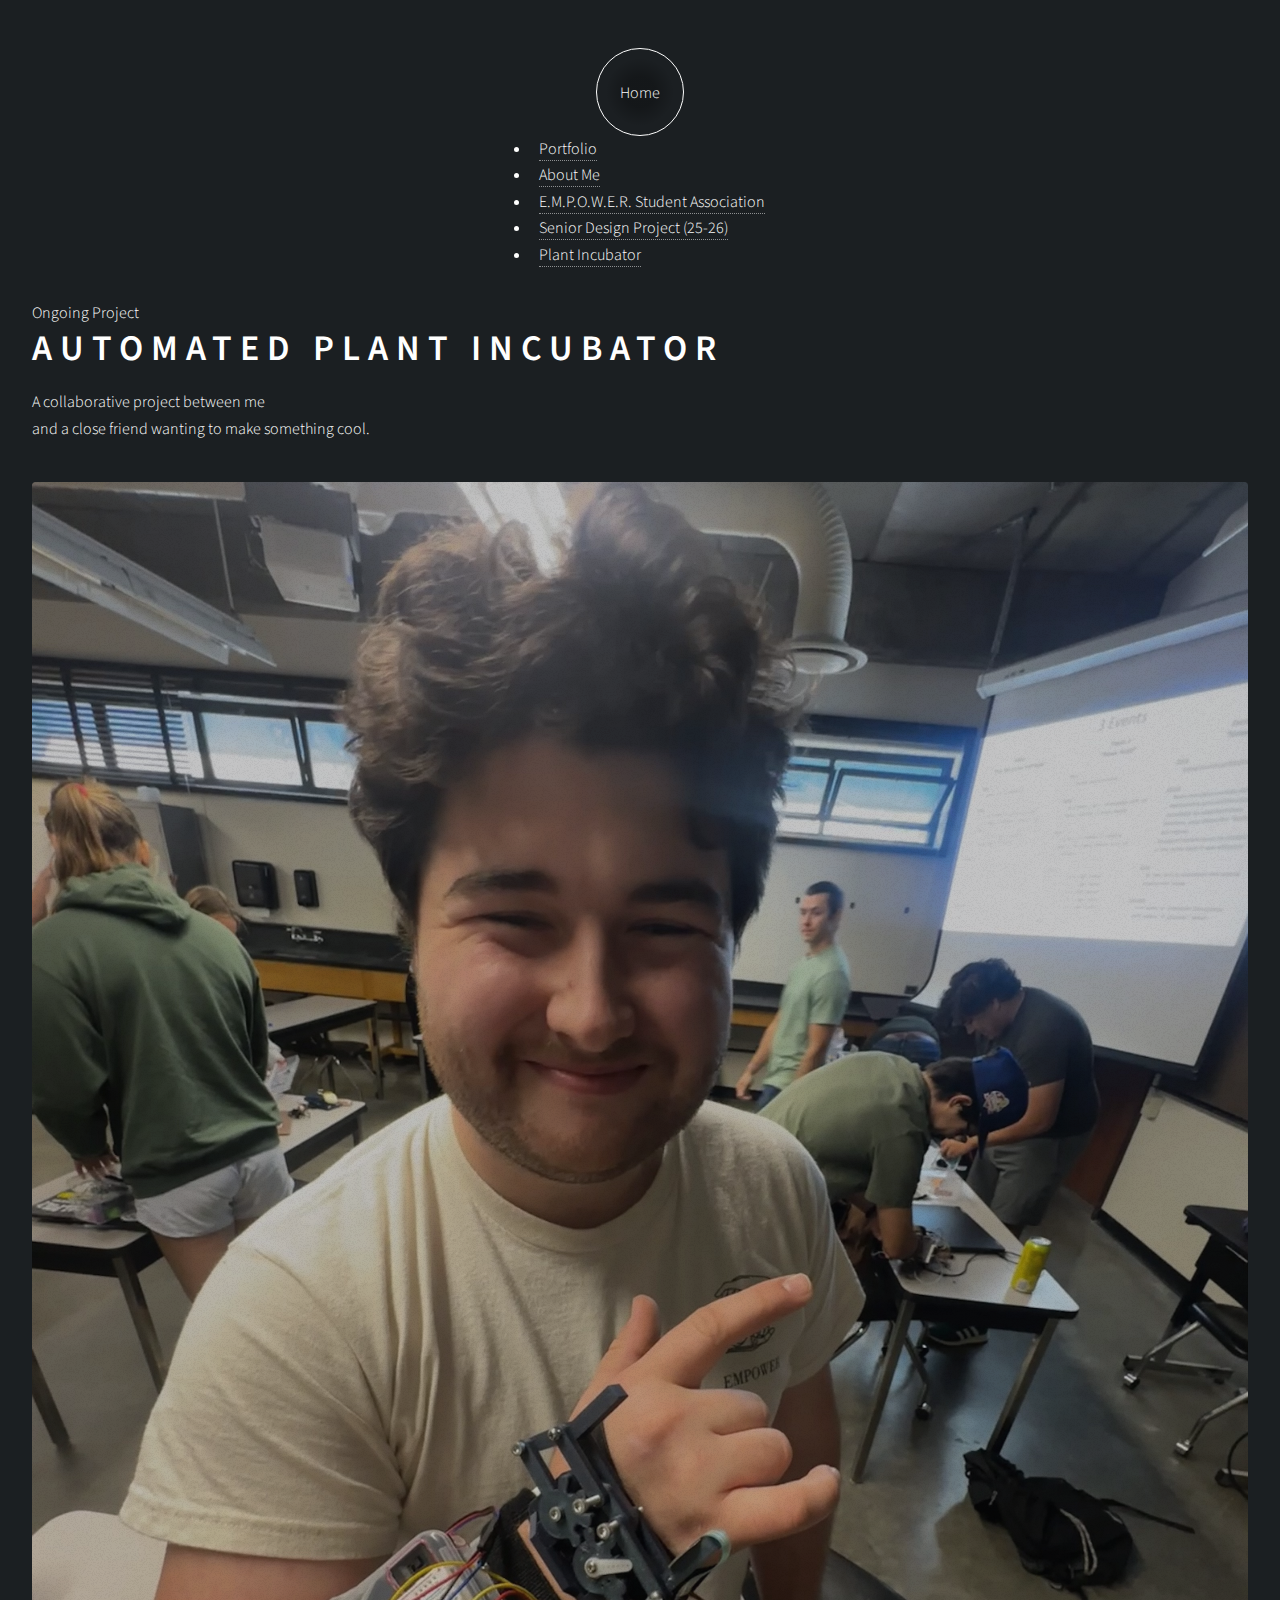
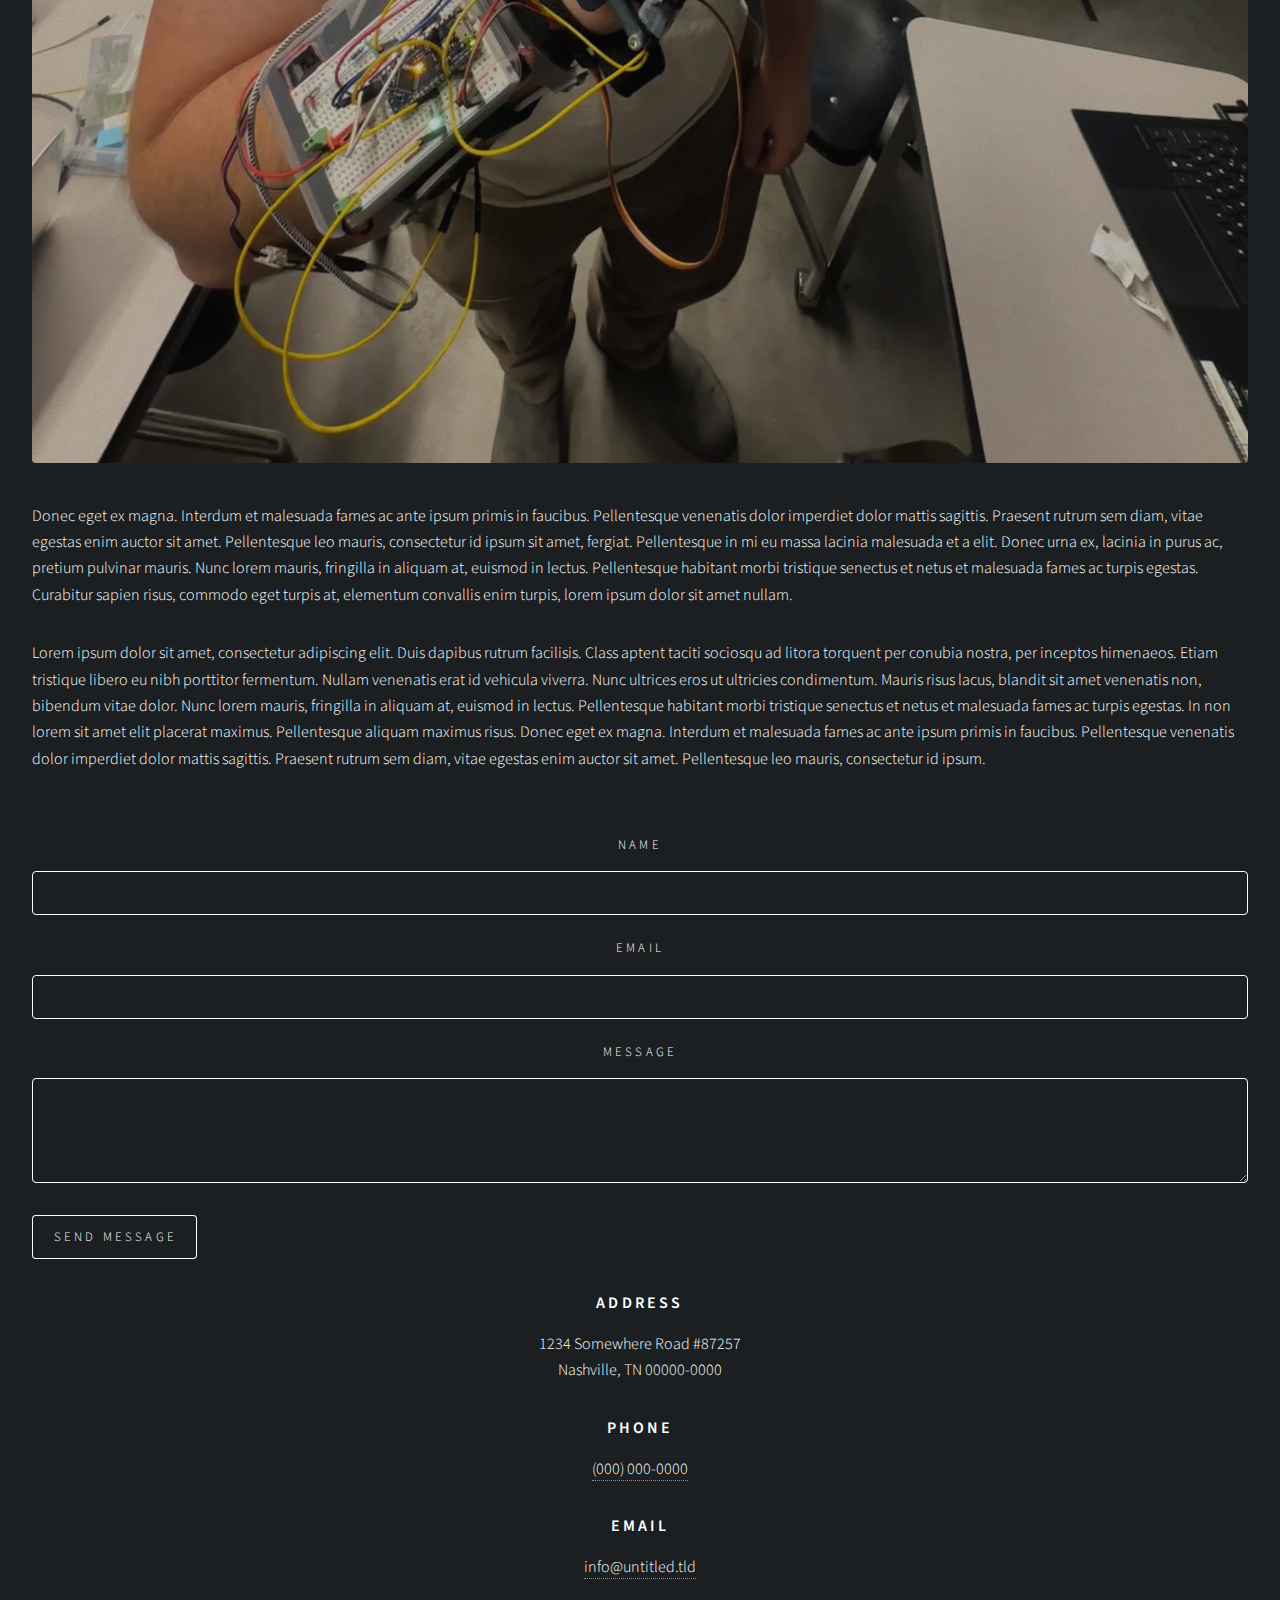
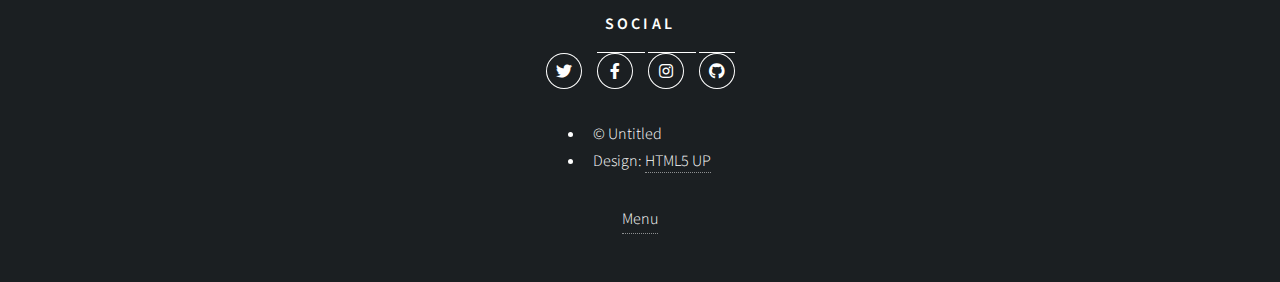
<file: plantinc.html>
<!DOCTYPE HTML>
<!--
	Massively by HTML5 UP
	html5up.net | @ajlkn
	Free for personal and commercial use under the CCA 3.0 license (html5up.net/license)
-->
<html>
	<head>
		<title>Plant Incubator</title>
		<meta charset="utf-8" />
		<meta name="viewport" content="width=device-width, initial-scale=1, user-scalable=no" />
		<link rel="stylesheet" href="assets/css/main.css" />
		<noscript><link rel="stylesheet" href="assets/css/noscript.css" /></noscript>
	</head>
	<body class="is-preload">

		<!-- Wrapper -->
			<div id="wrapper">

				<!-- Header -->
					<header id="header">
						<a href="index.html" class="logo">Home</a>
					</header>

				<!-- Nav -->
					<nav id="nav">
						<ul class="links">
							<li><a href="index.html">Portfolio</a></li>
							<li><a href="aboutMe.html">About Me</a></li>
							<li><a href="EMPOWERStudentAssociation.html">E.M.P.O.W.E.R. Student Association</a></li>
							<li><a href="seniorproj.html">Senior Design Project (25-26)</a></li>
							<li class="active"><a href="FSR_EMG_ProstheticProject.html">Plant Incubator</a></li>
						</ul> <!-- 
						<ul class="icons">
							<li><a href="#" class="icon brands fa-twitter"><span class="label">Twitter</span></a></li>
							<li><a href="#" class="icon brands fa-facebook-f"><span class="label">Facebook</span></a></li>
							<li><a href="#" class="icon brands fa-instagram"><span class="label">Instagram</span></a></li>
							<li><a href="#" class="icon brands fa-github"><span class="label">GitHub</span></a></li>
						</ul> -->
					</nav>

				<!-- Main -->
					<div id="main">

						<!-- Post -->
							<section class="post">
								<header class="major">
									<span class="date">Ongoing Project</span>
									<h1>Automated Plant Incubator</h1>
									
									<p>A collaborative project between me<br />
									and a close friend wanting to make something cool.</p>
								</header>
								<div class="image main"><img src="images/PattyProsthetic.jpg" alt="" /></div>
								<p>Donec eget ex magna. Interdum et malesuada fames ac ante ipsum primis in faucibus. Pellentesque venenatis dolor imperdiet dolor mattis sagittis. Praesent rutrum sem diam, vitae egestas enim auctor sit amet. Pellentesque leo mauris, consectetur id ipsum sit amet, fergiat. Pellentesque in mi eu massa lacinia malesuada et a elit. Donec urna ex, lacinia in purus ac, pretium pulvinar mauris. Nunc lorem mauris, fringilla in aliquam at, euismod in lectus. Pellentesque habitant morbi tristique senectus et netus et malesuada fames ac turpis egestas. Curabitur sapien risus, commodo eget turpis at, elementum convallis enim turpis, lorem ipsum dolor sit amet nullam.</p>
								<p>Lorem ipsum dolor sit amet, consectetur adipiscing elit. Duis dapibus rutrum facilisis. Class aptent taciti sociosqu ad litora torquent per conubia nostra, per inceptos himenaeos. Etiam tristique libero eu nibh porttitor fermentum. Nullam venenatis erat id vehicula viverra. Nunc ultrices eros ut ultricies condimentum. Mauris risus lacus, blandit sit amet venenatis non, bibendum vitae dolor. Nunc lorem mauris, fringilla in aliquam at, euismod in lectus. Pellentesque habitant morbi tristique senectus et netus et malesuada fames ac turpis egestas. In non lorem sit amet elit placerat maximus. Pellentesque aliquam maximus risus. Donec eget ex magna. Interdum et malesuada fames ac ante ipsum primis in faucibus. Pellentesque venenatis dolor imperdiet dolor mattis sagittis. Praesent rutrum sem diam, vitae egestas enim auctor sit amet. Pellentesque leo mauris, consectetur id ipsum.</p>
							</section>

					</div>

				<!-- Footer -->
					<footer id="footer">
						<section>
							<form method="post" action="#">
								<div class="fields">
									<div class="field">
										<label for="name">Name</label>
										<input type="text" name="name" id="name" />
									</div>
									<div class="field">
										<label for="email">Email</label>
										<input type="text" name="email" id="email" />
									</div>
									<div class="field">
										<label for="message">Message</label>
										<textarea name="message" id="message" rows="3"></textarea>
									</div>
								</div>
								<ul class="actions">
									<li><input type="submit" value="Send Message" /></li>
								</ul>
							</form>
						</section>
						<section class="split contact">
							<section class="alt">
								<h3>Address</h3>
								<p>1234 Somewhere Road #87257<br />
								Nashville, TN 00000-0000</p>
							</section>
							<section>
								<h3>Phone</h3>
								<p><a href="#">(000) 000-0000</a></p>
							</section>
							<section>
								<h3>Email</h3>
								<p><a href="#">info@untitled.tld</a></p>
							</section>
							<section>
								<h3>Social</h3>
								<ul class="icons alt">
									<li><a href="#" class="icon brands alt fa-twitter"><span class="label">Twitter</span></a></li>
									<li><a href="#" class="icon brands alt fa-facebook-f"><span class="label">Facebook</span></a></li>
									<li><a href="#" class="icon brands alt fa-instagram"><span class="label">Instagram</span></a></li>
									<li><a href="#" class="icon brands alt fa-github"><span class="label">GitHub</span></a></li>
								</ul>
							</section>
						</section>
					</footer>

				<!-- Copyright -->
					<div id="copyright">
						<ul><li>&copy; Untitled</li><li>Design: <a href="https://html5up.net">HTML5 UP</a></li></ul>
					</div>

			</div>

		<!-- Scripts -->
			<script src="assets/js/jquery.min.js"></script>
			<script src="assets/js/jquery.scrollex.min.js"></script>
			<script src="assets/js/jquery.scrolly.min.js"></script>
			<script src="assets/js/browser.min.js"></script>
			<script src="assets/js/breakpoints.min.js"></script>
			<script src="assets/js/util.js"></script>
			<script src="assets/js/main.js"></script>

	</body>
</html>
</file>
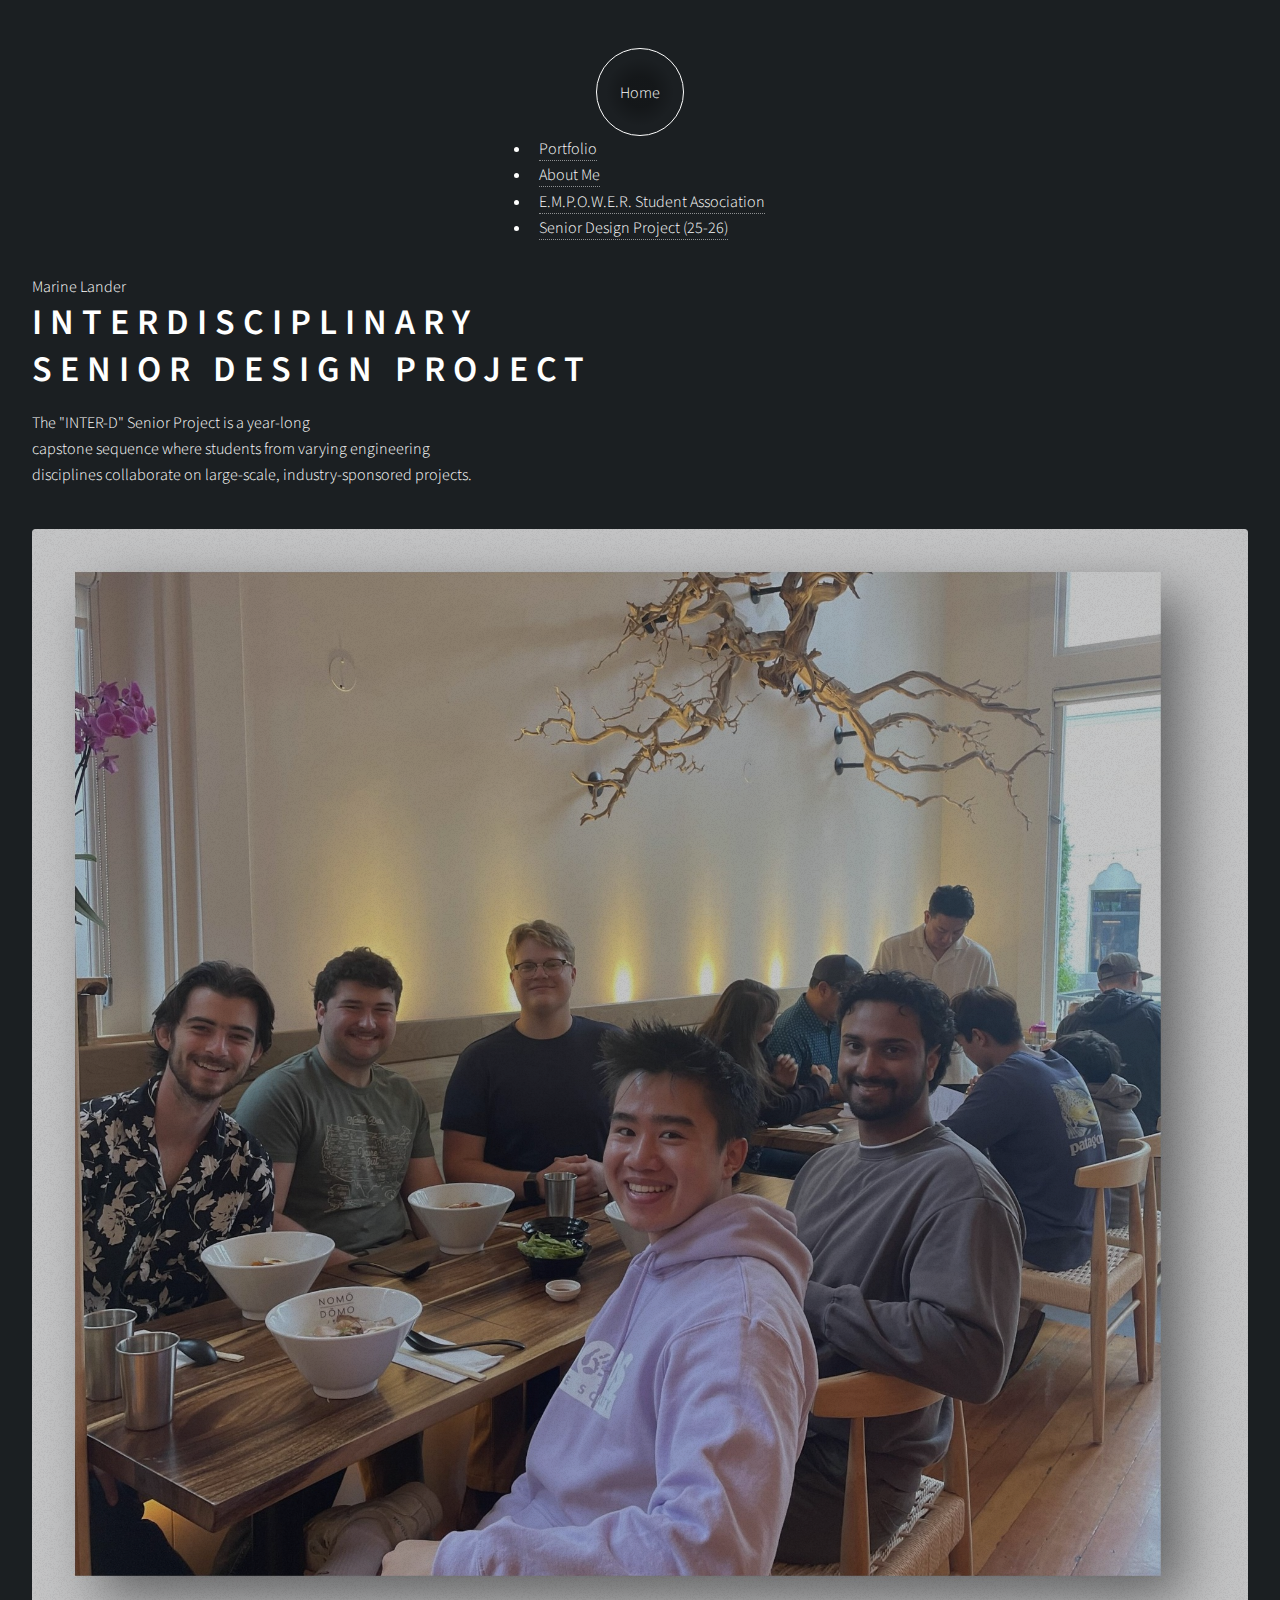
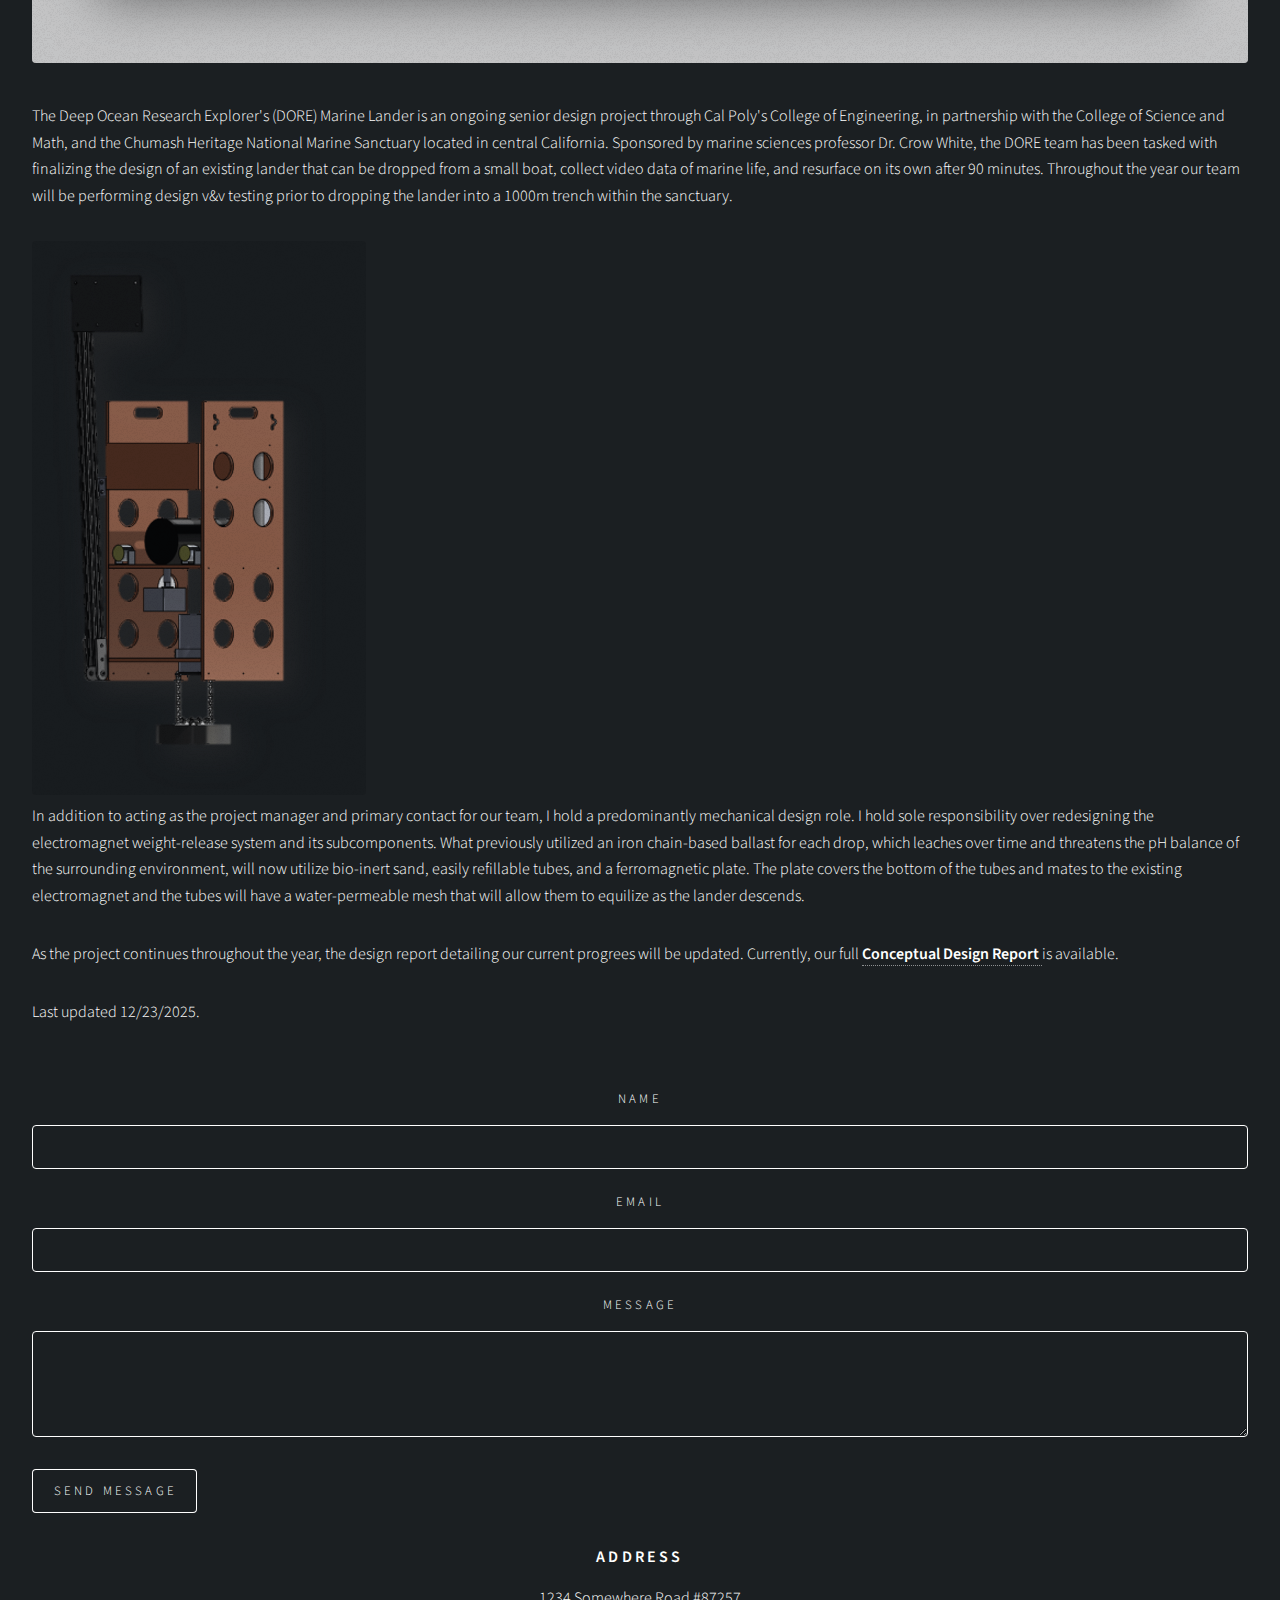
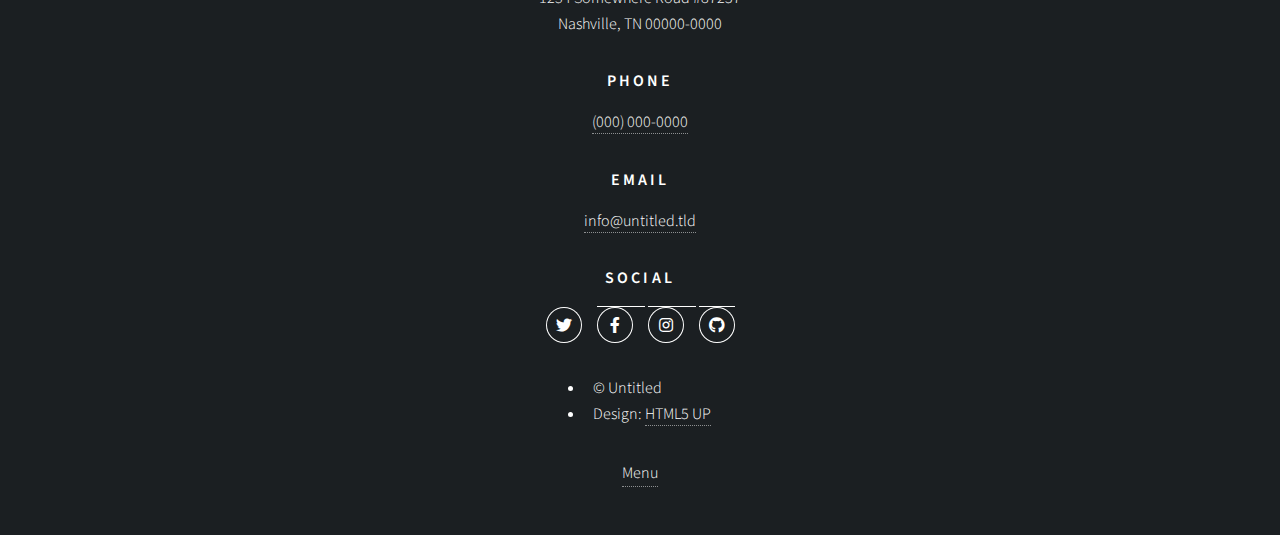
<file: seniorproj.html>
<!DOCTYPE HTML>
<!--
	Massively by HTML5 UP
	html5up.net | @ajlkn
	Free for personal and commercial use under the CCA 3.0 license (html5up.net/license)
-->
<html>
	<head>
		<title>Interdisciplinary Senior Design Project</title>
		<meta charset="utf-8" />
		<meta name="viewport" content="width=device-width, initial-scale=1, user-scalable=no" />
		<link rel="stylesheet" href="assets/css/main.css" />
		<noscript><link rel="stylesheet" href="assets/css/noscript.css" /></noscript>
	</head>
	<body class="is-preload">

		<!-- Wrapper -->
			<div id="wrapper">

				<!-- Header -->
					<header id="header">
						<a href="index.html" class="logo">Home</a>
					</header>

				<!-- Nav -->
					<nav id="nav">
						<ul class="links">
							<li><a href="index.html">Portfolio</a></li>
							<li><a href="aboutMe.html">About Me</a></li>
							<li><a href="EMPOWERStudentAssociation.html">E.M.P.O.W.E.R. Student Association</a></li>
							<li class="active"><a href="seniorproj.html">Senior Design Project (25-26)</a></li>
						</ul> <!-- 
						<ul class="icons">
							<li><a href="#" class="icon brands fa-twitter"><span class="label">Twitter</span></a></li>
							<li><a href="#" class="icon brands fa-facebook-f"><span class="label">Facebook</span></a></li>
							<li><a href="#" class="icon brands fa-instagram"><span class="label">Instagram</span></a></li>
							<li><a href="#" class="icon brands fa-github"><span class="label">GitHub</span></a></li>
						</ul> -->
					</nav>

				<!-- Main -->
					<div id="main">

						<!-- Post -->
							<section class="post">
								<header class="major">
									<span class="date">Marine Lander</span>
									<h1>Interdisciplinary<br />
									Senior Design Project</h1>
									<p>The "INTER-D" Senior Project is a year-long<br />
									capstone sequence where students from varying engineering <br />
									disciplines collaborate on large-scale, industry-sponsored projects.</p>
									
								</header>
								<div class="image main"><img src="images/SeniorDesignSquadFirstMeal.jpg" alt="" /></div>
								<p>The Deep Ocean Research Explorer's (DORE) Marine Lander is an ongoing senior design project through Cal Poly's College of Engineering, in partnership with the College of Science and Math, and the Chumash Heritage National Marine Sanctuary located in central California. Sponsored by marine sciences professor Dr. Crow White, the DORE team has been tasked with finalizing the design of an existing lander that can be dropped from a small boat, collect video data of marine life, and resurface on its own after 90 minutes. Throughout the year our team will be performing design v&v testing prior to dropping the lander into a 1000m trench within the sanctuary.</p>
								<div class="image cust"><img src="images/OceanLanderCADRender.png" alt="" /></div>
								<p>In addition to acting as the project manager and primary contact for our team, I hold a predominantly mechanical design role. I hold sole responsibility over redesigning the electromagnet weight-release system and its subcomponents. What previously utilized an iron chain-based ballast for each drop, which leaches over time and threatens the pH balance of the surrounding environment, will now utilize bio-inert sand, easily refillable tubes, and a ferromagnetic plate. The plate covers the bottom of the tubes and mates to the existing electromagnet and the tubes will have a water-permeable mesh that will allow them to equilize as the lander descends.</p>
								<p>As the project continues throughout the year, the design report detailing our current progrees will be updated. Currently, our full <a href="Documentation/DORE_ConceptualDesignReport_RevA.pdf"><b>Conceptual Design Report </b></a>is available. <p>Last updated 12/23/2025.</p>
							
							</section>

					</div>

				<!-- Footer -->
					<footer id="footer">
						<section>
							<form method="post" action="#">
								<div class="fields">
									<div class="field">
										<label for="name">Name</label>
										<input type="text" name="name" id="name" />
									</div>
									<div class="field">
										<label for="email">Email</label>
										<input type="text" name="email" id="email" />
									</div>
									<div class="field">
										<label for="message">Message</label>
										<textarea name="message" id="message" rows="3"></textarea>
									</div>
								</div>
								<ul class="actions">
									<li><input type="submit" value="Send Message" /></li>
								</ul>
							</form>
						</section>
						<section class="split contact">
							<section class="alt">
								<h3>Address</h3>
								<p>1234 Somewhere Road #87257<br />
								Nashville, TN 00000-0000</p>
							</section>
							<section>
								<h3>Phone</h3>
								<p><a href="#">(000) 000-0000</a></p>
							</section>
							<section>
								<h3>Email</h3>
								<p><a href="#">info@untitled.tld</a></p>
							</section>
							<section>
								<h3>Social</h3>
								<ul class="icons alt">
									<li><a href="#" class="icon brands alt fa-twitter"><span class="label">Twitter</span></a></li>
									<li><a href="#" class="icon brands alt fa-facebook-f"><span class="label">Facebook</span></a></li>
									<li><a href="#" class="icon brands alt fa-instagram"><span class="label">Instagram</span></a></li>
									<li><a href="#" class="icon brands alt fa-github"><span class="label">GitHub</span></a></li>
								</ul>
							</section>
						</section>
					</footer>

				<!-- Copyright -->
					<div id="copyright">
						<ul><li>&copy; Untitled</li><li>Design: <a href="https://html5up.net">HTML5 UP</a></li></ul>
					</div>

			</div>

		<!-- Scripts -->
			<script src="assets/js/jquery.min.js"></script>
			<script src="assets/js/jquery.scrollex.min.js"></script>
			<script src="assets/js/jquery.scrolly.min.js"></script>
			<script src="assets/js/browser.min.js"></script>
			<script src="assets/js/breakpoints.min.js"></script>
			<script src="assets/js/util.js"></script>
			<script src="assets/js/main.js"></script>

	</body>
</html>
</file>
<file: assets/css/main.css>
@import url(fontawesome-all.min.css);
@import url("https://fonts.googleapis.com/css?family=Source+Sans+Pro:300italic,600italic,300,600");

/*
	Dimension by HTML5 UP
	html5up.net | @ajlkn
	Free for personal and commercial use under the CCA 3.0 license (html5up.net/license)
*/

html, body, div, span, applet, object,
iframe, h1, h2, h3, h4, h5, h6, p, blockquote,
pre, a, abbr, acronym, address, big, cite,
code, del, dfn, em, img, ins, kbd, q, s, samp,
small, strike, strong, sub, sup, tt, var, b,
u, i, center, dl, dt, dd, ol, ul, li, fieldset,
form, label, legend, table, caption, tbody,
tfoot, thead, tr, th, td, article, aside,
canvas, details, embed, figure, figcaption,
footer, header, hgroup, menu, nav, output, ruby,
section, summary, time, mark, audio, video {
	margin: 0;
	padding: 0;
	border: 0;
	font-size: 100%;
	font: inherit;
	vertical-align: baseline;}

article, aside, details, figcaption, figure,
footer, header, hgroup, menu, nav, section {
	display: block;}

body {
	line-height: 1;
}

ol, ul {
	list-style: none;
}

blockquote, q {
	quotes: none;
}

	blockquote:before, blockquote:after, q:before, q:after {
		content: '';
		content: none;
	}

table {
	border-collapse: collapse;
	border-spacing: 0;
}

body {
	-webkit-text-size-adjust: none;
}

mark {
	background-color: transparent;
	color: inherit;
}

input::-moz-focus-inner {
	border: 0;
	padding: 0;
}

input, select, textarea {
	-moz-appearance: none;
	-webkit-appearance: none;
	-ms-appearance: none;
	appearance: none;
}

/* Basic */

	@-ms-viewport {
		width: device-width;
	}

	@media screen and (max-width: 480px) {

		html, body {
			min-width: 320px;
		}

	}

	html {
		box-sizing: border-box;
	}

	*, *:before, *:after {
		box-sizing: inherit;
	}

	body {
		background: #1b1f22;
	}

		body.is-preload *, body.is-preload *:before, body.is-preload *:after {
			-moz-animation: none !important;
			-webkit-animation: none !important;
			-ms-animation: none !important;
			animation: none !important;
			-moz-transition: none !important;
			-webkit-transition: none !important;
			-ms-transition: none !important;
			transition: none !important;
		}

/* Type */

	html {
		font-size: 16pt;
	}

		@media screen and (max-width: 1680px) {

			html {
				font-size: 12pt;
			}

		}

		@media screen and (max-width: 736px) {

			html {
				font-size: 11pt;
			}

		}

		@media screen and (max-width: 360px) {

			html {
				font-size: 10pt;
			}

		}

	body, input, select, textarea {
		color: #ffffff;
		font-family: "Source Sans Pro", sans-serif;
		font-weight: 300;
		font-size: 1rem;
		line-height: 1.65;
	}

	a {
		-moz-transition: color 0.2s ease-in-out, background-color 0.2s ease-in-out, border-bottom-color 0.2s ease-in-out;
		-webkit-transition: color 0.2s ease-in-out, background-color 0.2s ease-in-out, border-bottom-color 0.2s ease-in-out;
		-ms-transition: color 0.2s ease-in-out, background-color 0.2s ease-in-out, border-bottom-color 0.2s ease-in-out;
		transition: color 0.2s ease-in-out, background-color 0.2s ease-in-out, border-bottom-color 0.2s ease-in-out;
		border-bottom: dotted 1px rgba(255, 255, 255, 0.5);
		text-decoration: none;
		color: inherit;
	}

		a:hover {
			border-bottom-color: transparent;
		}

	strong, b {
		color: #ffffff;
		font-weight: 600;
	}

	em, i {
		font-style: italic;
	}

	p {
		margin: 0 0 2rem 0;
	}

	h1, h2, h3, h4, h5, h6 {
		color: #ffffff;
		font-weight: 600;
		line-height: 1.5;
		margin: 0 0 1rem 0;
		text-transform: uppercase;
		letter-spacing: 0.2rem;
	}

		h1 a, h2 a, h3 a, h4 a, h5 a, h6 a {
			color: inherit;
			text-decoration: none;
		}

		h1.major, h2.major, h3.major, h4.major, h5.major, h6.major {
			border-bottom: solid 1px #ffffff;
			width: -moz-max-content;
			width: -webkit-max-content;
			width: -ms-max-content;
			width: max-content;
			padding-bottom: 0.5rem;
			margin: 0 0 2rem 0;
		}

	h1 {
		font-size: 2.25rem;
		line-height: 1.3;
		letter-spacing: 0.5rem;
	}

	h2 {
		font-size: 1.5rem;
		line-height: 1.4;
		letter-spacing: 0.5rem;
	}

	h3 {
		font-size: 1rem;
	}

	h4 {
		font-size: 0.8rem;
	}

	h5 {
		font-size: 0.7rem;
	}

	h6 {
		font-size: 0.6rem;
	}

	@media screen and (max-width: 736px) {

		h1 {
			font-size: 1.75rem;
			line-height: 1.4;
		}

		h2 {
			font-size: 1.25em;
			line-height: 1.5;
		}

	}

	sub {
		font-size: 0.8rem;
		position: relative;
		top: 0.5rem;
	}

	sup {
		font-size: 0.8rem;
		position: relative;
		top: -0.5rem;
	}

	blockquote {
		border-left: solid 4px #ffffff;
		font-style: italic;
		margin: 0 0 2rem 0;
		padding: 0.5rem 0 0.5rem 2rem;
	}

	code {
		background: rgba(255, 255, 255, 0.075);
		border-radius: 4px;
		font-family: "Courier New", monospace;
		font-size: 0.9rem;
		margin: 0 0.25rem;
		padding: 0.25rem 0.65rem;
	}

	pre {
		-webkit-overflow-scrolling: touch;
		font-family: "Courier New", monospace;
		font-size: 0.9rem;
		margin: 0 0 2rem 0;
	}

		pre code {
			display: block;
			line-height: 1.75;
			padding: 1rem 1.5rem;
			overflow-x: auto;
		}

	hr {
		border: 0;
		border-bottom: solid 1px #ffffff;
		margin: 2.75rem 0;
	}

	.align-left {
		text-align: left;
	}

	.align-center {
		text-align: center;
	}

	.align-right {
		text-align: right;
	}

/* Form */

	form {
		margin: 0 0 2rem 0;
	}

		form > :last-child {
			margin-bottom: 0;
		}

		form > .fields {
			display: -moz-flex;
			display: -webkit-flex;
			display: -ms-flex;
			display: flex;
			-moz-flex-wrap: wrap;
			-webkit-flex-wrap: wrap;
			-ms-flex-wrap: wrap;
			flex-wrap: wrap;
			width: calc(100% + 3rem);
			margin: -1.5rem 0 2rem -1.5rem;
		}

			form > .fields > .field {
				-moz-flex-grow: 0;
				-webkit-flex-grow: 0;
				-ms-flex-grow: 0;
				flex-grow: 0;
				-moz-flex-shrink: 0;
				-webkit-flex-shrink: 0;
				-ms-flex-shrink: 0;
				flex-shrink: 0;
				padding: 1.5rem 0 0 1.5rem;
				width: calc(100% - 1.5rem);
			}

				form > .fields > .field.half {
					width: calc(50% - 0.75rem);
				}

				form > .fields > .field.third {
					width: calc(100%/3 - 0.5rem);
				}

				form > .fields > .field.quarter {
					width: calc(25% - 0.375rem);
				}

		@media screen and (max-width: 480px) {

			form > .fields {
				width: calc(100% + 3rem);
				margin: -1.5rem 0 2rem -1.5rem;
			}

				form > .fields > .field {
					padding: 1.5rem 0 0 1.5rem;
					width: calc(100% - 1.5rem);
				}

					form > .fields > .field.half {
						width: calc(100% - 1.5rem);
					}

					form > .fields > .field.third {
						width: calc(100% - 1.5rem);
					}

					form > .fields > .field.quarter {
						width: calc(100% - 1.5rem);
					}

		}

	label {
		color: #ffffff;
		display: block;
		font-size: 0.8rem;
		font-weight: 300;
		letter-spacing: 0.2rem;
		line-height: 1.5;
		margin: 0 0 1rem 0;
		text-transform: uppercase;
	}

	input[type="text"],
	input[type="password"],
	input[type="email"],
	input[type="tel"],
	select,
	textarea {
		-moz-appearance: none;
		-webkit-appearance: none;
		-ms-appearance: none;
		appearance: none;
		-moz-transition: border-color 0.2s ease-in-out, box-shadow 0.2s ease-in-out, background-color 0.2s ease-in-out;
		-webkit-transition: border-color 0.2s ease-in-out, box-shadow 0.2s ease-in-out, background-color 0.2s ease-in-out;
		-ms-transition: border-color 0.2s ease-in-out, box-shadow 0.2s ease-in-out, background-color 0.2s ease-in-out;
		transition: border-color 0.2s ease-in-out, box-shadow 0.2s ease-in-out, background-color 0.2s ease-in-out;
		background-color: transparent;
		border-radius: 4px;
		border: solid 1px #ffffff;
		color: inherit;
		display: block;
		outline: 0;
		padding: 0 1rem;
		text-decoration: none;
		width: 100%;
	}

		input[type="text"]:invalid,
		input[type="password"]:invalid,
		input[type="email"]:invalid,
		input[type="tel"]:invalid,
		select:invalid,
		textarea:invalid {
			box-shadow: none;
		}

		input[type="text"]:focus,
		input[type="password"]:focus,
		input[type="email"]:focus,
		input[type="tel"]:focus,
		select:focus,
		textarea:focus {
			background: rgba(255, 255, 255, 0.075);
			border-color: #ffffff;
			box-shadow: 0 0 0 1px #ffffff;
		}

	select {
		background-image: url("data:image/svg+xml;charset=utf8,%3Csvg xmlns='http://www.w3.org/2000/svg' width='40' height='40' preserveAspectRatio='none' viewBox='0 0 40 40'%3E%3Cpath d='M9.4,12.3l10.4,10.4l10.4-10.4c0.2-0.2,0.5-0.4,0.9-0.4c0.3,0,0.6,0.1,0.9,0.4l3.3,3.3c0.2,0.2,0.4,0.5,0.4,0.9 c0,0.4-0.1,0.6-0.4,0.9L20.7,31.9c-0.2,0.2-0.5,0.4-0.9,0.4c-0.3,0-0.6-0.1-0.9-0.4L4.3,17.3c-0.2-0.2-0.4-0.5-0.4-0.9 c0-0.4,0.1-0.6,0.4-0.9l3.3-3.3c0.2-0.2,0.5-0.4,0.9-0.4S9.1,12.1,9.4,12.3z' fill='%23ffffff' /%3E%3C/svg%3E");
		background-size: 1.25rem;
		background-repeat: no-repeat;
		background-position: calc(100% - 1rem) center;
		height: 2.75rem;
		padding-right: 2.75rem;
		text-overflow: ellipsis;
	}

		select option {
			color: #ffffff;
			background: #1b1f22;
		}

		select:focus::-ms-value {
			background-color: transparent;
		}

		select::-ms-expand {
			display: none;
		}

	input[type="text"],
	input[type="password"],
	input[type="email"],
	select {
		height: 2.75rem;
	}

	textarea {
		padding: 0.75rem 1rem;
	}

	input[type="checkbox"],
	input[type="radio"] {
		-moz-appearance: none;
		-webkit-appearance: none;
		-ms-appearance: none;
		appearance: none;
		display: block;
		float: left;
		margin-right: -2rem;
		opacity: 0;
		width: 1rem;
		z-index: -1;
	}

		input[type="checkbox"] + label,
		input[type="radio"] + label {
			text-decoration: none;
			-moz-user-select: none;
			-webkit-user-select: none;
			-ms-user-select: none;
			user-select: none;
			color: #ffffff;
			cursor: pointer;
			display: inline-block;
			font-size: 0.8rem;
			font-weight: 300;
			margin: 0 0 0.5rem 0;
			padding-left: 2.65rem;
			padding-right: 0.75rem;
			position: relative;
		}

			input[type="checkbox"] + label:before,
			input[type="radio"] + label:before {
				-moz-osx-font-smoothing: grayscale;
				-webkit-font-smoothing: antialiased;
				display: inline-block;
				font-style: normal;
				font-variant: normal;
				text-rendering: auto;
				line-height: 1;
				text-transform: none !important;
				font-family: 'Font Awesome 5 Free';
				font-weight: 900;
			}

			input[type="checkbox"] + label:before,
			input[type="radio"] + label:before {
				-moz-transition: border-color 0.2s ease-in-out, box-shadow 0.2s ease-in-out, background-color 0.2s ease-in-out;
				-webkit-transition: border-color 0.2s ease-in-out, box-shadow 0.2s ease-in-out, background-color 0.2s ease-in-out;
				-ms-transition: border-color 0.2s ease-in-out, box-shadow 0.2s ease-in-out, background-color 0.2s ease-in-out;
				transition: border-color 0.2s ease-in-out, box-shadow 0.2s ease-in-out, background-color 0.2s ease-in-out;
				border-radius: 4px;
				border: solid 1px #ffffff;
				content: '';
				display: inline-block;
				height: 1.65rem;
				left: 0;
				line-height: 1.65rem;
				position: absolute;
				text-align: center;
				top: -0.15rem;
				width: 1.65rem;
			}

		input[type="checkbox"]:checked + label:before,
		input[type="radio"]:checked + label:before {
			background: #ffffff !important;
			border-color: #ffffff !important;
			color: #1b1f22;
			content: '\f00c';
		}

		input[type="checkbox"]:focus + label:before,
		input[type="radio"]:focus + label:before {
			background: rgba(255, 255, 255, 0.075);
			border-color: #ffffff;
			box-shadow: 0 0 0 1px #ffffff;
		}

	input[type="checkbox"] + label:before {
		border-radius: 4px;
	}

	input[type="radio"] + label:before {
		border-radius: 100%;
	}

	::-webkit-input-placeholder {
		color: rgba(255, 255, 255, 0.5) !important;
		opacity: 1.0;
	}

	:-moz-placeholder {
		color: rgba(255, 255, 255, 0.5) !important;
		opacity: 1.0;
	}

	::-moz-placeholder {
		color: rgba(255, 255, 255, 0.5) !important;
		opacity: 1.0;
	}

	:-ms-input-placeholder {
		color: rgba(255, 255, 255, 0.5) !important;
		opacity: 1.0;
	}

	.formerize-placeholder {
		color: rgba(255, 255, 255, 0.5) !important;
		opacity: 1.0;
	}

/* Box */

	.box {
		border-radius: 4px;
		border: solid 1px #ffffff;
		margin-bottom: 2rem;
		padding: 1.5em;
	}

		.box > :last-child,
		.box > :last-child > :last-child,
		.box > :last-child > :last-child > :last-child {
			margin-bottom: 0;
		}

		.box.alt {
			border: 0;
			border-radius: 0;
			padding: 0;
		}

/* Icon */

	.icon {
		text-decoration: none;
		border-bottom: none;
		position: relative;
	}

		.icon:before {
			-moz-osx-font-smoothing: grayscale;
			-webkit-font-smoothing: antialiased;
			display: inline-block;
			font-style: normal;
			font-variant: normal;
			text-rendering: auto;
			line-height: 1;
			text-transform: none !important;
			font-family: 'Font Awesome 5 Free';
			font-weight: 400;
		}

		.icon > .label {
			display: none;
		}

		.icon:before {
			line-height: inherit;
		}

		.icon.solid:before {
			font-weight: 900;
		}

		.icon.brands:before {
			font-family: 'Font Awesome 5 Brands';
		}

/* Image */

	.image {
		border-radius: 4px;
		border: 0;
		display: inline-block;
		position: relative;
	}

		.image:before {
			pointer-events: none;
			background-image: url("../../images/overlay.png");
			background-color: rgba(19, 21, 25, 0.5);
			border-radius: 4px;
			content: '';
			display: block;
			height: 100%;
			left: 0;
			opacity: 0.5;
			position: absolute;
			top: 0;
			width: 100%;
		}

		.image img {
			border-radius: 4px;
			display: block;
		}

		.image.left, .image.right {
			max-width: 40%;
		}

			.image.left img, .image.right img {
				width: 100%;
			}

		.image.left {
			float: left;
			padding: 0 1.5em 1em 0;
			top: 0.25em;
		}

		.image.right {
			float: right;
			padding: 0 0 1em 1.5em;
			top: 0.25em;
		}

		.image.fit {
			display: block;
			margin: 0 0 2rem 0;
			width: 100%;
		}

			.image.fit img {
				width: 100%;
			}

		.image.main {
			display: block;
			margin: 2.5rem 0;
			width: 100%;
		}

			.image.main img {
				width: 100%;
			}

		@media screen and (max-width: 736px) {

			.image.main {
				margin: 2rem 0;
			}

		}

		@media screen and (max-width: 480px) {

			.image.main {
				margin: 1.5rem 0;
			}

		}

/* List */

	ol {
		list-style: decimal;
		margin: 0 0 2rem 0;
		padding-left: 1.25em;
	}

		ol li {
			padding-left: 0.25em;
		}

	ul {
		list-style: disc;
		margin: 0 0 2rem 0;
		padding-left: 1em;
	}

		ul li {
			padding-left: 0.5em;
		}

		ul.alt {
			list-style: none;
			padding-left: 0;
		}

			ul.alt li {
				border-top: solid 1px #ffffff;
				padding: 0.5em 0;
			}

				ul.alt li:first-child {
					border-top: 0;
					padding-top: 0;
				}

	dl {
		margin: 0 0 2rem 0;
	}

		dl dt {
			display: block;
			font-weight: 600;
			margin: 0 0 1rem 0;
		}

		dl dd {
			margin-left: 2rem;
		}

/* Actions */

	ul.actions {
		display: -moz-flex;
		display: -webkit-flex;
		display: -ms-flex;
		display: flex;
		cursor: default;
		list-style: none;
		margin-left: -1rem;
		padding-left: 0;
	}

		ul.actions li {
			padding: 0 0 0 1rem;
			vertical-align: middle;
		}

		ul.actions.special {
			-moz-justify-content: center;
			-webkit-justify-content: center;
			-ms-justify-content: center;
			justify-content: center;
			width: 100%;
			margin-left: 0;
		}

			ul.actions.special li:first-child {
				padding-left: 0;
			}

		ul.actions.stacked {
			-moz-flex-direction: column;
			-webkit-flex-direction: column;
			-ms-flex-direction: column;
			flex-direction: column;
			margin-left: 0;
		}

			ul.actions.stacked li {
				padding: 1.3rem 0 0 0;
			}

				ul.actions.stacked li:first-child {
					padding-top: 0;
				}

		ul.actions.fit {
			width: calc(100% + 1rem);
		}

			ul.actions.fit li {
				-moz-flex-grow: 1;
				-webkit-flex-grow: 1;
				-ms-flex-grow: 1;
				flex-grow: 1;
				-moz-flex-shrink: 1;
				-webkit-flex-shrink: 1;
				-ms-flex-shrink: 1;
				flex-shrink: 1;
				width: 100%;
			}

				ul.actions.fit li > * {
					width: 100%;
				}

			ul.actions.fit.stacked {
				width: 100%;
			}

		@media screen and (max-width: 480px) {

			ul.actions:not(.fixed) {
				-moz-flex-direction: column;
				-webkit-flex-direction: column;
				-ms-flex-direction: column;
				flex-direction: column;
				margin-left: 0;
				width: 100% !important;
			}

				ul.actions:not(.fixed) li {
					-moz-flex-grow: 1;
					-webkit-flex-grow: 1;
					-ms-flex-grow: 1;
					flex-grow: 1;
					-moz-flex-shrink: 1;
					-webkit-flex-shrink: 1;
					-ms-flex-shrink: 1;
					flex-shrink: 1;
					padding: 1rem 0 0 0;
					text-align: center;
					width: 100%;
				}

					ul.actions:not(.fixed) li > * {
						width: 100%;
					}

					ul.actions:not(.fixed) li:first-child {
						padding-top: 0;
					}

					ul.actions:not(.fixed) li input[type="submit"],
					ul.actions:not(.fixed) li input[type="reset"],
					ul.actions:not(.fixed) li input[type="button"],
					ul.actions:not(.fixed) li button,
					ul.actions:not(.fixed) li .button {
						width: 100%;
					}

						ul.actions:not(.fixed) li input[type="submit"].icon:before,
						ul.actions:not(.fixed) li input[type="reset"].icon:before,
						ul.actions:not(.fixed) li input[type="button"].icon:before,
						ul.actions:not(.fixed) li button.icon:before,
						ul.actions:not(.fixed) li .button.icon:before {
							margin-left: -0.5em;
						}

		}

/* Icons */

	ul.icons {
		cursor: default;
		list-style: none;
		padding-left: 0;
	}

		ul.icons li {
			display: inline-block;
			padding: 0 0.75em 0 0;
		}

			ul.icons li:last-child {
				padding-right: 0;
			}

			ul.icons li a {
				border-radius: 100%;
				box-shadow: inset 0 0 0 1px #ffffff;
				display: inline-block;
				height: 2.25rem;
				line-height: 2.25rem;
				text-align: center;
				width: 2.25rem;
			}

				ul.icons li a:hover {
					background-color: rgba(255, 255, 255, 0.075);
				}

				ul.icons li a:active {
					background-color: rgba(255, 255, 255, 0.175);
				}

/* Table */

	.table-wrapper {
		-webkit-overflow-scrolling: touch;
		overflow-x: auto;
	}

	table {
		margin: 0 0 2rem 0;
		width: 100%;
	}

		table tbody tr {
			border: solid 1px #ffffff;
			border-left: 0;
			border-right: 0;
		}

			table tbody tr:nth-child(2n + 1) {
				background-color: rgba(255, 255, 255, 0.075);
			}

		table td {
			padding: 0.75em 0.75em;
		}

		table th {
			color: #ffffff;
			font-size: 0.9em;
			font-weight: 600;
			padding: 0 0.75em 0.75em 0.75em;
			text-align: left;
		}

		table thead {
			border-bottom: solid 2px #ffffff;
		}

		table tfoot {
			border-top: solid 2px #ffffff;
		}

		table.alt {
			border-collapse: separate;
		}

			table.alt tbody tr td {
				border: solid 1px #ffffff;
				border-left-width: 0;
				border-top-width: 0;
			}

				table.alt tbody tr td:first-child {
					border-left-width: 1px;
				}

			table.alt tbody tr:first-child td {
				border-top-width: 1px;
			}

			table.alt thead {
				border-bottom: 0;
			}

			table.alt tfoot {
				border-top: 0;
			}

/* Button */

	input[type="submit"],
	input[type="reset"],
	input[type="button"],
	button,
	.button {
		-moz-appearance: none;
		-webkit-appearance: none;
		-ms-appearance: none;
		appearance: none;
		-moz-transition: background-color 0.2s ease-in-out, color 0.2s ease-in-out;
		-webkit-transition: background-color 0.2s ease-in-out, color 0.2s ease-in-out;
		-ms-transition: background-color 0.2s ease-in-out, color 0.2s ease-in-out;
		transition: background-color 0.2s ease-in-out, color 0.2s ease-in-out;
		background-color: transparent;
		border-radius: 4px;
		border: 0;
		box-shadow: inset 0 0 0 1px #ffffff;
		color: #ffffff !important;
		cursor: pointer;
		display: inline-block;
		font-size: 0.8rem;
		font-weight: 300;
		height: 2.75rem;
		letter-spacing: 0.2rem;
		line-height: 2.75rem;
		outline: 0;
		padding: 0 1.25rem 0 1.35rem;
		text-align: center;
		text-decoration: none;
		text-transform: uppercase;
		white-space: nowrap;
	}

		input[type="submit"]:hover,
		input[type="reset"]:hover,
		input[type="button"]:hover,
		button:hover,
		.button:hover {
			background-color: rgba(255, 255, 255, 0.075);
		}

		input[type="submit"]:active,
		input[type="reset"]:active,
		input[type="button"]:active,
		button:active,
		.button:active {
			background-color: rgba(255, 255, 255, 0.175);
		}

		input[type="submit"].icon:before,
		input[type="reset"].icon:before,
		input[type="button"].icon:before,
		button.icon:before,
		.button.icon:before {
			margin-right: 0.5em;
		}

		input[type="submit"].fit,
		input[type="reset"].fit,
		input[type="button"].fit,
		button.fit,
		.button.fit {
			width: 100%;
		}

		input[type="submit"].small,
		input[type="reset"].small,
		input[type="button"].small,
		button.small,
		.button.small {
			font-size: 0.6rem;
			height: 2.0625rem;
			line-height: 2.0625rem;
		}

		input[type="submit"].primary,
		input[type="reset"].primary,
		input[type="button"].primary,
		button.primary,
		.button.primary {
			background-color: #ffffff;
			color: #1b1f22 !important;
			font-weight: 600;
		}

		input[type="submit"].disabled, input[type="submit"]:disabled,
		input[type="reset"].disabled,
		input[type="reset"]:disabled,
		input[type="button"].disabled,
		input[type="button"]:disabled,
		button.disabled,
		button:disabled,
		.button.disabled,
		.button:disabled {
			pointer-events: none;
			cursor: default;
			opacity: 0.25;
		}

	input[type="submit"],
	input[type="reset"],
	input[type="button"],
	button {
		line-height: calc(2.75rem - 2px);
	}

/* BG */

	#bg {
		-moz-transform: scale(1.0);
		-webkit-transform: scale(1.0);
		-ms-transform: scale(1.0);
		transform: scale(1.0);
		-webkit-backface-visibility: hidden;
		position: fixed;
		top: 0;
		left: 0;
		width: 100%;
		height: 100vh;
		z-index: 1;
	}

		#bg:before, #bg:after {
			content: '';
			display: block;
			position: absolute;
			top: 0;
			left: 0;
			width: 100%;
			height: 100%;
		}

		#bg:before {
			-moz-transition: background-color 2.5s ease-in-out;
			-webkit-transition: background-color 2.5s ease-in-out;
			-ms-transition: background-color 2.5s ease-in-out;
			transition: background-color 2.5s ease-in-out;
			-moz-transition-delay: 0.75s;
			-webkit-transition-delay: 0.75s;
			-ms-transition-delay: 0.75s;
			transition-delay: 0.75s;
			background-image: linear-gradient(to top, rgba(19, 21, 25, 0.5), rgba(19, 21, 25, 0.5)), url("../../images/overlay.png");
			background-size: auto, 256px 256px;
			background-position: center, center;
			background-repeat: no-repeat, repeat;
			z-index: 2;
		}

		#bg:after {
			-moz-transform: scale(1.125);
			-webkit-transform: scale(1.125);
			-ms-transform: scale(1.125);
			transform: scale(1.125);
			-moz-transition: -moz-transform 0.325s ease-in-out, -moz-filter 0.325s ease-in-out;
			-webkit-transition: -webkit-transform 0.325s ease-in-out, -webkit-filter 0.325s ease-in-out;
			-ms-transition: -ms-transform 0.325s ease-in-out, -ms-filter 0.325s ease-in-out;
			transition: transform 0.325s ease-in-out, filter 0.325s ease-in-out;
			background-image: url("../../images/bg.jpg");
			background-position: center;
			background-size: cover;
			background-repeat: no-repeat;
			z-index: 1;
		}

		body.is-article-visible #bg:after {
			-moz-transform: scale(1.0825);
			-webkit-transform: scale(1.0825);
			-ms-transform: scale(1.0825);
			transform: scale(1.0825);
			-moz-filter: blur(0.2rem);
			-webkit-filter: blur(0.2rem);
			-ms-filter: blur(0.2rem);
			filter: blur(0.2rem);
		}

		body.is-preload #bg:before {
			background-color: #000000;
		}

/* Wrapper */

	#wrapper {
		display: -moz-flex;
		display: -webkit-flex;
		display: -ms-flex;
		display: flex;
		-moz-flex-direction: column;
		-webkit-flex-direction: column;
		-ms-flex-direction: column;
		flex-direction: column;
		-moz-align-items: center;
		-webkit-align-items: center;
		-ms-align-items: center;
		align-items: center;
		-moz-justify-content: space-between;
		-webkit-justify-content: space-between;
		-ms-justify-content: space-between;
		justify-content: space-between;
		position: relative;
		min-height: 100vh;
		width: 100%;
		padding: 4rem 2rem;
		z-index: 3;
	}

		#wrapper:before {
			content: '';
			display: block;
		}

		@media screen and (max-width: 1680px) {

			#wrapper {
				padding: 3rem 2rem;
			}

		}

		@media screen and (max-width: 736px) {

			#wrapper {
				padding: 2rem 1rem;
			}

		}

		@media screen and (max-width: 480px) {

			#wrapper {
				padding: 1rem;
			}

		}

/* Header */

	#header {
		display: -moz-flex;
		display: -webkit-flex;
		display: -ms-flex;
		display: flex;
		-moz-flex-direction: column;
		-webkit-flex-direction: column;
		-ms-flex-direction: column;
		flex-direction: column;
		-moz-align-items: center;
		-webkit-align-items: center;
		-ms-align-items: center;
		align-items: center;
		-moz-transition: -moz-transform 0.325s ease-in-out, -moz-filter 0.325s ease-in-out, opacity 0.325s ease-in-out;
		-webkit-transition: -webkit-transform 0.325s ease-in-out, -webkit-filter 0.325s ease-in-out, opacity 0.325s ease-in-out;
		-ms-transition: -ms-transform 0.325s ease-in-out, -ms-filter 0.325s ease-in-out, opacity 0.325s ease-in-out;
		transition: transform 0.325s ease-in-out, filter 0.325s ease-in-out, opacity 0.325s ease-in-out;
		background-image: -moz-radial-gradient(rgba(0, 0, 0, 0.25) 25%, rgba(0, 0, 0, 0) 55%);
		background-image: -webkit-radial-gradient(rgba(0, 0, 0, 0.25) 25%, rgba(0, 0, 0, 0) 55%);
		background-image: -ms-radial-gradient(rgba(0, 0, 0, 0.25) 25%, rgba(0, 0, 0, 0) 55%);
		background-image: radial-gradient(rgba(0, 0, 0, 0.25) 25%, rgba(0, 0, 0, 0) 55%);
		max-width: 100%;
		text-align: center;
	}

		#header > * {
			-moz-transition: opacity 0.325s ease-in-out;
			-webkit-transition: opacity 0.325s ease-in-out;
			-ms-transition: opacity 0.325s ease-in-out;
			transition: opacity 0.325s ease-in-out;
			position: relative;
			margin-top: 3.5rem;
		}

			#header > *:before {
				content: '';
				display: block;
				position: absolute;
				top: calc(-3.5rem - 1px);
				left: calc(50% - 1px);
				width: 1px;
				height: calc(3.5rem + 1px);
				background: #ffffff;
			}

		#header > :first-child {
			margin-top: 0;
		}

			#header > :first-child:before {
				display: none;
			}

		#header .logo {
			width: 5.5rem;
			height: 5.5rem;
			line-height: 5.5rem;
			border: solid 1px #ffffff;
			border-radius: 100%;
		}

			#header .logo .icon:before {
				font-size: 2rem;
			}

		#header .content {
			border-style: solid;
			border-color: #ffffff;
			border-top-width: 1px;
			border-bottom-width: 1px;
			max-width: 100%;
		}

			#header .content .inner {
				-moz-transition: max-height 0.75s ease, padding 0.75s ease, opacity 0.325s ease-in-out;
				-webkit-transition: max-height 0.75s ease, padding 0.75s ease, opacity 0.325s ease-in-out;
				-ms-transition: max-height 0.75s ease, padding 0.75s ease, opacity 0.325s ease-in-out;
				transition: max-height 0.75s ease, padding 0.75s ease, opacity 0.325s ease-in-out;
				-moz-transition-delay: 0.25s;
				-webkit-transition-delay: 0.25s;
				-ms-transition-delay: 0.25s;
				transition-delay: 0.25s;
				padding: 3rem 2rem;
				max-height: 40rem;
				overflow: hidden;
			}

				#header .content .inner > :last-child {
					margin-bottom: 0;
				}

			#header .content p {
				text-transform: uppercase;
				letter-spacing: 0.2rem;
				font-size: 0.8rem;
				line-height: 2;
			}

		#header nav ul {
			display: -moz-flex;
			display: -webkit-flex;
			display: -ms-flex;
			display: flex;
			margin-bottom: 0;
			list-style: none;
			padding-left: 0;
			border: solid 1px #ffffff;
			border-radius: 4px;
		}

			#header nav ul li {
				padding-left: 0;
				border-left: solid 1px #ffffff;
			}

				#header nav ul li:first-child {
					border-left: 0;
				}

				#header nav ul li a {
					display: block;
					min-width: 7.5rem;
					height: 2.75rem;
					line-height: 2.75rem;
					padding: 0 1.25rem 0 1.45rem;
					text-transform: uppercase;
					letter-spacing: 0.2rem;
					font-size: 0.8rem;
					border-bottom: 0;
				}

					#header nav ul li a:hover {
						background-color: rgba(255, 255, 255, 0.075);
					}

					#header nav ul li a:active {
						background-color: rgba(255, 255, 255, 0.175);
					}

		#header nav.use-middle:after {
			content: '';
			display: block;
			position: absolute;
			top: 0;
			left: calc(50% - 1px);
			width: 1px;
			height: 100%;
			background: #ffffff;
		}

		#header nav.use-middle ul li.is-middle {
			border-left: 0;
		}

		body.is-article-visible #header {
			-moz-transform: scale(0.95);
			-webkit-transform: scale(0.95);
			-ms-transform: scale(0.95);
			transform: scale(0.95);
			-moz-filter: blur(0.1rem);
			-webkit-filter: blur(0.1rem);
			-ms-filter: blur(0.1rem);
			filter: blur(0.1rem);
			opacity: 0;
		}

		body.is-preload #header {
			-moz-filter: blur(0.125rem);
			-webkit-filter: blur(0.125rem);
			-ms-filter: blur(0.125rem);
			filter: blur(0.125rem);
		}

			body.is-preload #header > * {
				opacity: 0;
			}

			body.is-preload #header .content .inner {
				max-height: 0;
				padding-top: 0;
				padding-bottom: 0;
				opacity: 0;
			}

		@media screen and (max-width: 980px) {

			#header .content p br {
				display: none;
			}

		}

		@media screen and (max-width: 736px) {

			#header > * {
				margin-top: 2rem;
			}

				#header > *:before {
					top: calc(-2rem - 1px);
					height: calc(2rem + 1px);
				}

			#header .logo {
				width: 4.75rem;
				height: 4.75rem;
				line-height: 4.75rem;
			}

				#header .logo .icon:before {
					font-size: 1.75rem;
				}

			#header .content .inner {
				padding: 2.5rem 1rem;
			}

			#header .content p {
				line-height: 1.875;
			}

		}

		@media screen and (max-width: 480px) {

			#header {
				padding: 1.5rem 0;
			}

				#header .content .inner {
					padding: 2.5rem 0;
				}

				#header nav ul {
					-moz-flex-direction: column;
					-webkit-flex-direction: column;
					-ms-flex-direction: column;
					flex-direction: column;
					min-width: 10rem;
					max-width: 100%;
				}

					#header nav ul li {
						border-left: 0;
						border-top: solid 1px #ffffff;
					}

						#header nav ul li:first-child {
							border-top: 0;
						}

						#header nav ul li a {
							height: 3rem;
							line-height: 3rem;
							min-width: 0;
							width: 100%;
						}

				#header nav.use-middle:after {
					display: none;
				}

		}

/* Main */

	#main {
		-moz-flex-grow: 1;
		-webkit-flex-grow: 1;
		-ms-flex-grow: 1;
		flex-grow: 1;
		-moz-flex-shrink: 1;
		-webkit-flex-shrink: 1;
		-ms-flex-shrink: 1;
		flex-shrink: 1;
		display: -moz-flex;
		display: -webkit-flex;
		display: -ms-flex;
		display: flex;
		-moz-align-items: center;
		-webkit-align-items: center;
		-ms-align-items: center;
		align-items: center;
		-moz-justify-content: center;
		-webkit-justify-content: center;
		-ms-justify-content: center;
		justify-content: center;
		-moz-flex-direction: column;
		-webkit-flex-direction: column;
		-ms-flex-direction: column;
		flex-direction: column;
		position: relative;
		max-width: 100%;
		z-index: 3;
	}

		#main article {
			-moz-transform: translateY(0.25rem);
			-webkit-transform: translateY(0.25rem);
			-ms-transform: translateY(0.25rem);
			transform: translateY(0.25rem);
			-moz-transition: opacity 0.325s ease-in-out, -moz-transform 0.325s ease-in-out;
			-webkit-transition: opacity 0.325s ease-in-out, -webkit-transform 0.325s ease-in-out;
			-ms-transition: opacity 0.325s ease-in-out, -ms-transform 0.325s ease-in-out;
			transition: opacity 0.325s ease-in-out, transform 0.325s ease-in-out;
			padding: 4.5rem 2.5rem 1.5rem 2.5rem ;
			position: relative;
			width: 40rem;
			max-width: 100%;
			background-color: rgba(27, 31, 34, 0.85);
			border-radius: 4px;
			opacity: 0;
		}

			#main article.active {
				-moz-transform: translateY(0);
				-webkit-transform: translateY(0);
				-ms-transform: translateY(0);
				transform: translateY(0);
				opacity: 1;
			}

			#main article .close {
				display: block;
				position: absolute;
				top: 0;
				right: 0;
				width: 4rem;
				height: 4rem;
				cursor: pointer;
				text-indent: 4rem;
				overflow: hidden;
				white-space: nowrap;
			}

				#main article .close:before {
					-moz-transition: background-color 0.2s ease-in-out;
					-webkit-transition: background-color 0.2s ease-in-out;
					-ms-transition: background-color 0.2s ease-in-out;
					transition: background-color 0.2s ease-in-out;
					content: '';
					display: block;
					position: absolute;
					top: 0.75rem;
					left: 0.75rem;
					width: 2.5rem;
					height: 2.5rem;
					border-radius: 100%;
					background-position: center;
					background-image: url("data:image/svg+xml;charset=utf8,%3Csvg xmlns='http://www.w3.org/2000/svg' xmlns:xlink='http://www.w3.org/1999/xlink' width='20px' height='20px' viewBox='0 0 20 20' zoomAndPan='disable'%3E%3Cstyle%3Eline %7B stroke: %23ffffff%3B stroke-width: 1%3B %7D%3C/style%3E%3Cline x1='2' y1='2' x2='18' y2='18' /%3E%3Cline x1='18' y1='2' x2='2' y2='18' /%3E%3C/svg%3E");
					background-size: 20px 20px;
					background-repeat: no-repeat;
				}

				#main article .close:hover:before {
					background-color: rgba(255, 255, 255, 0.075);
				}

				#main article .close:active:before {
					background-color: rgba(255, 255, 255, 0.175);
				}

		@media screen and (max-width: 736px) {

			#main article {
				padding: 3.5rem 2rem 0.5rem 2rem ;
			}

				#main article .close:before {
					top: 0.875rem;
					left: 0.875rem;
					width: 2.25rem;
					height: 2.25rem;
					background-size: 14px 14px;
				}

		}

		@media screen and (max-width: 480px) {

			#main article {
				padding: 3rem 1.5rem 0.5rem 1.5rem ;
			}

		}

/* Footer */

	#footer {
		-moz-transition: -moz-transform 0.325s ease-in-out, -moz-filter 0.325s ease-in-out, opacity 0.325s ease-in-out;
		-webkit-transition: -webkit-transform 0.325s ease-in-out, -webkit-filter 0.325s ease-in-out, opacity 0.325s ease-in-out;
		-ms-transition: -ms-transform 0.325s ease-in-out, -ms-filter 0.325s ease-in-out, opacity 0.325s ease-in-out;
		transition: transform 0.325s ease-in-out, filter 0.325s ease-in-out, opacity 0.325s ease-in-out;
		width: 100%;
		max-width: 100%;
		margin-top: 2rem;
		text-align: center;
	}

		#footer .copyright {
			letter-spacing: 0.2rem;
			font-size: 0.6rem;
			opacity: 0.75;
			margin-bottom: 0;
			text-transform: uppercase;
		}

		body.is-article-visible #footer {
			-moz-transform: scale(0.95);
			-webkit-transform: scale(0.95);
			-ms-transform: scale(0.95);
			transform: scale(0.95);
			-moz-filter: blur(0.1rem);
			-webkit-filter: blur(0.1rem);
			-ms-filter: blur(0.1rem);
			filter: blur(0.1rem);
			opacity: 0;
		}

		body.is-preload #footer {
			opacity: 0;
		}
</file>
<file: assets/css/noscript.css>
@import url(font-awesome.min.css);

/*
	Massively by HTML5 UP
	html5up.net | @ajlkn
	Free for personal and commercial use under the CCA 3.0 license (html5up.net/license)
*/

/* Wrapper */

	#wrapper {
		background-color: #212931;
		background-image: url("../../images/overlay.png"), linear-gradient(0deg, rgba(0, 0, 0, 0.1), rgba(0, 0, 0, 0.1)), url("../../images/bg.jpg");
		background-size: auto,								auto,														100% auto;
		background-position: center,								center,														top center;
		background-repeat: repeat,								no-repeat,													no-repeat;
		background-attachment: fixed,								fixed,														fixed;
	}

		#wrapper.fade-in:before {
			display: none;
		}

/* Intro */

	body.is-preload #intro {
		opacity: 1;
	}

		body.is-preload #intro:not(.hidden) + #header + #nav {
			-moz-transform: none;
			-webkit-transform: none;
			-ms-transform: none;
			transform: none;
			opacity: 1;
		}
</file>
